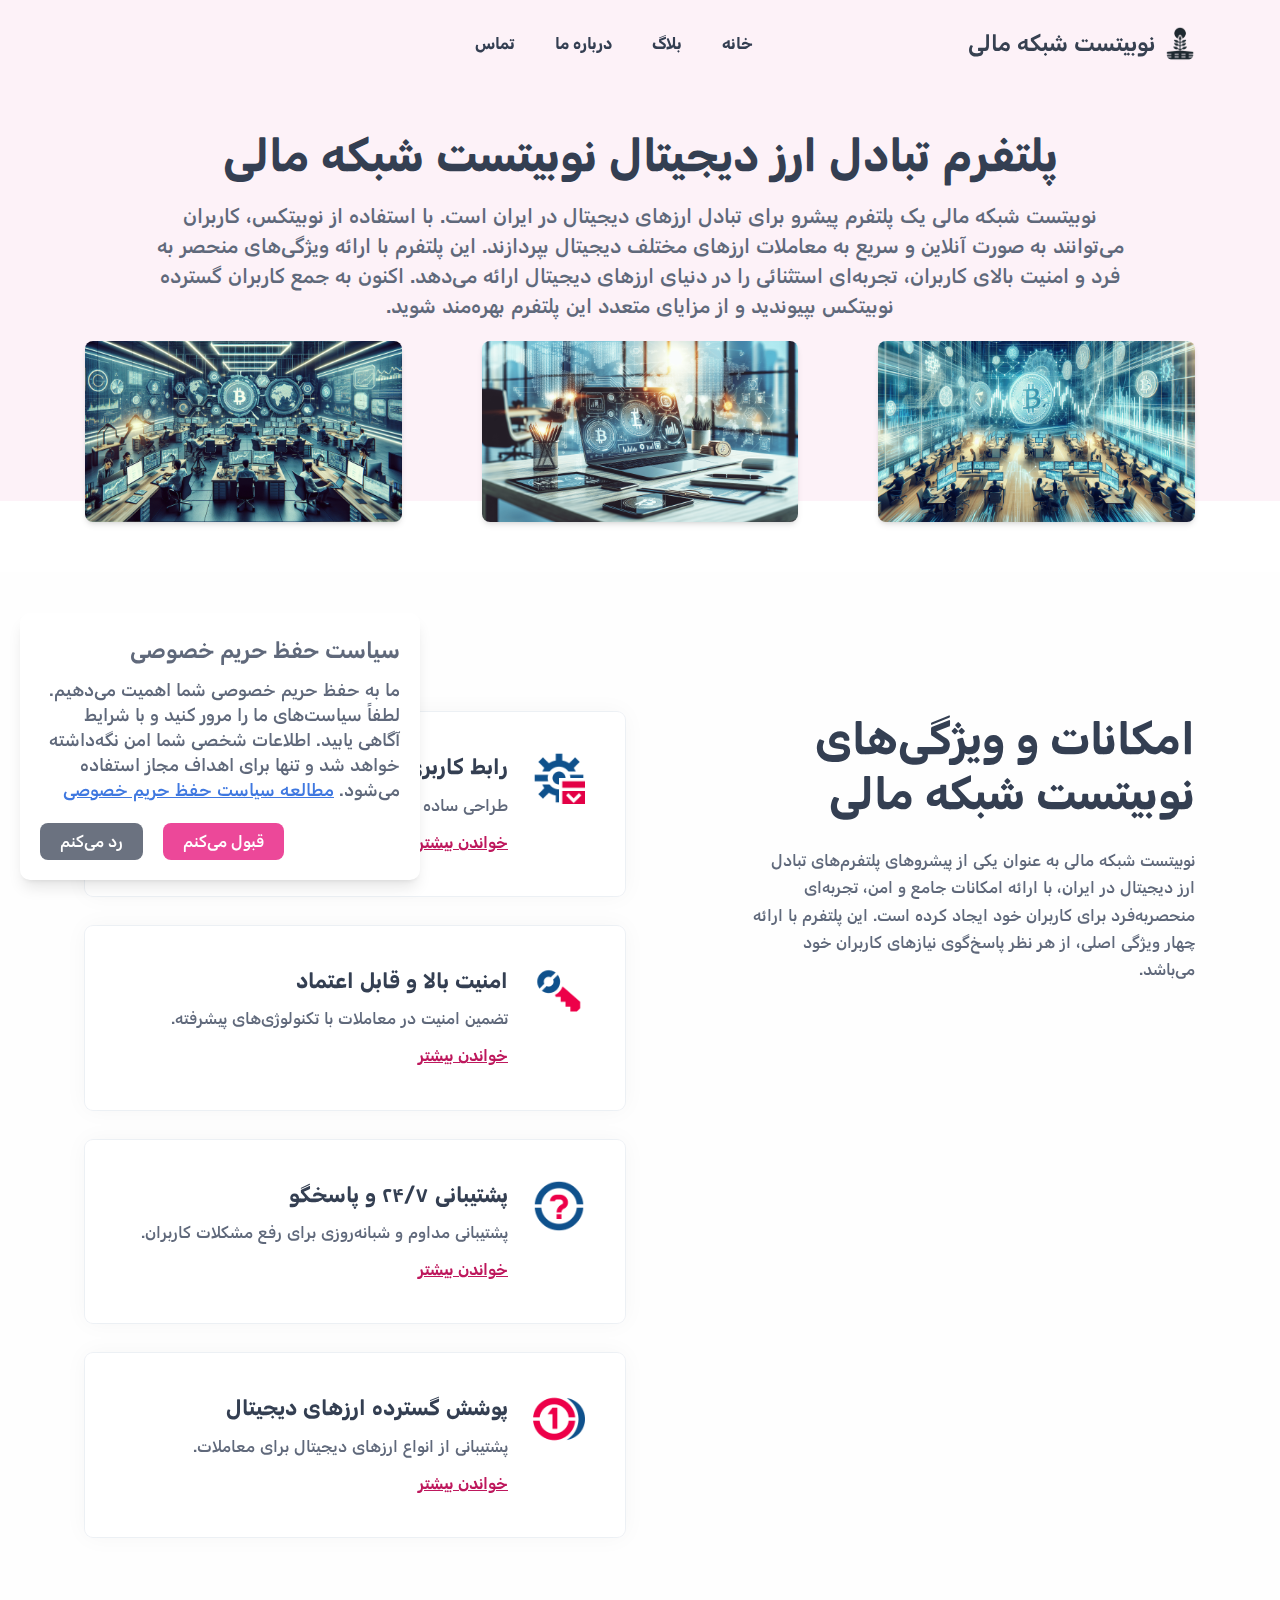
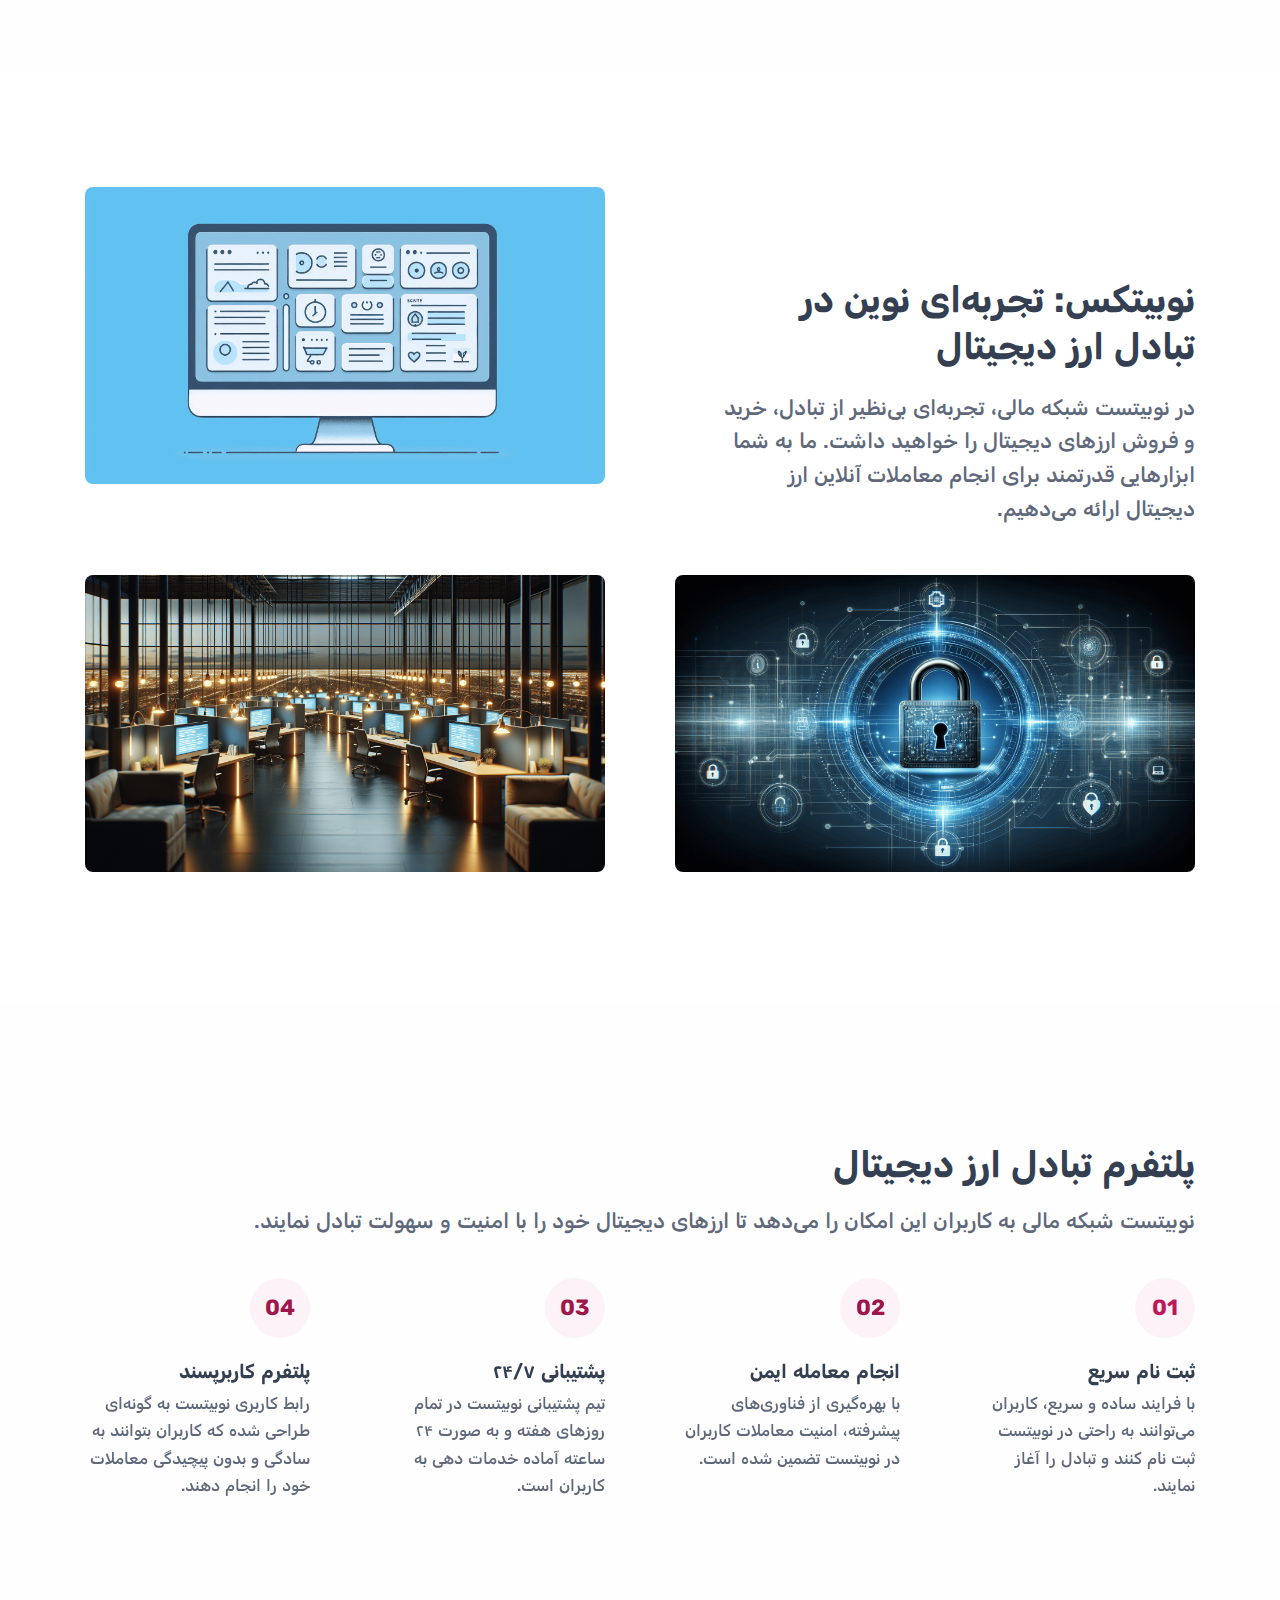
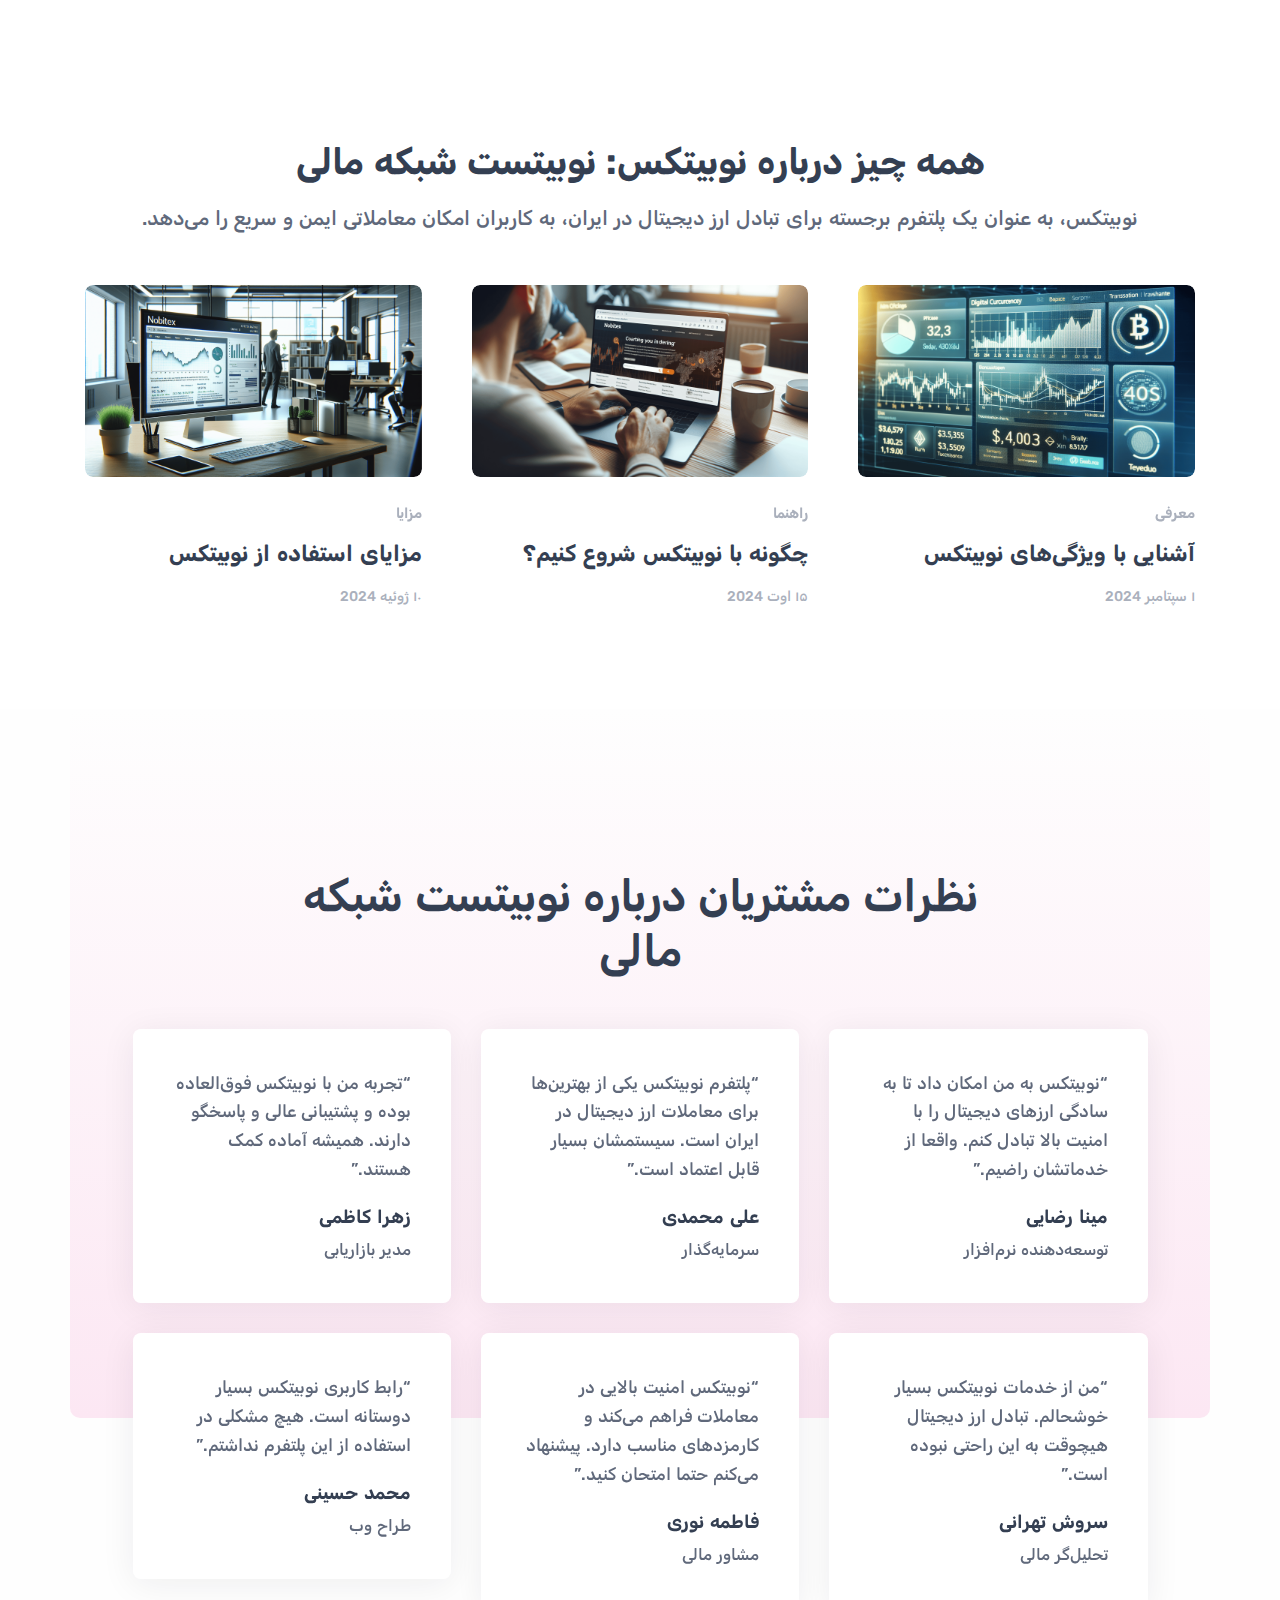
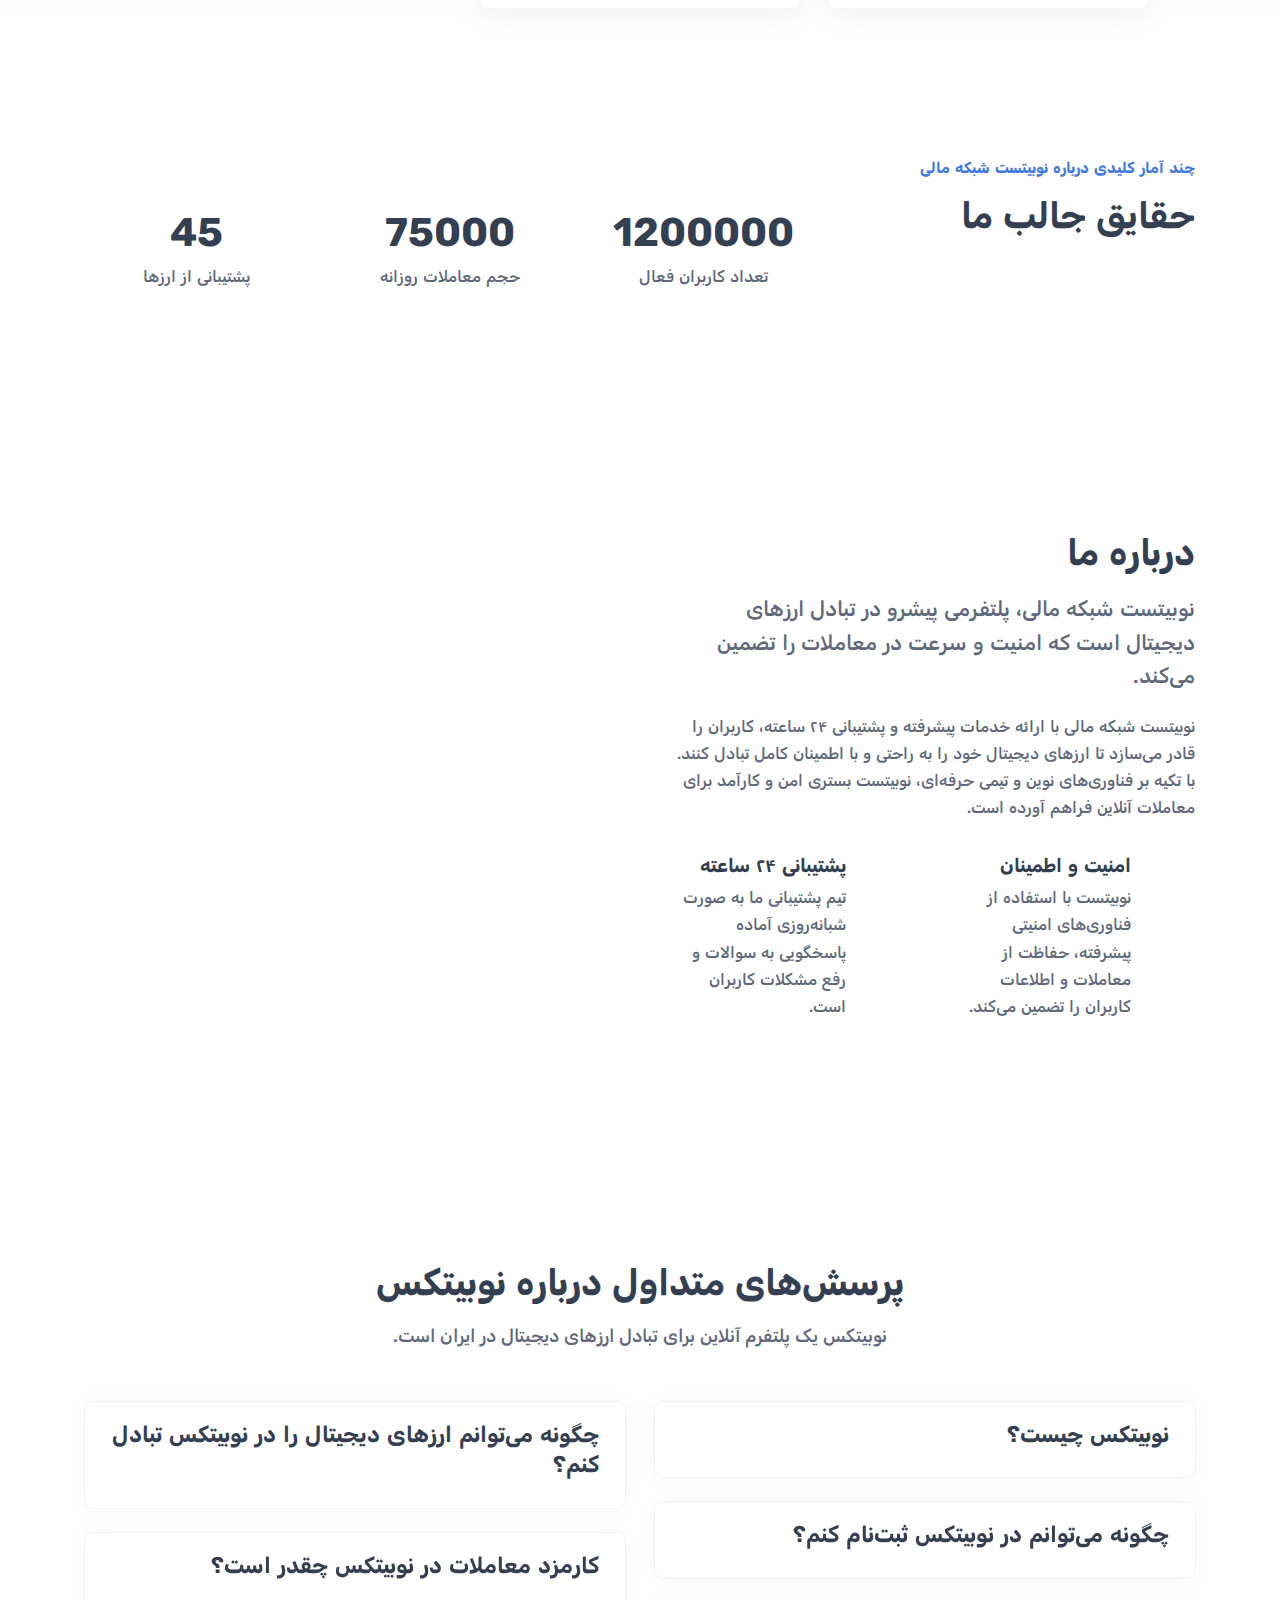
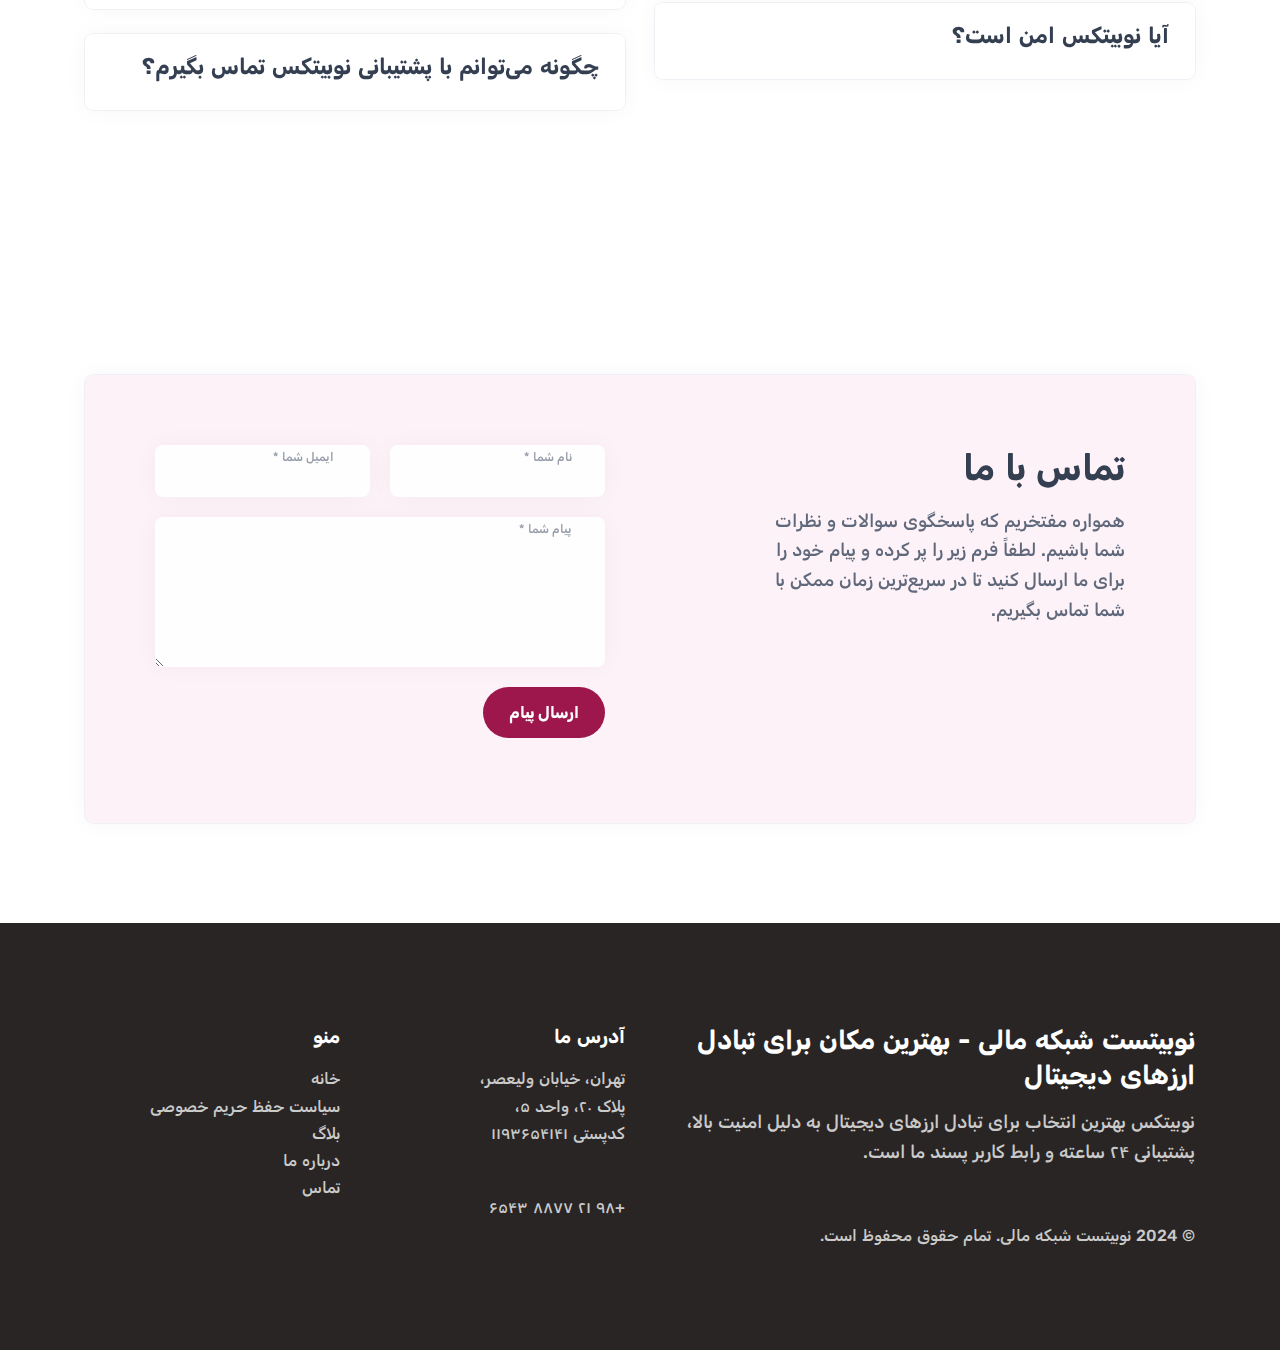
<file: index.html>
<!DOCTYPE html>
<html lang="fa" dir="rtl"><head>

<meta charset="utf-8">
<meta name="viewport" content="width=device-width,initial-scale=1">
<title>پلتفرم تبادل ارز دیجیتال</title>
<link rel="icon" type="image/x-icon" href="images/favicon.ico">
<meta name="description" content="نوبیتست شبکه مالی، پلتفرمی برای تبادل ارزهای دیجیتال با امنیت و سرعت بالا. در اینجا می‌توانید ارزهای دیجیتال مختلف را معامله کنید و از خدمات مالی مرتبط بهره‌مند شوید.">
<link rel="preconnect" href="https://fonts.googleapis.com">
<link rel="preconnect" href="https://fonts.gstatic.com" crossorigin="">
<link href="https://fonts.googleapis.com/css2?family=Rubik:ital,wght@0,300..900;1,300..900&display=swap" rel="stylesheet">
<link rel="stylesheet" href="styles.css">
<style>
body { font-family: "Rubik", sans-serif; }
</style>
</head>
<body dir="rtl">
<header class="d98pr ykmwr">
<nav class="ntknfrf u7v2v1 center-nav uffd1 g2s2j">
<div class="z4vii v7r83 rf14 vv47o2 nog6g">
<div class="si4xkj6 zoclfyw">
<a href="index.html" class="zm8te nog6g">
<div class="g3jo">
<img loading="lazy" src="images/480bad92.png" class="bq21 pragrsl rvaeuik" alt="">
</div>
<span class="mwzn7y yxm9zf uzz8nzn j9l5y zfph1u6 ox2a">نوبیتست شبکه مالی</span>
</a>
</div>
<div class="yvbv npbbi9 h7yj0s k9pmi" id="lrfgsr">
<div class="t1saevx zagdg w17ujv zm8te nog6g sw6o86y ubd9b da8jt4">
<button type="button" class="dsabt quo6 of34 rvxzzb n6rf91 s3wep cty80u omsk nog6g ng06 wuppc4 qnus29 nxntwq zq9pj" onclick="document.getElementById('lrfgsr').classList.remove('pn6rfd')">
<span class="zatg7d0">Close</span>
<svg class="r3f9v u9nsyy" xmlns="http://www.w3.org/2000/svg" fill="none" viewbox="0 0 24 24" stroke="currentColor" aria-hidden="true">
<path stroke-linecap="round" stroke-linejoin="round" stroke-width="2" d="M6 18L18 6M6 6l12 12"></path>
</svg>
</button>
</div>
<div class="j6pltk h1p44 jna2axx zm8te j0j3o t4pel9">
<ul class="t0li1n">
<li class="mvsovrs">
<a class="efz97cj" href="index.html">خانه</a>
</li>
<li class="mvsovrs">
<a class="efz97cj" href="blog/index.html">بلاگ</a>
</li>
<li class="mvsovrs">
<a class="efz97cj" href="index.html#about">درباره ما</a>
</li>
<li class="mvsovrs">
<a class="efz97cj" href="index.html#contact">تماس</a>
</li>
</ul>
</div>
</div>
<div class="rs8vu0s zoclfyw rg4h1p v4ziq">
<ul class="t0li1n pb3i8 assce83 v4ziq">
<li class="mvsovrs zagdg w17ujv">
<button class="xr7860m" onclick="document.getElementById('lrfgsr').classList.add('pn6rfd')">
<span></span>
</button>
</li>
</ul>
</div>
</div>
</nav>
</header><section class="medznyz">
<div class="z4vii r5737 xl:pt-18 lg:pt-18 md:pt-18 ncbpj0 vmd6">
<div class="row">
<div class="zoclfyw lg:w-12/12 ooni2t iwrcw">
<h1 class="tu5m sz00 va2c klrrb6l owv6">پلتفرم تبادل ارز دیجیتال نوبیتست شبکه مالی</h1>
<div class="yxm9zf dy28 p6gg3b4 zai60h">نوبیتست شبکه مالی یک پلتفرم پیشرو برای تبادل ارزهای دیجیتال در ایران است. با استفاده از نوبیتکس، کاربران می‌توانند به صورت آنلاین و سریع به معاملات ارزهای مختلف دیجیتال بپردازند. این پلتفرم با ارائه ویژگی‌های منحصر به فرد و امنیت بالای کاربران، تجربه‌ای استثنائی را در دنیای ارزهای دیجیتال ارائه می‌دهد. اکنون به جمع کاربران گسترده نوبیتکس بپیوندید و از مزایای متعدد این پلتفرم بهره‌مند شوید.</div>
</div>
</div>
</div>
</section>
<section class="q97uaq">
<div class="z4vii">
<div class="d98pr zm8te ng06 nog6g f1ml7">
<div class="w-12/12 ooni2t vq0e">
<div class="zm8te hosnm">
<div>
<img loading="lazy" class="zoclfyw idgn d64s r3gi3" src="images/dd3ea412.png" alt="">
</div>
<div>
<img loading="lazy" class="zoclfyw idgn d64s r3gi3" src="images/e25aac22.png" alt="">
</div>
<div>
<img loading="lazy" class="zoclfyw idgn d64s r3gi3" src="images/f9977de7.png" alt="">
</div>
</div>
</div>
</div>
</div>
</section>
<section>
<div class="z4vii j64bvj3 rftiq o2283g ws9tr jyly e4uls xyozo ncbpj0">
<div class="zm8te jv4o2 owhvin zgzo14 sie3">
<div class="a8nu hey8s zoclfyw vq707 ewjs ju7tw3 oijv43 p3pz uo6kgwf" style="top: 8rem;">
<h3 class="od007gj sz00 szyhh x1if7 h5jp3">امکانات و ویژگی‌های نوبیتست شبکه مالی</h3>
<div class="zb1711"><p>نوبیتست شبکه مالی به عنوان یکی از پیشروهای پلتفرم‌های تبادل ارز دیجیتال در ایران، با ارائه امکانات جامع و امن، تجربه‌ای منحصربه‌فرد برای کاربران خود ایجاد کرده است. این پلتفرم با ارائه چهار ویژگی اصلی، از هر نظر پاسخ‌گوی نیازهای کاربران خود می‌باشد.</p></div>
</div>
<div class="whr1o l9jb25 zoclfyw vq707 ewjs ju7tw3 de11ad uo6kgwf">
<div class="rbp2m yd928q">
<div class="h65euuw zm8te ubd9b jtksv">
<div>
<img loading="lazy" src="images/37f03a40.png" class="ulvncb nullcnb rbi2kn6" alt="">
</div>
<div>
<h3 class="jsixa9 whk7ot">رابط کاربری ساده و کارآمد</h3>
<p class="v3jq2">طراحی ساده و کاربرپسند برای تجربه معاملاتی بهتر.</p>
<a href="simple-efficient-interface.html" class="uzz8nzn dhh215b hw3g1d p06up">
خواندن بیشتر
</a>
</div>
</div>
</div>
<div class="rbp2m yd928q">
<div class="h65euuw zm8te ubd9b jtksv">
<div>
<img loading="lazy" src="images/5bc5e2ea.png" class="ulvncb nullcnb rbi2kn6" alt="">
</div>
<div>
<h3 class="jsixa9 whk7ot">امنیت بالا و قابل اعتماد</h3>
<p class="v3jq2">تضمین امنیت در معاملات با تکنولوژی‌های پیشرفته.</p>
<a href="high-security.html" class="uzz8nzn dhh215b hw3g1d p06up">
خواندن بیشتر
</a>
</div>
</div>
</div>
<div class="rbp2m yd928q">
<div class="h65euuw zm8te ubd9b jtksv">
<div>
<img loading="lazy" src="images/b53133a0.png" class="ulvncb nullcnb rbi2kn6" alt="">
</div>
<div>
<h3 class="jsixa9 whk7ot">پشتیبانی ۲۴/۷ و پاسخگو</h3>
<p class="v3jq2">پشتیبانی مداوم و شبانه‌روزی برای رفع مشکلات کاربران.</p>
<a href="24-7-support.html" class="uzz8nzn dhh215b hw3g1d p06up">
خواندن بیشتر
</a>
</div>
</div>
</div>
<div class="rbp2m yd928q">
<div class="h65euuw zm8te ubd9b jtksv">
<div>
<img loading="lazy" src="images/57a34fdf.png" class="ulvncb nullcnb rbi2kn6" alt="">
</div>
<div>
<h3 class="jsixa9 whk7ot">پوشش گسترده ارزهای دیجیتال</h3>
<p class="v3jq2">پشتیبانی از انواع ارزهای دیجیتال برای معاملات.</p>
<a href="wide-cryptocurrency-range.html" class="uzz8nzn dhh215b hw3g1d p06up">
خواندن بیشتر
</a>
</div>
</div>
</div>
</div>
</div>
</div>
</section>
<section class="taur92w">
<div class="z4vii j64bvj3 rftiq o2283g ws9tr jyly e4uls xyozo ncbpj0">
<div class="p6zok">
<div class="pflp1w itemgrid grid-view">
<div class="zm8te jv4o2 owhvin fpc2 jhtw hz5fju sie3 uiysx jtm4ug2 brtn8 isotope">
<div class="bdcb2 whr1o l9jb25 uu2hb97 zoclfyw vq707 npprm tsza2hl ofhuu ewjs ju7tw3 alifo fojjx w8s3 tq3z0kv xsm:mt-[50px]">
<div class="c7nu7sz zm8te ng06 t1s35x j0j3o hcmjjv c4mmy">
<div class="post-header">
<h2 class="cb7odl sz00 kxxiyk3 ypfcx1t owv6 xxl:!pr-20">نوبیتکس: تجربه‌ای نوین در تبادل ارز دیجیتال</h2>
<p class="lead jsixa9 kn6u po9at vr0u">در نوبیتست شبکه مالی، تجربه‌ای بی‌نظیر از تبادل، خرید و فروش ارزهای دیجیتال را خواهید داشت. ما به شما ابزارهایی قدرتمند برای انجام معاملات آنلاین ارز دیجیتال ارائه می‌دهیم.</p>
</div>
</div>
</div>
<div class="bdcb2 whr1o l9jb25 uu2hb97 zoclfyw vq707 npprm tsza2hl ofhuu ewjs ju7tw3 kzswwlv tq3z0kv xsm:mt-[50px]">
<div class="d64s yd928q"><a href="simple-efficient-interface.html"> <img loading="lazy" class="zoclfyw" src="images/2aa72308.png" alt=""></a></div>
</div>
<div class="bdcb2 whr1o l9jb25 uu2hb97 zoclfyw vq707 npprm tsza2hl ofhuu ewjs ju7tw3 kzswwlv tq3z0kv xsm:mt-[50px]">
<div class="d64s yd928q"><a href="high-security.html"> <img loading="lazy" class="zoclfyw" src="images/c73a13ce.png" alt=""></a></div>
</div>
<div class="bdcb2 whr1o l9jb25 uu2hb97 zoclfyw vq707 npprm tsza2hl ofhuu ewjs ju7tw3 kzswwlv tq3z0kv xsm:mt-[50px]">
<div class="d64s yd928q"><a href="24-7-support.html"> <img loading="lazy" class="zoclfyw" src="images/4c9c4e62.png" alt=""></a></div>
</div>
</div>
</div>
</div>
</div>
</section>
<div class="z4vii j64bvj3 rftiq o2283g ws9tr jyly e4uls xyozo ncbpj0">
<h2 class="cb7odl sz00 kxxiyk3 ypfcx1t h9g2cp">پلتفرم تبادل ارز دیجیتال</h2>
<p class="lead vbsu atm1xz kn6u">
نوبیتست شبکه مالی به کاربران این امکان را می‌دهد تا ارزهای دیجیتال خود را با امنیت و سهولت تبادل نمایند.
</p>
<div class="zm8te jv4o2 owhvin hz5fju jhtw dqs1hv process-wrapper line">
<div class="uu2hb97 ltf2z d954kda zoclfyw vq707 ewjs npprm tsza2hl xb5u ju7tw3 k205n bhnp after:content-[''] aya9ltd l7wuxh l558dlt w7le68 d6kt oqfrxj nnth hnoqqko zsjh ki3og">
<span class="t278mg ykmwr pqy5h o150u owv6 k205n w4vt dz5f8 d3gk0 ksht lki1lr omsk nog6g ng06 f1twd sepggfz j4pvj">
<span class="number g3cq vmd6 g2ja ofl5m sz00 ooni2t blcmh3o i0s093">01</span>
</span>
<h4 class="h87iu9">ثبت نام سریع</h4>
<p class="vr0u">با فرایند ساده و سریع، کاربران می‌توانند به راحتی در نوبیتست ثبت نام کنند و تبادل را آغاز نمایند.</p>
</div>
<div class="uu2hb97 ltf2z d954kda zoclfyw vq707 ewjs npprm tsza2hl xb5u ju7tw3 k205n bhnp after:content-[''] aya9ltd l7wuxh l558dlt w7le68 d6kt oqfrxj nnth hnoqqko zsjh ki3og">
<span class="t278mg zac5ko1 ykmwr qrmzh wvs32 tshdf1 xe5li c7akxfb s5rq e2d71 jwtw zu9d bx93 i93caki o150u owv6 k205n w4vt dz5f8 d3gk0 ksht lki1lr omsk nog6g ng06 f1twd sepggfz j4pvj">
<span class="number g3cq vmd6 g2ja ofl5m sz00 ooni2t blcmh3o i0s093">02</span>
</span>
<h4 class="h87iu9">انجام معامله ایمن</h4>
<p class="vr0u">با بهره‌گیری از فناوری‌های پیشرفته، امنیت معاملات کاربران در نوبیتست تضمین شده است.</p>
</div>
<div class="uu2hb97 ltf2z d954kda zoclfyw vq707 ewjs npprm tsza2hl xb5u ju7tw3 k205n bhnp after:content-[''] aya9ltd l7wuxh l558dlt w7le68 d6kt oqfrxj nnth hnoqqko zsjh ki3og">
<span class="t278mg ykmwr qrmzh o150u owv6 k205n w4vt dz5f8 d3gk0 ksht lki1lr omsk nog6g ng06 f1twd sepggfz j4pvj">
<span class="number g3cq vmd6 g2ja ofl5m sz00 ooni2t blcmh3o i0s093">03</span>
</span>
<h4 class="h87iu9">پشتیبانی ۲۴/۷</h4>
<p class="vr0u">تیم پشتیبانی نوبیتست در تمام روزهای هفته و به صورت ۲۴ ساعته آماده خدمات دهی به کاربران است.</p>
</div>
<div class="uu2hb97 ltf2z d954kda zoclfyw vq707 ewjs npprm tsza2hl xb5u ju7tw3 k205n">
<span class="t278mg ykmwr qrmzh o150u owv6 k205n w4vt dz5f8 d3gk0 ksht lki1lr omsk nog6g ng06 f1twd sepggfz j4pvj">
<span class="number g3cq vmd6 g2ja ofl5m sz00 ooni2t blcmh3o i0s093">04</span>
</span>
<h4 class="h87iu9">پلتفرم کاربرپسند</h4>
<p class="vr0u">رابط کاربری نوبیتست به گونه‌ای طراحی شده که کاربران بتوانند به سادگی و بدون پیچیدگی معاملات خود را انجام دهند.</p>
</div>
</div>
</div>
<section class="taur92w">
<div class="z4vii j64bvj3 rftiq o2283g ws9tr jyly e4uls xyozo ncbpj0">
<h2 class="cb7odl sz00 kxxiyk3 ypfcx1t e0mmkc y9r0z">همه چیز درباره نوبیتکس: نوبیتست شبکه مالی</h2>
<p class="lead wogj f1ml7 y9r0z f8addd w3mht1v k3ugelg">نوبیتکس، به عنوان یک پلتفرم برجسته برای تبادل ارز دیجیتال در ایران، به کاربران امکان معاملاتی ایمن و سریع را می‌دهد.</p>
<div class="zvhzk9 zl6e4 xn7wy uyi7p bs4o6k6">
<article>
<div class="u3wgd u1ab x00zhho uqze d64s eb0y7fs">
<a href="blog/nobitex-features.html">
<img loading="lazy" class="vbt9tfw ocu4y e5nvqo q2c0" src="images/c1377e24.png" alt="">
</a>
</div>
<div class="post-header">
<div class="omsk xwaiwz qdjgv8q vkd0 anywc2c sz00 q2fmtw d98pr i5p2e">
<span>معرفی</span>
</div>
<h2 class="post-title vub47zy oqwt h9g2cp">
<a class="b2ogc3 hw3g1d" href="blog/nobitex-features.html">آشنایی با ویژگی‌های نوبیتکس</a>
</h2>
</div>
<div class="post-footer">
<ul class="anywc2c q2fmtw funa9x xnp7 btll vr0u">
<li class="post-date w96885"><span>۱ سپتامبر 2024</span></li>
</ul>
</div>
</article>
<article>
<div class="u3wgd u1ab x00zhho uqze d64s eb0y7fs">
<a href="blog/start-with-nobitex.html">
<img loading="lazy" class="vbt9tfw ocu4y e5nvqo q2c0" src="images/a59b25ae.png" alt="">
</a>
</div>
<div class="post-header">
<div class="omsk xwaiwz qdjgv8q vkd0 anywc2c sz00 q2fmtw d98pr i5p2e">
<span>راهنما</span>
</div>
<h2 class="post-title vub47zy oqwt h9g2cp">
<a class="b2ogc3 hw3g1d" href="blog/start-with-nobitex.html">چگونه با نوبیتکس شروع کنیم؟</a>
</h2>
</div>
<div class="post-footer">
<ul class="anywc2c q2fmtw funa9x xnp7 btll vr0u">
<li class="post-date w96885"><span>۱۵ اوت 2024</span></li>
</ul>
</div>
</article>
<article>
<div class="u3wgd u1ab x00zhho uqze d64s eb0y7fs">
<a href="blog/benefits-of-nobitex.html">
<img loading="lazy" class="vbt9tfw ocu4y e5nvqo q2c0" src="images/ab9fde86.png" alt="">
</a>
</div>
<div class="post-header">
<div class="omsk xwaiwz qdjgv8q vkd0 anywc2c sz00 q2fmtw d98pr i5p2e">
<span>مزایا</span>
</div>
<h2 class="post-title vub47zy oqwt h9g2cp">
<a class="b2ogc3 hw3g1d" href="blog/benefits-of-nobitex.html">مزایای استفاده از نوبیتکس</a>
</h2>
</div>
<div class="post-footer">
<ul class="anywc2c q2fmtw funa9x xnp7 btll vr0u">
<li class="post-date w96885"><span>۱۰ ژوئیه 2024</span></li>
</ul>
</div>
</article>
</div>
</div>
</section>
<section class="section-frame xxl:!mx-12 e1m2x">
<div>
<div class="z4vii qn8wtx u1dav l6ncc nrsb rvaeuik zo7e szp7n inmyl6">
<div class="zm8te jv4o2 owhvin">
<div class="eev0ien xzgdx3i x6mltt zoclfyw vq707 ewjs ju7tw3 ytbsw6t y9r0z">
<h3 class="od007gj uzz8nzn szyhh x1if7 f1ml7 xxl:!px-10">نظرات مشتریان درباره نوبیتست شبکه مالی</h3>
</div>
</div>
<div class="zm8te jv4o2 owhvin">
<div class="itemgrid va8o f4ry8qr pkw3fl zoclfyw vq707 ewjs ju7tw3 ytbsw6t uuhwgu znzt">
<div class="zm8te jv4o2 owhvin isotope dqs1hv">
<div class="bdcb2 uu2hb97 l9jb25 iq4l6b zoclfyw vq707 ewjs ju7tw3 xb5u">
<div class="rbp2m mibvz">
<div class="h65euuw l307w jtksv">
<blockquote class="v978 k4bn9p ipbirb zuq7r t278mg vr0u iy24s d98pr xnp7 k9uzy7 before:content-['\201d'] vdndth ncgt9 ua0qy bsxx baa6q3z v2m8zp gucj">
<p>“نوبیتکس به من امکان داد تا به سادگی ارزهای دیجیتال را با امنیت بالا تبادل کنم. واقعا از خدماتشان راضیم.”</p>
<div class="zm8te nog6g mefpp0">
<div class="info hcmjjv">
<h5 class="h87iu9 vfmvsv6 o8zp">مینا رضایی</h5>
<p class="vr0u xy2wh">توسعه‌دهنده نرم‌افزار</p>
</div>
</div>
</blockquote>
</div>
</div>
</div>
<div class="bdcb2 uu2hb97 l9jb25 iq4l6b zoclfyw vq707 ewjs ju7tw3 xb5u">
<div class="rbp2m mibvz">
<div class="h65euuw l307w jtksv">
<blockquote class="v978 k4bn9p ipbirb zuq7r t278mg vr0u iy24s d98pr xnp7 k9uzy7 before:content-['\201d'] vdndth ncgt9 ua0qy bsxx baa6q3z v2m8zp gucj">
<p>“پلتفرم نوبیتکس یکی از بهترین‌ها برای معاملات ارز دیجیتال در ایران است. سیستمشان بسیار قابل اعتماد است.”</p>
<div class="zm8te nog6g mefpp0">
<div class="info hcmjjv">
<h5 class="h87iu9 vfmvsv6 o8zp">علی محمدی</h5>
<p class="vr0u xy2wh">سرمایه‌گذار</p>
</div>
</div>
</blockquote>
</div>
</div>
</div>
<div class="bdcb2 uu2hb97 l9jb25 iq4l6b zoclfyw vq707 ewjs ju7tw3 xb5u">
<div class="rbp2m mibvz">
<div class="h65euuw l307w jtksv">
<blockquote class="v978 k4bn9p ipbirb zuq7r t278mg vr0u iy24s d98pr xnp7 k9uzy7 before:content-['\201d'] vdndth ncgt9 ua0qy bsxx baa6q3z v2m8zp gucj">
<p>“تجربه من با نوبیتکس فوق‌العاده بوده و پشتیبانی عالی و پاسخگو دارند. همیشه آماده کمک هستند.”</p>
<div class="zm8te nog6g mefpp0">
<div class="info hcmjjv">
<h5 class="h87iu9 vfmvsv6 o8zp">زهرا کاظمی</h5>
<p class="vr0u xy2wh">مدیر بازاریابی</p>
</div>
</div>
</blockquote>
</div>
</div>
</div>
<div class="bdcb2 uu2hb97 l9jb25 iq4l6b zoclfyw vq707 ewjs ju7tw3 xb5u">
<div class="rbp2m mibvz">
<div class="h65euuw l307w jtksv">
<blockquote class="v978 k4bn9p ipbirb zuq7r t278mg vr0u iy24s d98pr xnp7 k9uzy7 before:content-['\201d'] vdndth ncgt9 ua0qy bsxx baa6q3z v2m8zp gucj">
<p>“من از خدمات نوبیتکس بسیار خوشحالم. تبادل ارز دیجیتال هیچوقت به این راحتی نبوده است.”</p>
<div class="zm8te nog6g mefpp0">
<div class="info hcmjjv">
<h5 class="h87iu9 vfmvsv6 o8zp">سروش تهرانی</h5>
<p class="vr0u xy2wh">تحلیل‌گر مالی</p>
</div>
</div>
</blockquote>
</div>
</div>
</div>
<div class="bdcb2 uu2hb97 l9jb25 iq4l6b zoclfyw vq707 ewjs ju7tw3 xb5u">
<div class="rbp2m mibvz">
<div class="h65euuw l307w jtksv">
<blockquote class="v978 k4bn9p ipbirb zuq7r t278mg vr0u iy24s d98pr xnp7 k9uzy7 before:content-['\201d'] vdndth ncgt9 ua0qy bsxx baa6q3z v2m8zp gucj">
<p>“نوبیتکس امنیت بالایی در معاملات فراهم می‌کند و کارمزدهای مناسب دارد. پیشنهاد می‌کنم حتما امتحان کنید.”</p>
<div class="zm8te nog6g mefpp0">
<div class="info hcmjjv">
<h5 class="h87iu9 vfmvsv6 o8zp">فاطمه نوری</h5>
<p class="vr0u xy2wh">مشاور مالی</p>
</div>
</div>
</blockquote>
</div>
</div>
</div>
<div class="bdcb2 uu2hb97 l9jb25 iq4l6b zoclfyw vq707 ewjs ju7tw3 xb5u">
<div class="rbp2m mibvz">
<div class="h65euuw l307w jtksv">
<blockquote class="v978 k4bn9p ipbirb zuq7r t278mg vr0u iy24s d98pr xnp7 k9uzy7 before:content-['\201d'] vdndth ncgt9 ua0qy bsxx baa6q3z v2m8zp gucj">
<p>“رابط کاربری نوبیتکس بسیار دوستانه است. هیچ مشکلی در استفاده از این پلتفرم نداشتم.”</p>
<div class="zm8te nog6g mefpp0">
<div class="info hcmjjv">
<h5 class="h87iu9 vfmvsv6 o8zp">محمد حسینی</h5>
<p class="vr0u xy2wh">طراح وب</p>
</div>
</div>
</blockquote>
</div>
</div>
</div>
</div>
</div>
</div>
</div>
</div>
</section>
<section class="taur92w">
<div class="z4vii j64bvj3 rftiq o2283g ws9tr jyly e4uls xyozo ncbpj0">
<div class="zm8te jv4o2 owhvin">
<div class="iq4l6b ms6ty2 zoclfyw vq707 ewjs ju7tw3 injk5nw">
<h2 class="han86 qdjgv8q zvfrz6o vkd0 jnqhr6 h9g2cp">چند آمار کلیدی درباره نوبیتست شبکه مالی</h2>
<h3 class="cb7odl sz00 kxxiyk3 butb">حقایق جالب ما</h3>
</div>
<div class="x6mltt vwc6 zoclfyw vq707 ewjs ju7tw3 k6o1q9">
<div class="zm8te jv4o2 owhvin nog6g pyuu2 dqs1hv y9r0z">
<div class="iq4l6b ms6ty2 z2xj zoclfyw vq707 ewjs ju7tw3 xb5u">
<img loading="lazy" src="images/0c1a740c.png" class="jxe0i rk7i zvfrz6o h9g2cp j0chc" alt="">
<h3 class="counter j6zng lsmjxa zlgqo i0s093 whk7ot">1200000</h3>
<p class="vr0u">تعداد کاربران فعال</p>
</div>
<div class="iq4l6b ms6ty2 z2xj zoclfyw vq707 ewjs ju7tw3 xb5u">
<img loading="lazy" src="images/e599eeee.png" class="jxe0i rk7i zvfrz6o h9g2cp j0chc" alt="">
<h3 class="counter j6zng lsmjxa zlgqo i0s093 whk7ot">75000</h3>
<p class="vr0u">حجم معاملات روزانه</p>
</div>
<div class="iq4l6b ms6ty2 z2xj zoclfyw vq707 ewjs ju7tw3 xb5u">
<img loading="lazy" src="images/4463501d.png" class="jxe0i rk7i zvfrz6o h9g2cp j0chc" alt="">
<h3 class="counter j6zng lsmjxa zlgqo i0s093 whk7ot">45</h3>
<p class="vr0u">پشتیبانی از ارزها</p>
</div>
</div>
</div>
</div>
</div>
</section>
<section class="taur92w" id="about">
<div class="z4vii j64bvj3 rftiq o2283g ws9tr jyly e4uls xyozo ncbpj0">
<div class="zm8te jv4o2 owhvin hz5fju jhtw sie3 nog6g">
<div class="ngwxgr6 l9jb25 a8nu zoclfyw vq707 npprm tsza2hl ewjs ju7tw3 uo6kgwf t3rew5 romnws k205n">
<figure class="w9li w4vt d98pr">
<img loading="lazy" class="w9li wkap" src="images/38abddfa.png" alt="">
</figure>
</div>
<div class="whr1o l9jb25 zoclfyw vq707 npprm tsza2hl ewjs ju7tw3 uo6kgwf">
<h2 class="cb7odl sz00 kxxiyk3 ypfcx1t h9g2cp">درباره ما</h2>
<p class="lead atm1xz kn6u po9at">نوبیتست شبکه مالی، پلتفرمی پیشرو در تبادل ارزهای دیجیتال است که امنیت و سرعت در معاملات را تضمین می‌کند.</p>
<p class="yd928q">نوبیتست شبکه مالی با ارائه خدمات پیشرفته و پشتیبانی ۲۴ ساعته، کاربران را قادر می‌سازد تا ارزهای دیجیتال خود را به راحتی و با اطمینان کامل تبادل کنند. با تکیه بر فناوری‌های نوین و تیمی حرفه‌ای، نوبیتست بستری امن و کارآمد برای معاملات آنلاین فراهم آورده است.</p>
<div class="zm8te jv4o2 owhvin w6yhd0 dqs1hv">
<div class="whr1o l9jb25 uu2hb97 zoclfyw vq707 lcetlxa ewjs ju7tw3 xb5u">
<div class="zm8te ubd9b">
<div>
<img loading="lazy" src="images/63b7f1a5.png" class="xfx3 eb6ij0 oa28dw" alt="">
</div>
<div>
<h4 class="h87iu9">امنیت و اطمینان</h4>
<p class="vr0u">نوبیتست با استفاده از فناوری‌های امنیتی پیشرفته، حفاظت از معاملات و اطلاعات کاربران را تضمین می‌کند.</p>
</div>
</div>
</div>
<div class="whr1o l9jb25 uu2hb97 zoclfyw vq707 lcetlxa ewjs ju7tw3 xb5u">
<div class="zm8te ubd9b">
<div>
<img loading="lazy" src="images/e23a3eff.png" class="xfx3 eb6ij0 oa28dw" alt="">
</div>
<div>
<h4 class="h87iu9">پشتیبانی ۲۴ ساعته</h4>
<p class="vr0u">تیم پشتیبانی ما به صورت شبانه‌روزی آماده پاسخگویی به سوالات و رفع مشکلات کاربران است.</p>
</div>
</div>
</div>
</div>
</div>
</div>
</div>
</section>
<section class="taur92w">
<div class="z4vii j64bvj3 rftiq o2283g ws9tr jyly e4uls xyozo ncbpj0">
<h2 class="cb7odl sz00 kxxiyk3 ypfcx1t e0mmkc y9r0z">پرسش‌های متداول درباره نوبیتکس</h2>
<p class="lead pum5 po9at puo7we y9r0z ony7g5r f8addd k3ugelg rrpqe">نوبیتکس یک پلتفرم آنلاین برای تبادل ارزهای دیجیتال در ایران است.</p>
<div class="zm8te jv4o2 owhvin">
<div class="whr1o l9jb25 zoclfyw vq707 ewjs ju7tw3 vr0u">
<div class="rbp2m sqmr9 h5jp3">
<div class="k9hw vr0u je3ixo6 f3qca vuic p7nopq">
<div class="jyfdum j9l5y k839" onclick="this.parentElement.nextElementSibling.classList.toggle('pn6rfd')">
<h3>نوبیتکس چیست؟</h3>
</div>
</div>
<div class="e9jbm">
<div class="h65euuw l307w vo78gu">
<p>نوبیتکس یک پلتفرم برای تبادل و انجام معاملات ارزهای دیجیتال به صورت آنلاین در ایران است.</p>
</div>
</div>
</div>
<div class="rbp2m sqmr9 h5jp3">
<div class="k9hw vr0u je3ixo6 f3qca vuic p7nopq">
<div class="jyfdum j9l5y k839" onclick="this.parentElement.nextElementSibling.classList.toggle('pn6rfd')">
<h3>چگونه می‌توانم در نوبیتکس ثبت‌نام کنم؟</h3>
</div>
</div>
<div class="e9jbm">
<div class="h65euuw l307w vo78gu">
<p>برای ثبت‌نام در نوبیتکس، وارد وب‌سایت شده و بر روی گزینه ثبت‌نام کلیک کنید و مراحل را دنبال کنید.</p>
</div>
</div>
</div>
<div class="rbp2m sqmr9 h5jp3">
<div class="k9hw vr0u je3ixo6 f3qca vuic p7nopq">
<div class="jyfdum j9l5y k839" onclick="this.parentElement.nextElementSibling.classList.toggle('pn6rfd')">
<h3>آیا نوبیتکس امن است؟</h3>
</div>
</div>
<div class="e9jbm">
<div class="h65euuw l307w vo78gu">
<p>بله، نوبیتکس با استفاده از پروتکل‌های امنیتی پیشرفته، امنیت معاملات و اطلاعات کاربران را تضمین می‌کند.</p>
</div>
</div>
</div>
</div>
<div class="whr1o l9jb25 zoclfyw vq707 ewjs ju7tw3">
<div class="rbp2m sqmr9 h5jp3">
<div class="k9hw vr0u je3ixo6 f3qca vuic p7nopq">
<div class="jyfdum j9l5y k839" onclick="this.parentElement.nextElementSibling.classList.toggle('pn6rfd')">
<h3>چگونه می‌توانم ارزهای دیجیتال را در نوبیتکس تبادل کنم؟</h3>
</div>
</div>
<div class="e9jbm">
<div class="h65euuw l307w vo78gu">
<p>ابتدا وارد حساب کاربری خود شوید، سپس از بخش تبادل، ارز دیجیتال مورد نظر را برای تبادل انتخاب کنید.</p>
</div>
</div>
</div>
<div class="rbp2m sqmr9 h5jp3">
<div class="k9hw vr0u je3ixo6 f3qca vuic p7nopq">
<div class="jyfdum j9l5y k839" onclick="this.parentElement.nextElementSibling.classList.toggle('pn6rfd')">
<h3>کارمزد معاملات در نوبیتکس چقدر است؟</h3>
</div>
</div>
<div class="e9jbm">
<div class="h65euuw l307w vo78gu">
<p>کارمزد معاملات در نوبیتکس متغیر است و بستگی به نوع معامله و حجم آن دارد. برای اطلاعات بیشتر به وب‌سایت مراجعه کنید.</p>
</div>
</div>
</div>
<div class="rbp2m sqmr9 h5jp3">
<div class="k9hw vr0u je3ixo6 f3qca vuic p7nopq">
<div class="jyfdum j9l5y k839" onclick="this.parentElement.nextElementSibling.classList.toggle('pn6rfd')">
<h3>چگونه می‌توانم با پشتیبانی نوبیتکس تماس بگیرم؟</h3>
</div>
</div>
<div class="e9jbm">
<div class="h65euuw l307w vo78gu">
<p>برای ارتباط با پشتیبانی نوبیتکس می‌توانید از بخش تماس با ما در وب‌سایت استفاده کنید یا به ایمیل پشتیبانی پیام دهید.</p>
</div>
</div>
</div>
</div>
</div>
</div>
</section>
<section class="taur92w" id="contact">
<div class="z4vii j64bvj3 rftiq o2283g ws9tr jyly e4uls xyozo ncbpj0">
<div class="rbp2m ykmwr">
<div class="h65euuw x2vu">
<div class="zm8te jv4o2 owhvin fpc2 jhtw hz5fju sie3">
<div class="whr1o l9jb25 zoclfyw vq707 npprm tsza2hl ofhuu ewjs ju7tw3 uo6kgwf injk5nw">
<h2 class="cb7odl sz00 kxxiyk3 ypfcx1t e0mmkc o9ra rzyld">تماس با ما</h2>
<p class="lead pum5 po9at acoa hu40g hzxbl8 vr0u">همواره مفتخریم که پاسخگوی سوالات و نظرات شما باشیم. لطفاً فرم زیر را پر کرده و پیام خود را برای ما ارسال کنید تا در سریع‌ترین زمان ممکن با شما تماس بگیریم.</p>
</div>
<div class="whr1o l9jb25 zoclfyw vq707 npprm tsza2hl ofhuu ewjs ju7tw3 uo6kgwf k6o1q9">
<form class="contact-form needs-validation" method="post" onsubmit="this.querySelector('.x72ep').classList.remove('zfph1u6'); return false;">
<div class="x72ep alert-success ljh34ax xyqn68 c5an8 fbisd f3qca ncx7 zfph1u6">
پیام شما با موفقیت ارسال شد. به زودی با شما تماس خواهیم گرفت.
</div>
<div class="zm8te jv4o2 imyqbm">
<div class="whr1o l9jb25 uu2hb97 zoclfyw vq707 bwivoc ju7tw3">
<div class="zbhte2 d98pr n1gu">
<input id="lpm5" type="text" name="name" class="fxpm3 k9uzy7 d98pr pr8u83z zoclfyw hnv2kl0 po9at www3y cjbi2h pxzw rzf2 nydx ykyva7k wl8yxgf bnd3s0 xwxi1 uiigvk sy5roy9 u941 wjvnk funa9x m68jzf pe67 oqyg1 gh9l6 i7io" required="required">
<label for="frm_name" class="w96885 oufxio hnv2kl0 quo6 w4vt u2ccmn us83i5u m0nh ijt7aa l511yjz o150u s94zy lyt9 megke howhix c2f0 a2xdgj cctz ilovf">نام شما *</label>
</div>
</div>
<div class="whr1o l9jb25 uu2hb97 zoclfyw vq707 bwivoc ju7tw3">
<div class="zbhte2 d98pr n1gu">
<input id="qcx70q" type="email" name="email" class="fxpm3 k9uzy7 d98pr pr8u83z zoclfyw hnv2kl0 po9at www3y cjbi2h pxzw rzf2 nydx ykyva7k wl8yxgf bnd3s0 xwxi1 uiigvk sy5roy9 u941 wjvnk funa9x m68jzf pe67 oqyg1 gh9l6 i7io" required="required">
<label for="frm_email" class="w96885 oufxio hnv2kl0 quo6 w4vt u2ccmn us83i5u m0nh ijt7aa l511yjz o150u s94zy lyt9 megke howhix c2f0 a2xdgj cctz ilovf">ایمیل شما *</label>
</div>
</div>
<div class="zoclfyw vq707 bwivoc ju7tw3">
<div class="zbhte2 d98pr n1gu">
<textarea id="ot6oud" name="message" class="fxpm3 k9uzy7 d98pr pr8u83z zoclfyw hnv2kl0 po9at www3y cjbi2h pxzw rzf2 nydx ykyva7k wl8yxgf bnd3s0 xwxi1 uiigvk sy5roy9 u941 wjvnk funa9x m68jzf pe67 oqyg1 gh9l6 i7io" style="height: 150px" required=""></textarea>
<label for="frm_message" class="w96885 oufxio hnv2kl0 quo6 w4vt u2ccmn us83i5u m0nh ijt7aa l511yjz o150u s94zy lyt9 megke howhix c2f0 a2xdgj cctz ilovf">پیام شما *</label>
</div>
</div>
<div class="zoclfyw vq707 bwivoc ju7tw3">
<input type="submit" class="zac5ko1 xtxxtb d82a l0b3841 btn-send h9g2cp" value="ارسال پیام">
</div>
</div>
</form>
</div>
</div>
</div>
</div>
</div>
</section>
<footer class="y02pw4m aoj6 pc60">
<div class="xrnrnx">
<footer class="aoj6 pc60">
<div class="z4vii f1ud dsg5fr ac2vz tuzj3">
<div class="zm8te jv4o2 owhvin dqs1hv jmt0 behidlv">
<div class="ngwxgr6 whr1o l9jb25 zoclfyw vq707 ewjs ju7tw3 jmt0 behidlv xb5u">
<div class="widget pc60 zm8te j0j3o zgzo14 u2ccmn">
<div class="be9s">
<h3 class="lj774i1 h9g2cp d82a epkgy">نوبیتست شبکه مالی - بهترین مکان برای تبادل ارزهای دیجیتال</h3>
<p class="lead puo7we pum5 po9at h5jp3">
نوبیتکس بهترین انتخاب برای تبادل ارزهای دیجیتال به دلیل امنیت بالا، پشتیبانی ۲۴ ساعته و رابط کاربر پسند ما است.
</p>
</div>
© 2024 نوبیتست شبکه مالی. تمام حقوق محفوظ است.
</div>
</div>
<div class="z2xj d954kda ltf2z zoclfyw vq707 ewjs ju7tw3 jmt0 behidlv xb5u">
<div class="widget pc60">
<h4 class="widget-title rmvj h9g2cp">آدرس ما</h4>
<address class="naerqc xxl:!pr-28 r8og ipm9r pr8u83z owv6">تهران، خیابان ولیعصر، پلاک ۲۰، واحد ۵، کدپستی ۱۱۹۳۶۵۴۱۴۱</address>
<br> +۹۸ ۲۱ ۸۸۷۷ ۶۵۴۳
</div>
</div>
<div class="z2xj d954kda ltf2z zoclfyw vq707 ewjs ju7tw3 jmt0 behidlv xb5u">
<div class="widget pc60">
<h4 class="widget-title rmvj h9g2cp">منو</h4>
<ul class="ti0ujvd btll vr0u">
<li>
<a class="pc60 t71g" href="index.html">خانه</a>
</li>
<li>
<a class="pc60 t71g" href="privacy-policy.html">سیاست حفظ حریم خصوصی</a>
</li>
<li>
<a class="pc60 t71g" href="blog/index.html">بلاگ</a>
</li>
<li>
<a class="pc60 t71g" href="index.html#about">درباره ما</a>
</li>
<li>
<a class="pc60 t71g" href="index.html#contact">تماس</a>
</li>
</ul>
</div>
</div>
</div>
</div>
</footer>
</div>
</footer><div id="lk5u51" class="bvkl4 ca31wu gyxm5nw pjzg q97uaq d4de2o9 gqhg28 lbgxx rvaeuik m9px">
<div class="uzfrk uzz8nzn">سیاست حفظ حریم خصوصی</div>
<p class="rf4x70l afqex">
ما به حفظ حریم خصوصی شما اهمیت می‌دهیم. لطفاً سیاست‌های ما را مرور کنید و با شرایط آگاهی یابید. اطلاعات شخصی شما امن نگه‌داشته خواهد شد و تنها برای اهداف مجاز استفاده می‌شود.
<a class="dhh215b" href="privacy-policy.html">مطالعه سیاست حفظ حریم خصوصی</a>
</p>
<div class="re37eat zm8te wmsdi bo1c68z">
<button onclick="document.getElementById('lk5u51').style.display = 'none'" class="pxuewsb rmvj megke z6uzt d64s o3rj">
قبول می‌کنم
</button>
<button onclick="document.getElementById('lk5u51').style.display = 'none'" class="cz2vq rmvj megke z6uzt d64s t7nq9j7">
رد می‌کنم
</button>
</div>
</div>
</body></html>
</file>
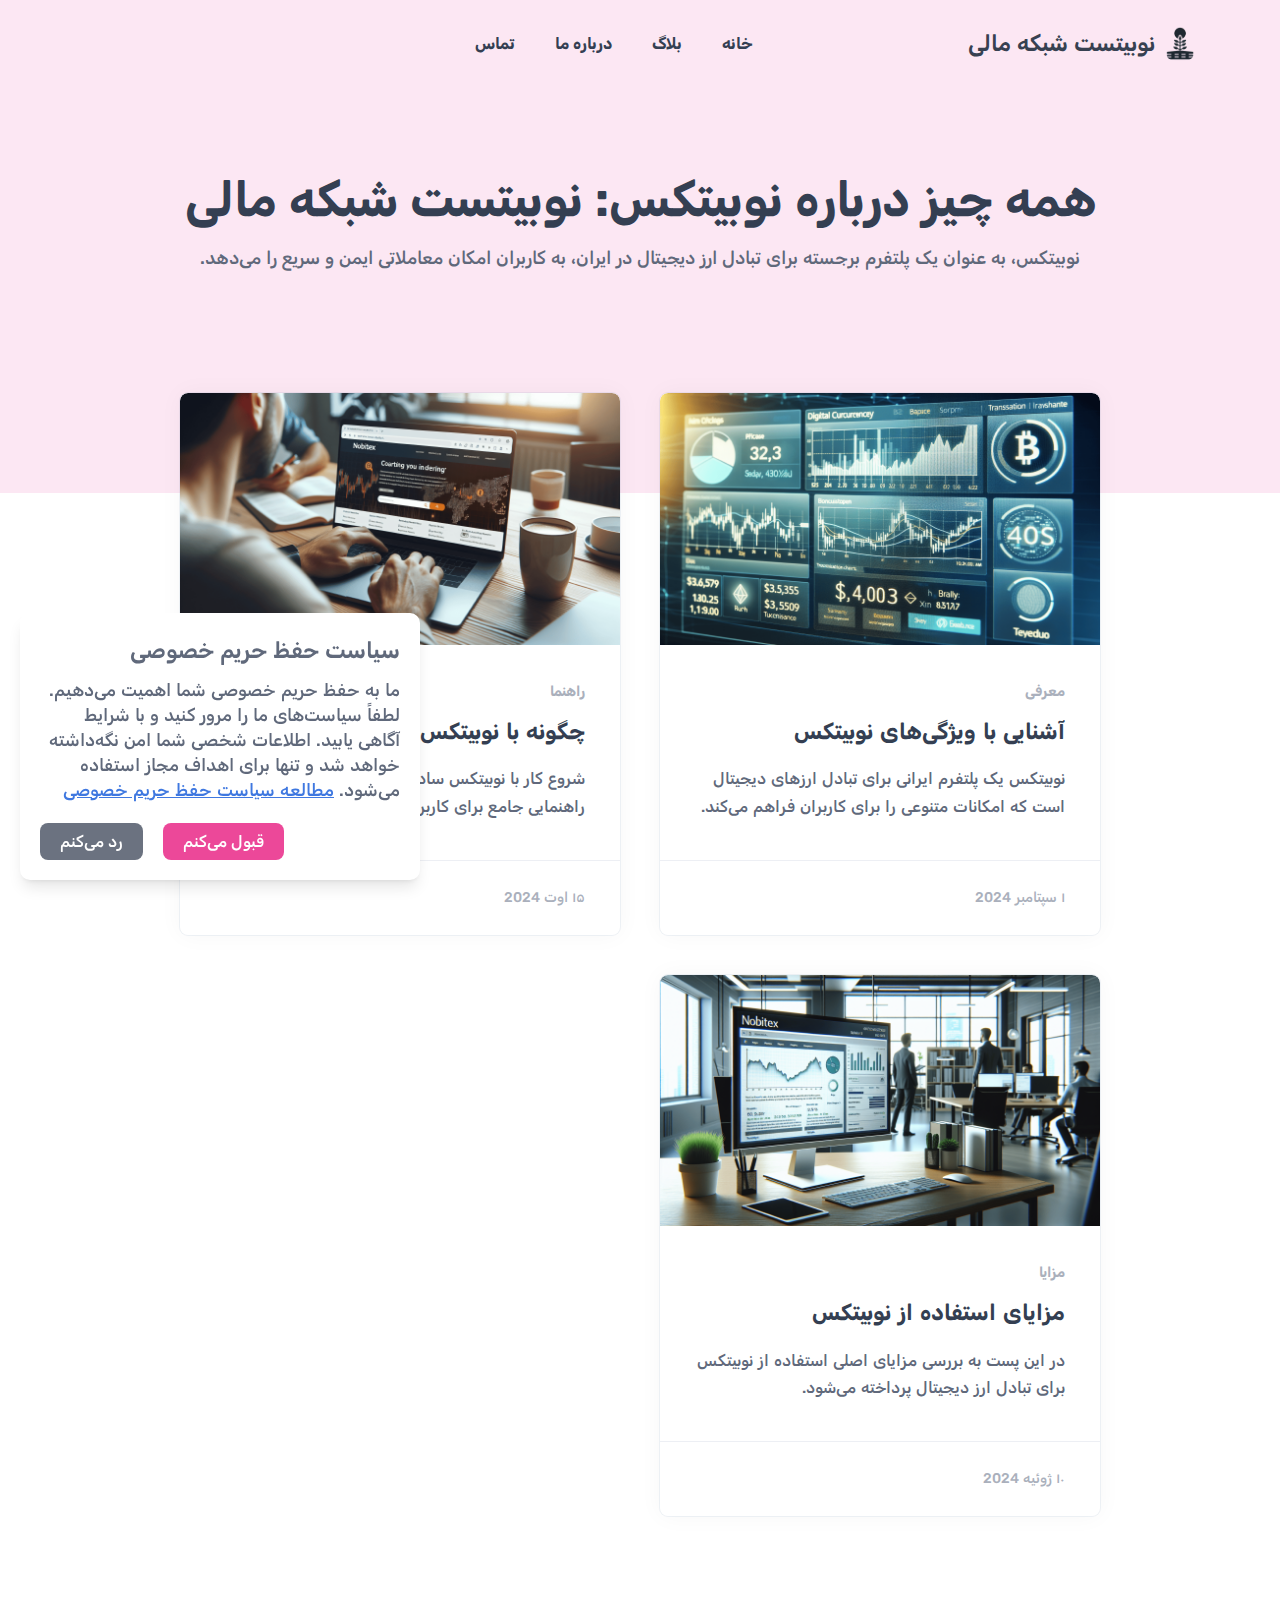
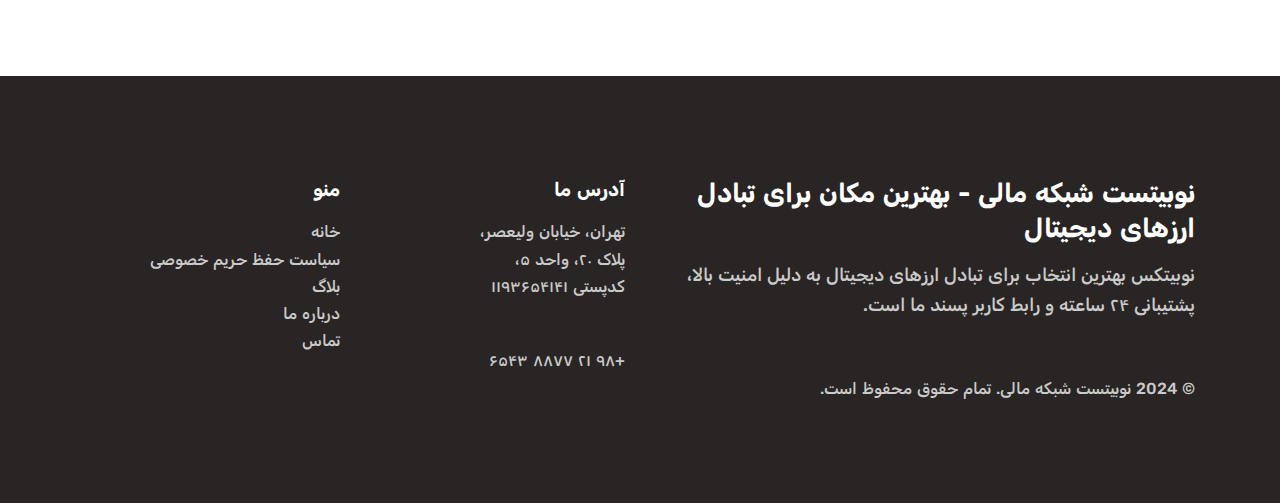
<file: blog/index.html>
<!DOCTYPE html>
<html lang="fa" dir="rtl"><head>

<meta charset="utf-8">
<meta name="viewport" content="width=device-width,initial-scale=1">
<title>نوبیتست شبکه مالی</title>
<link rel="icon" type="image/x-icon" href="../images/favicon.ico">
<meta name="description" content="">
<link rel="preconnect" href="https://fonts.googleapis.com">
<link rel="preconnect" href="https://fonts.gstatic.com" crossorigin="">
<link href="https://fonts.googleapis.com/css2?family=Rubik:ital,wght@0,300..900;1,300..900&display=swap" rel="stylesheet">
<link rel="stylesheet" href="../styles.css">
<style>
body { font-family: "Rubik", sans-serif; }
</style>
</head>
<body dir="rtl">
<header class="d98pr e5a9l6">
<nav class="ntknfrf u7v2v1 center-nav uffd1 g2s2j">
<div class="z4vii v7r83 rf14 vv47o2 nog6g">
<div class="si4xkj6 zoclfyw">
<a href="../index.html" class="zm8te nog6g">
<div class="g3jo">
<img loading="lazy" src="../images/480bad92.png" class="bq21 pragrsl rvaeuik" alt="">
</div>
<span class="mwzn7y yxm9zf uzz8nzn j9l5y zfph1u6 ox2a">نوبیتست شبکه مالی</span>
</a>
</div>
<div class="yvbv npbbi9 h7yj0s k9pmi" id="lrfgsr">
<div class="t1saevx zagdg w17ujv zm8te nog6g sw6o86y ubd9b da8jt4">
<button type="button" class="dsabt quo6 of34 rvxzzb n6rf91 s3wep cty80u omsk nog6g ng06 wuppc4 qnus29 nxntwq zq9pj" onclick="document.getElementById('lrfgsr').classList.remove('pn6rfd')">
<span class="zatg7d0">Close</span>
<svg class="r3f9v u9nsyy" xmlns="http://www.w3.org/2000/svg" fill="none" viewbox="0 0 24 24" stroke="currentColor" aria-hidden="true">
<path stroke-linecap="round" stroke-linejoin="round" stroke-width="2" d="M6 18L18 6M6 6l12 12"></path>
</svg>
</button>
</div>
<div class="j6pltk h1p44 jna2axx zm8te j0j3o t4pel9">
<ul class="t0li1n">
<li class="mvsovrs">
<a class="efz97cj" href="../index.html">خانه</a>
</li>
<li class="mvsovrs">
<a class="efz97cj" href="../blog/index.html">بلاگ</a>
</li>
<li class="mvsovrs">
<a class="efz97cj" href="../index.html#about">درباره ما</a>
</li>
<li class="mvsovrs">
<a class="efz97cj" href="../index.html#contact">تماس</a>
</li>
</ul>
</div>
</div>
<div class="rs8vu0s zoclfyw rg4h1p v4ziq">
<ul class="t0li1n pb3i8 assce83 v4ziq">
<li class="mvsovrs zagdg w17ujv">
<button class="xr7860m" onclick="document.getElementById('lrfgsr').classList.add('pn6rfd')">
<span></span>
</button>
</li>
</ul>
</div>
</div>
</nav>
</header><section class="e5a9l6">
<div class="z4vii fkvmb yi0bx o7np ad278 xaxtpu w0mr bgfua c7qz35 y9r0z">
<div class="zm8te jv4o2 owhvin">
<div class="md:w-12/12 zoclfyw vq707 ewjs ju7tw3 ytbsw6t">
<h1 class="x4o0 sz00 oxz5rj gx0lb60 h9g2cp">همه چیز درباره نوبیتکس: نوبیتست شبکه مالی</h1>
<p class="lead k8gk31l v7f6i xxl:!px-[2rem] puo7we pum5 po9at">نوبیتکس، به عنوان یک پلتفرم برجسته برای تبادل ارز دیجیتال در ایران، به کاربران امکان معاملاتی ایمن و سریع را می‌دهد.</p>
</div>
</div>
</div>
</section>
<div class="taur92w">
<div class="z4vii q9tgw3 abkbj sw9vv im5ik">
<div class="zm8te jv4o2 owhvin">
<div class="ovlrlvg b6jy86 zoclfyw vq707 ewjs ju7tw3 ytbsw6t">
<div class="ar4yr itemgrid grid-view tnoix">
<div class="zm8te jv4o2 owhvin isotope x7f8 jhtw fpc2 jj1v7 vbsu">
<article class="bdcb2 j7od whr1o l9jb25 uu2hb97 zoclfyw vq707 l5eh4 tsza2hl ofhuu rvqmi ewjs ju7tw3">
<div class="rbp2m u2ccmn">
<div class="cuuzqy u3wgd u1ab x00zhho uqze">
<a href="../blog/nobitex-features.html">
<img loading="lazy" class="vbt9tfw ocu4y e5nvqo q2c0" src="../images/c1377e24.png" alt="">
</a>
</div>
<div class="h65euuw l307w jtksv jfzgk9k xkvx6 nttqq w7nbl xsm:pb-4">
<div class="post-header ky1h">
<div class="omsk xwaiwz qdjgv8q vkd0 anywc2c sz00 q2fmtw d98pr i5p2e">
<span>معرفی</span>
</div>
<h2 class="post-title vub47zy oqwt h9g2cp">
<a class="b2ogc3 hover:text-[]" href="../blog/nobitex-features.html">آشنایی با ویژگی‌های نوبیتکس</a>
</h2>
</div>
<div class="k205n">
<p>نوبیتکس یک پلتفرم ایرانی برای تبادل ارزهای دیجیتال است که امکانات متنوعی را برای کاربران فراهم می‌کند.</p>
</div>
</div>
<div class="ob2i40 utylw vh0h5u2 m8szg n3qmg">
<ul class="anywc2c q2fmtw funa9x xnp7 btll zm8te vr0u">
<li class="post-date w96885"><span>۱ سپتامبر 2024</span></li>
</ul>
</div>
</div>
</article>
<article class="bdcb2 j7od whr1o l9jb25 uu2hb97 zoclfyw vq707 l5eh4 tsza2hl ofhuu rvqmi ewjs ju7tw3">
<div class="rbp2m u2ccmn">
<div class="cuuzqy u3wgd u1ab x00zhho uqze">
<a href="../blog/start-with-nobitex.html">
<img loading="lazy" class="vbt9tfw ocu4y e5nvqo q2c0" src="../images/a59b25ae.png" alt="">
</a>
</div>
<div class="h65euuw l307w jtksv jfzgk9k xkvx6 nttqq w7nbl xsm:pb-4">
<div class="post-header ky1h">
<div class="omsk xwaiwz qdjgv8q vkd0 anywc2c sz00 q2fmtw d98pr i5p2e">
<span>راهنما</span>
</div>
<h2 class="post-title vub47zy oqwt h9g2cp">
<a class="b2ogc3 hover:text-[]" href="../blog/start-with-nobitex.html">چگونه با نوبیتکس شروع کنیم؟</a>
</h2>
</div>
<div class="k205n">
<p>شروع کار با نوبیتکس ساده و سریع است. این مقاله راهنمایی جامع برای کاربران تازه‌کار ارائه می‌دهد.</p>
</div>
</div>
<div class="ob2i40 utylw vh0h5u2 m8szg n3qmg">
<ul class="anywc2c q2fmtw funa9x xnp7 btll zm8te vr0u">
<li class="post-date w96885"><span>۱۵ اوت 2024</span></li>
</ul>
</div>
</div>
</article>
<article class="bdcb2 j7od whr1o l9jb25 uu2hb97 zoclfyw vq707 l5eh4 tsza2hl ofhuu rvqmi ewjs ju7tw3">
<div class="rbp2m u2ccmn">
<div class="cuuzqy u3wgd u1ab x00zhho uqze">
<a href="../blog/benefits-of-nobitex.html">
<img loading="lazy" class="vbt9tfw ocu4y e5nvqo q2c0" src="../images/ab9fde86.png" alt="">
</a>
</div>
<div class="h65euuw l307w jtksv jfzgk9k xkvx6 nttqq w7nbl xsm:pb-4">
<div class="post-header ky1h">
<div class="omsk xwaiwz qdjgv8q vkd0 anywc2c sz00 q2fmtw d98pr i5p2e">
<span>مزایا</span>
</div>
<h2 class="post-title vub47zy oqwt h9g2cp">
<a class="b2ogc3 hover:text-[]" href="../blog/benefits-of-nobitex.html">مزایای استفاده از نوبیتکس</a>
</h2>
</div>
<div class="k205n">
<p>در این پست به بررسی مزایای اصلی استفاده از نوبیتکس برای تبادل ارز دیجیتال پرداخته می‌شود.</p>
</div>
</div>
<div class="ob2i40 utylw vh0h5u2 m8szg n3qmg">
<ul class="anywc2c q2fmtw funa9x xnp7 btll zm8te vr0u">
<li class="post-date w96885"><span>۱۰ ژوئیه 2024</span></li>
</ul>
</div>
</div>
</article>
</div>
</div>
</div>
</div>
</div>
</div><footer class="y02pw4m aoj6 pc60">
<div class="xrnrnx">
<footer class="aoj6 pc60">
<div class="z4vii f1ud dsg5fr ac2vz tuzj3">
<div class="zm8te jv4o2 owhvin dqs1hv jmt0 behidlv">
<div class="ngwxgr6 whr1o l9jb25 zoclfyw vq707 ewjs ju7tw3 jmt0 behidlv xb5u">
<div class="widget pc60 zm8te j0j3o zgzo14 u2ccmn">
<div class="be9s">
<h3 class="lj774i1 h9g2cp d82a epkgy">نوبیتست شبکه مالی - بهترین مکان برای تبادل ارزهای دیجیتال</h3>
<p class="lead puo7we pum5 po9at h5jp3">
نوبیتکس بهترین انتخاب برای تبادل ارزهای دیجیتال به دلیل امنیت بالا، پشتیبانی ۲۴ ساعته و رابط کاربر پسند ما است.
</p>
</div>
© 2024 نوبیتست شبکه مالی. تمام حقوق محفوظ است.
</div>
</div>
<div class="z2xj d954kda ltf2z zoclfyw vq707 ewjs ju7tw3 jmt0 behidlv xb5u">
<div class="widget pc60">
<h4 class="widget-title rmvj h9g2cp">آدرس ما</h4>
<address class="naerqc xxl:!pr-28 r8og ipm9r pr8u83z owv6">تهران، خیابان ولیعصر، پلاک ۲۰، واحد ۵، کدپستی ۱۱۹۳۶۵۴۱۴۱</address>
<br> +۹۸ ۲۱ ۸۸۷۷ ۶۵۴۳
</div>
</div>
<div class="z2xj d954kda ltf2z zoclfyw vq707 ewjs ju7tw3 jmt0 behidlv xb5u">
<div class="widget pc60">
<h4 class="widget-title rmvj h9g2cp">منو</h4>
<ul class="ti0ujvd btll vr0u">
<li>
<a class="pc60 t71g" href="../index.html">خانه</a>
</li>
<li>
<a class="pc60 t71g" href="../privacy-policy.html">سیاست حفظ حریم خصوصی</a>
</li>
<li>
<a class="pc60 t71g" href="../blog/index.html">بلاگ</a>
</li>
<li>
<a class="pc60 t71g" href="../index.html#about">درباره ما</a>
</li>
<li>
<a class="pc60 t71g" href="../index.html#contact">تماس</a>
</li>
</ul>
</div>
</div>
</div>
</div>
</footer>
</div>
</footer><div id="lk5u51" class="bvkl4 ca31wu gyxm5nw pjzg q97uaq d4de2o9 gqhg28 lbgxx rvaeuik m9px">
<div class="uzfrk uzz8nzn">سیاست حفظ حریم خصوصی</div>
<p class="rf4x70l afqex">
ما به حفظ حریم خصوصی شما اهمیت می‌دهیم. لطفاً سیاست‌های ما را مرور کنید و با شرایط آگاهی یابید. اطلاعات شخصی شما امن نگه‌داشته خواهد شد و تنها برای اهداف مجاز استفاده می‌شود.
<a class="dhh215b" href="../privacy-policy.html">مطالعه سیاست حفظ حریم خصوصی</a>
</p>
<div class="re37eat zm8te wmsdi bo1c68z">
<button onclick="document.getElementById('lk5u51').style.display = 'none'" class="pxuewsb rmvj megke z6uzt d64s o3rj">
قبول می‌کنم
</button>
<button onclick="document.getElementById('lk5u51').style.display = 'none'" class="cz2vq rmvj megke z6uzt d64s t7nq9j7">
رد می‌کنم
</button>
</div>
</div>
</body></html>
</file>
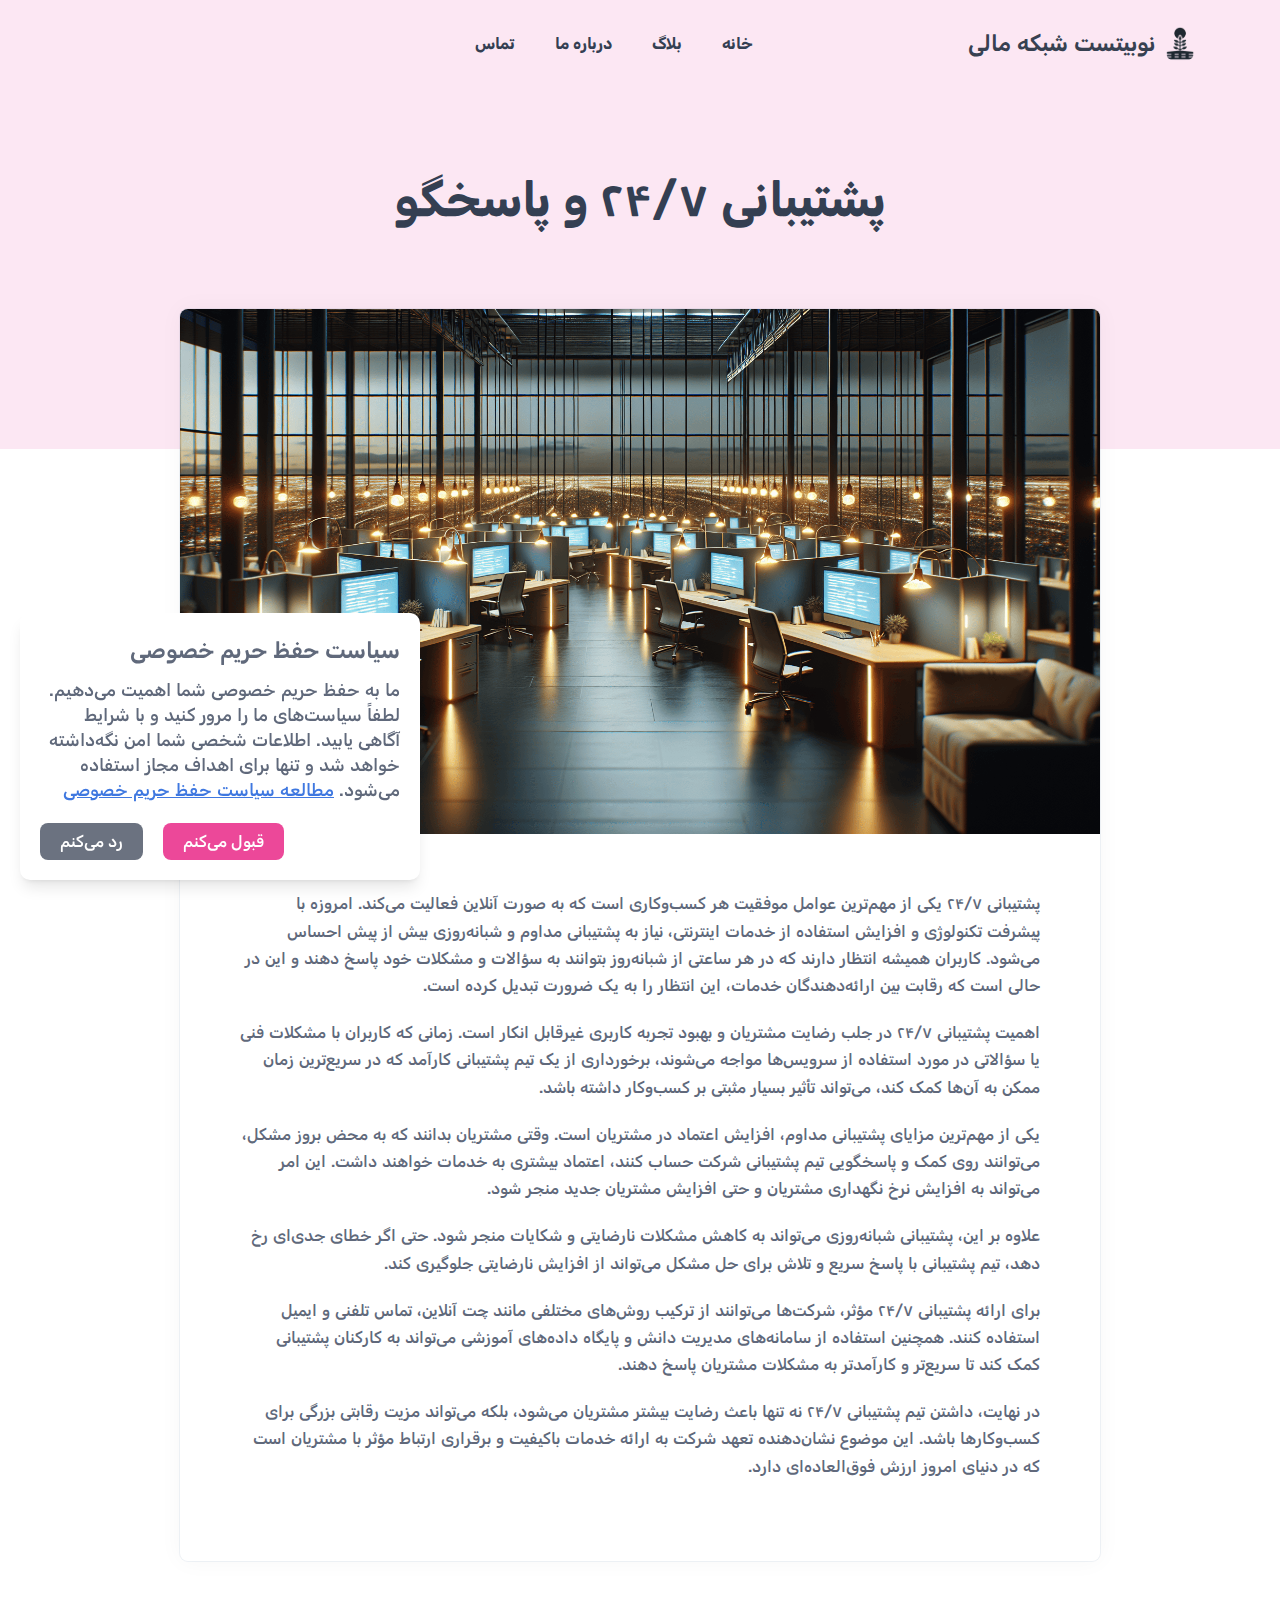
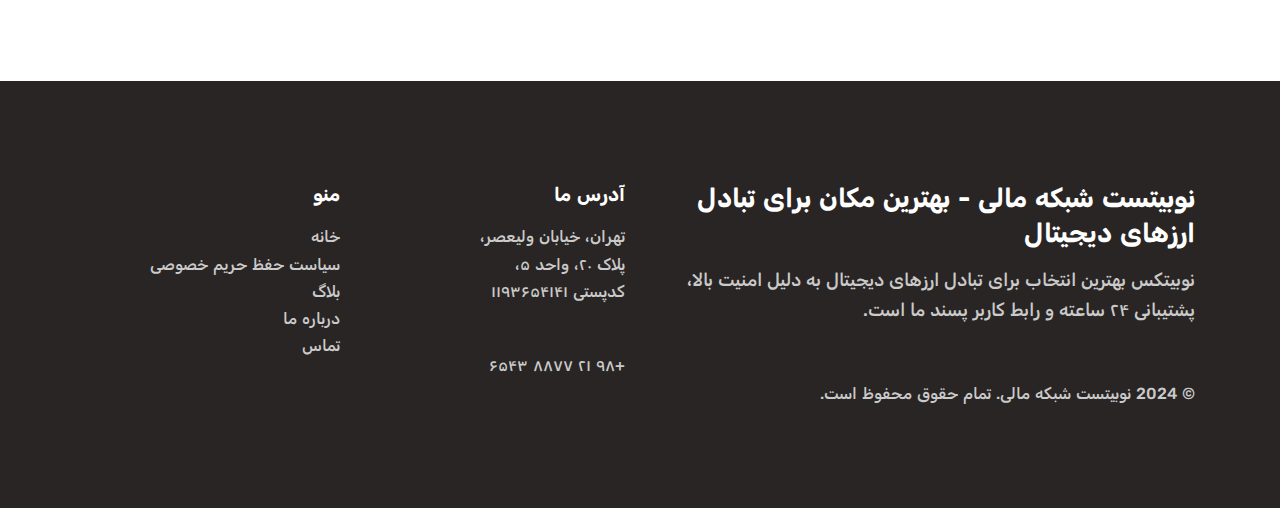
<file: 24-7-support.html>
<!DOCTYPE html>
<html lang="fa" dir="rtl"><head>

<meta charset="utf-8">
<meta name="viewport" content="width=device-width,initial-scale=1">
<title>پشتیبانی ۲۴/۷ و پاسخگو</title>
<link rel="icon" type="image/x-icon" href="images/favicon.ico">
<meta name="description" content="پشتیبانی مداوم و شبانه‌روزی برای رفع مشکلات کاربران.">
<link rel="preconnect" href="https://fonts.googleapis.com">
<link rel="preconnect" href="https://fonts.gstatic.com" crossorigin="">
<link href="https://fonts.googleapis.com/css2?family=Rubik:ital,wght@0,300..900;1,300..900&display=swap" rel="stylesheet">
<link rel="stylesheet" href="styles.css">
<style>
body { font-family: "Rubik", sans-serif; }
</style>
</head>
<body dir="rtl">
<header class="d98pr e5a9l6">
<nav class="ntknfrf u7v2v1 center-nav uffd1 g2s2j">
<div class="z4vii v7r83 rf14 vv47o2 nog6g">
<div class="si4xkj6 zoclfyw">
<a href="index.html" class="zm8te nog6g">
<div class="g3jo">
<img loading="lazy" src="images/480bad92.png" class="bq21 pragrsl rvaeuik" alt="">
</div>
<span class="mwzn7y yxm9zf uzz8nzn j9l5y zfph1u6 ox2a">نوبیتست شبکه مالی</span>
</a>
</div>
<div class="yvbv npbbi9 h7yj0s k9pmi" id="lrfgsr">
<div class="t1saevx zagdg w17ujv zm8te nog6g sw6o86y ubd9b da8jt4">
<button type="button" class="dsabt quo6 of34 rvxzzb n6rf91 s3wep cty80u omsk nog6g ng06 wuppc4 qnus29 nxntwq zq9pj" onclick="document.getElementById('lrfgsr').classList.remove('pn6rfd')">
<span class="zatg7d0">Close</span>
<svg class="r3f9v u9nsyy" xmlns="http://www.w3.org/2000/svg" fill="none" viewbox="0 0 24 24" stroke="currentColor" aria-hidden="true">
<path stroke-linecap="round" stroke-linejoin="round" stroke-width="2" d="M6 18L18 6M6 6l12 12"></path>
</svg>
</button>
</div>
<div class="j6pltk h1p44 jna2axx zm8te j0j3o t4pel9">
<ul class="t0li1n">
<li class="mvsovrs">
<a class="efz97cj" href="index.html">خانه</a>
</li>
<li class="mvsovrs">
<a class="efz97cj" href="blog/index.html">بلاگ</a>
</li>
<li class="mvsovrs">
<a class="efz97cj" href="index.html#about">درباره ما</a>
</li>
<li class="mvsovrs">
<a class="efz97cj" href="index.html#contact">تماس</a>
</li>
</ul>
</div>
</div>
<div class="rs8vu0s zoclfyw rg4h1p v4ziq">
<ul class="t0li1n pb3i8 assce83 v4ziq">
<li class="mvsovrs zagdg w17ujv">
<button class="xr7860m" onclick="document.getElementById('lrfgsr').classList.add('pn6rfd')">
<span></span>
</button>
</li>
</ul>
</div>
</div>
</nav>
</header><section class="e5a9l6">
<div class="z4vii r5737 llg4z hmt59m ab3dzo rda4 x587oal vnhv w42ut y9r0z">
<div class="zm8te jv4o2 owhvin">
<div class="eev0ien b6jy86 x6mltt zoclfyw vq707 ewjs ju7tw3 ytbsw6t">
<div class="post-header ky1h">
<h1 class="x4o0 sz00 oxz5rj gx0lb60 owv6">
پشتیبانی ۲۴/۷ و پاسخگو
</h1>
</div>
</div>
</div>
</div>
</section>
<section class="taur92w">
<div class="z4vii q9tgw3 abkbj sw9vv im5ik">
<div class="zm8te jv4o2 owhvin">
<div class="ovlrlvg b6jy86 zoclfyw vq707 ewjs ju7tw3 ytbsw6t">
<div class="ar4yr g3hw tnoix">
<div class="rbp2m">
<div class="cuuzqy">
<img loading="lazy" src="images/4c9c4e62.png" class="zoclfyw yowa z79t8" alt="">
</div>
<div class="h65euuw l307w xckf ueipv2c gdojogv o9c0b6w">
<div class="classic-view">
<article class="j7od zr9x6a8">
<div class="d98pr h5jp3">
<p>پشتیبانی ۲۴/۷ یکی از مهم‌ترین عوامل موفقیت هر کسب‌وکاری است که به صورت آنلاین فعالیت می‌کند. امروزه با پیشرفت تکنولوژی و افزایش استفاده از خدمات اینترنتی، نیاز به پشتیبانی مداوم و شبانه‌روزی بیش از پیش احساس می‌شود. کاربران همیشه انتظار دارند که در هر ساعتی از شبانه‌روز بتوانند به سؤالات و مشکلات خود پاسخ دهند و این در حالی است که رقابت بین ارائه‌دهندگان خدمات، این انتظار را به یک ضرورت تبدیل کرده است.</p>
<p>اهمیت پشتیبانی ۲۴/۷ در جلب رضایت مشتریان و بهبود تجربه کاربری غیرقابل انکار است. زمانی که کاربران با مشکلات فنی یا سؤالاتی در مورد استفاده از سرویس‌ها مواجه می‌شوند، برخورداری از یک تیم پشتیبانی کارآمد که در سریع‌ترین زمان ممکن به آن‌ها کمک کند، می‌تواند تأثیر بسیار مثبتی بر کسب‌وکار داشته باشد.</p>
<p>یکی از مهم‌ترین مزایای پشتیبانی مداوم، افزایش اعتماد در مشتریان است. وقتی مشتریان بدانند که به محض بروز مشکل، می‌توانند روی کمک و پاسخگویی تیم پشتیبانی شرکت حساب کنند، اعتماد بیشتری به خدمات خواهند داشت. این امر می‌تواند به افزایش نرخ نگهداری مشتریان و حتی افزایش مشتریان جدید منجر شود.</p>
<p>علاوه بر این، پشتیبانی شبانه‌روزی می‌تواند به کاهش مشکلات نارضایتی و شکایات منجر شود. حتی اگر خطای جدی‌ای رخ دهد، تیم پشتیبانی با پاسخ سریع و تلاش برای حل مشکل می‌تواند از افزایش نارضایتی جلوگیری کند.</p>
<p>برای ارائه پشتیبانی ۲۴/۷ مؤثر، شرکت‌ها می‌توانند از ترکیب روش‌های مختلفی مانند چت آنلاین، تماس تلفنی و ایمیل استفاده کنند. همچنین استفاده از سامانه‌های مدیریت دانش و پایگاه داده‌های آموزشی می‌تواند به کارکنان پشتیبانی کمک کند تا سریع‌تر و کارآمدتر به مشکلات مشتریان پاسخ دهند.</p>
<p>در نهایت، داشتن تیم پشتیبانی ۲۴/۷ نه تنها باعث رضایت بیشتر مشتریان می‌شود، بلکه می‌تواند مزیت رقابتی بزرگی برای کسب‌وکارها باشد. این موضوع نشان‌دهنده تعهد شرکت به ارائه خدمات باکیفیت و برقراری ارتباط مؤثر با مشتریان است که در دنیای امروز ارزش فوق‌العاده‌ای دارد.</p>
</div>
</article>
</div>
</div>
</div>
</div>
</div>
</div>
</div>
</section><footer class="y02pw4m aoj6 pc60">
<div class="xrnrnx">
<footer class="aoj6 pc60">
<div class="z4vii f1ud dsg5fr ac2vz tuzj3">
<div class="zm8te jv4o2 owhvin dqs1hv jmt0 behidlv">
<div class="ngwxgr6 whr1o l9jb25 zoclfyw vq707 ewjs ju7tw3 jmt0 behidlv xb5u">
<div class="widget pc60 zm8te j0j3o zgzo14 u2ccmn">
<div class="be9s">
<h3 class="lj774i1 h9g2cp d82a epkgy">نوبیتست شبکه مالی - بهترین مکان برای تبادل ارزهای دیجیتال</h3>
<p class="lead puo7we pum5 po9at h5jp3">
نوبیتکس بهترین انتخاب برای تبادل ارزهای دیجیتال به دلیل امنیت بالا، پشتیبانی ۲۴ ساعته و رابط کاربر پسند ما است.
</p>
</div>
© 2024 نوبیتست شبکه مالی. تمام حقوق محفوظ است.
</div>
</div>
<div class="z2xj d954kda ltf2z zoclfyw vq707 ewjs ju7tw3 jmt0 behidlv xb5u">
<div class="widget pc60">
<h4 class="widget-title rmvj h9g2cp">آدرس ما</h4>
<address class="naerqc xxl:!pr-28 r8og ipm9r pr8u83z owv6">تهران، خیابان ولیعصر، پلاک ۲۰، واحد ۵، کدپستی ۱۱۹۳۶۵۴۱۴۱</address>
<br> +۹۸ ۲۱ ۸۸۷۷ ۶۵۴۳
</div>
</div>
<div class="z2xj d954kda ltf2z zoclfyw vq707 ewjs ju7tw3 jmt0 behidlv xb5u">
<div class="widget pc60">
<h4 class="widget-title rmvj h9g2cp">منو</h4>
<ul class="ti0ujvd btll vr0u">
<li>
<a class="pc60 t71g" href="index.html">خانه</a>
</li>
<li>
<a class="pc60 t71g" href="privacy-policy.html">سیاست حفظ حریم خصوصی</a>
</li>
<li>
<a class="pc60 t71g" href="blog/index.html">بلاگ</a>
</li>
<li>
<a class="pc60 t71g" href="index.html#about">درباره ما</a>
</li>
<li>
<a class="pc60 t71g" href="index.html#contact">تماس</a>
</li>
</ul>
</div>
</div>
</div>
</div>
</footer>
</div>
</footer><div id="lk5u51" class="bvkl4 ca31wu gyxm5nw pjzg q97uaq d4de2o9 gqhg28 lbgxx rvaeuik m9px">
<div class="uzfrk uzz8nzn">سیاست حفظ حریم خصوصی</div>
<p class="rf4x70l afqex">
ما به حفظ حریم خصوصی شما اهمیت می‌دهیم. لطفاً سیاست‌های ما را مرور کنید و با شرایط آگاهی یابید. اطلاعات شخصی شما امن نگه‌داشته خواهد شد و تنها برای اهداف مجاز استفاده می‌شود.
<a class="dhh215b" href="privacy-policy.html">مطالعه سیاست حفظ حریم خصوصی</a>
</p>
<div class="re37eat zm8te wmsdi bo1c68z">
<button onclick="document.getElementById('lk5u51').style.display = 'none'" class="pxuewsb rmvj megke z6uzt d64s o3rj">
قبول می‌کنم
</button>
<button onclick="document.getElementById('lk5u51').style.display = 'none'" class="cz2vq rmvj megke z6uzt d64s t7nq9j7">
رد می‌کنم
</button>
</div>
</div>
</body></html>
</file>
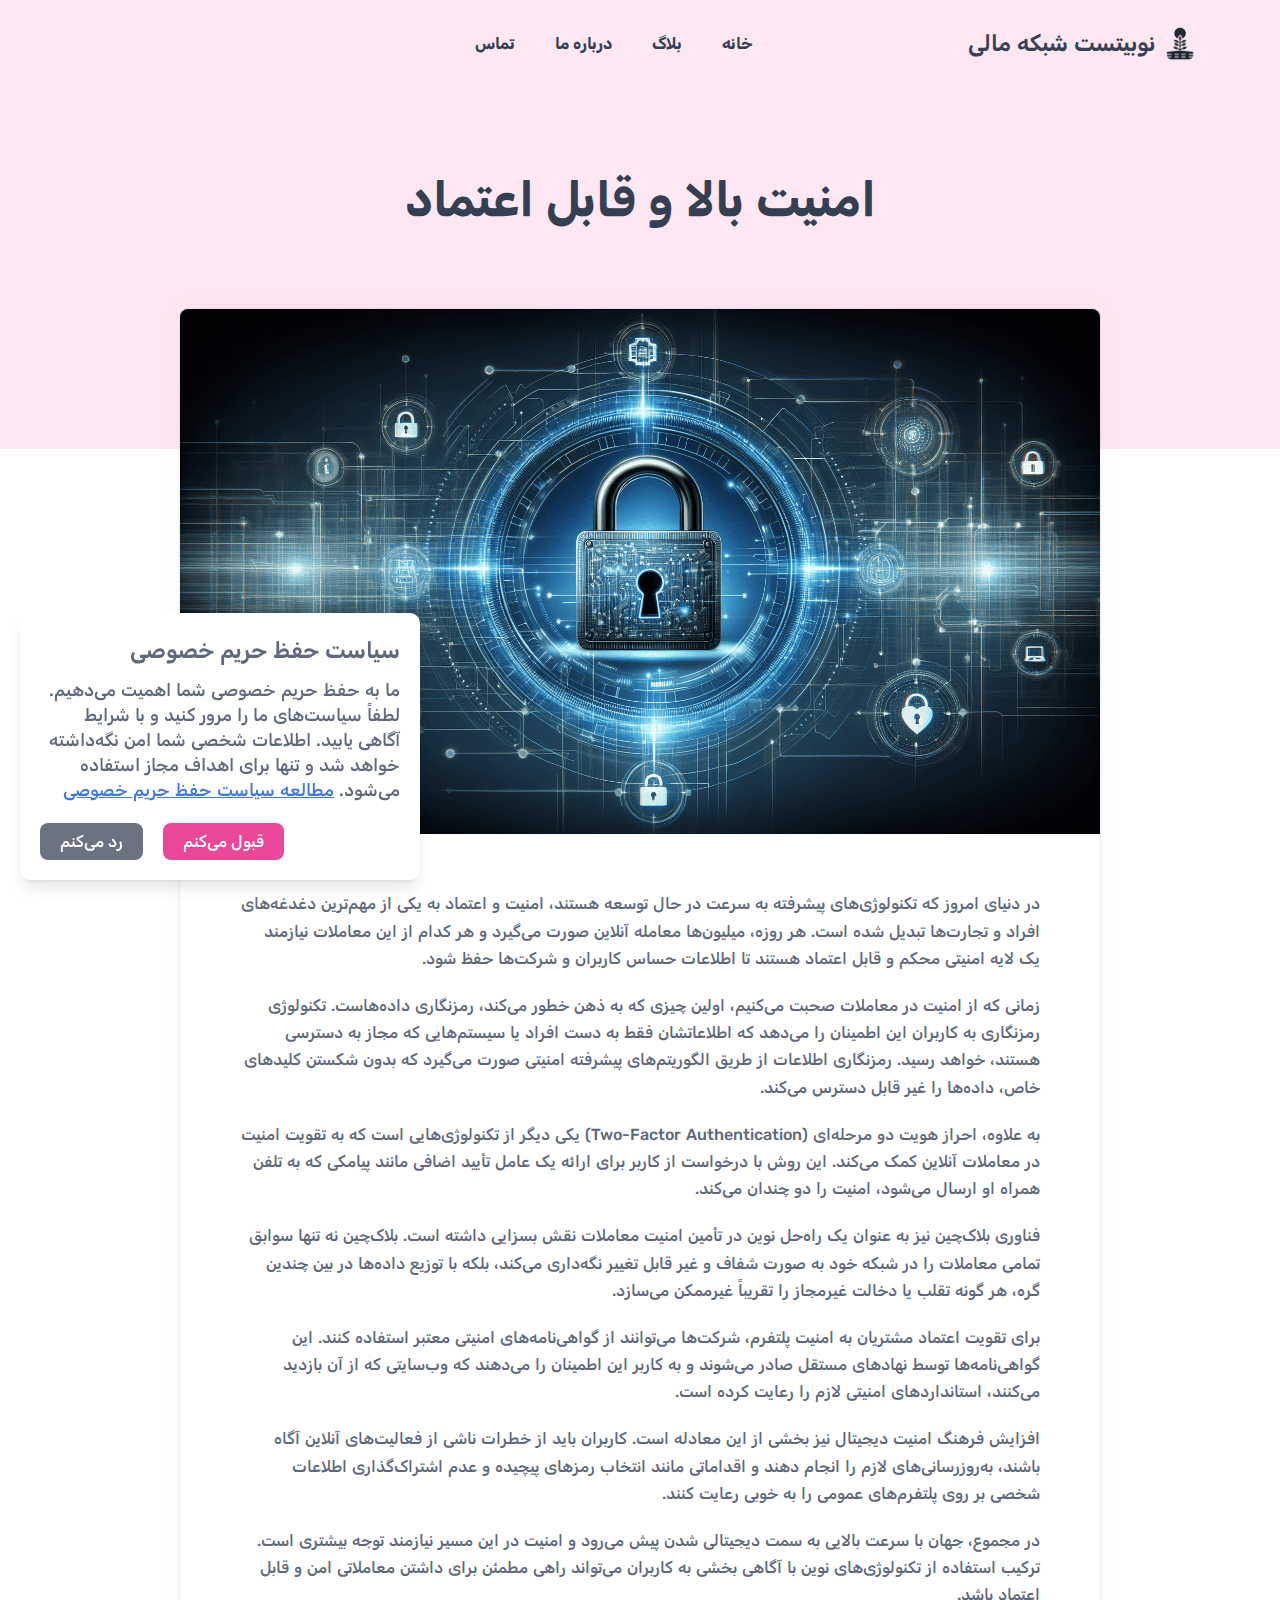
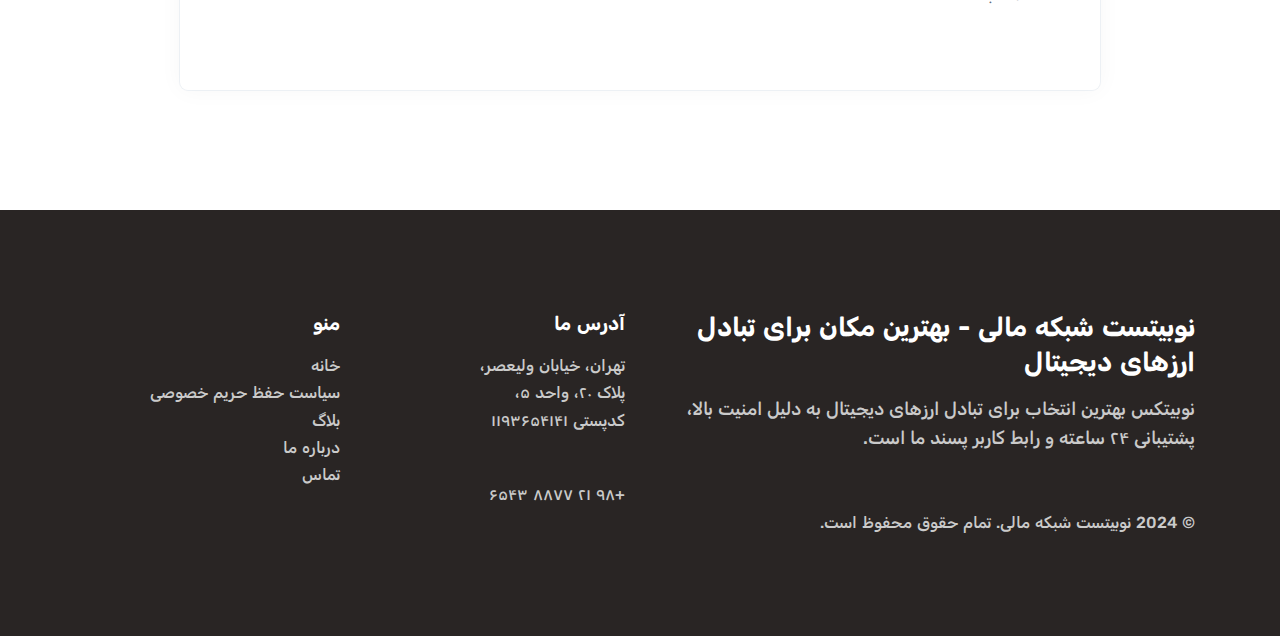
<file: high-security.html>
<!DOCTYPE html>
<html lang="fa" dir="rtl"><head>

<meta charset="utf-8">
<meta name="viewport" content="width=device-width,initial-scale=1">
<title>امنیت بالا و قابل اعتماد</title>
<link rel="icon" type="image/x-icon" href="images/favicon.ico">
<meta name="description" content="تضمین امنیت در معاملات با تکنولوژی‌های پیشرفته.">
<link rel="preconnect" href="https://fonts.googleapis.com">
<link rel="preconnect" href="https://fonts.gstatic.com" crossorigin="">
<link href="https://fonts.googleapis.com/css2?family=Rubik:ital,wght@0,300..900;1,300..900&display=swap" rel="stylesheet">
<link rel="stylesheet" href="styles.css">
<style>
body { font-family: "Rubik", sans-serif; }
</style>
</head>
<body dir="rtl">
<header class="d98pr e5a9l6">
<nav class="ntknfrf u7v2v1 center-nav uffd1 g2s2j">
<div class="z4vii v7r83 rf14 vv47o2 nog6g">
<div class="si4xkj6 zoclfyw">
<a href="index.html" class="zm8te nog6g">
<div class="g3jo">
<img loading="lazy" src="images/480bad92.png" class="bq21 pragrsl rvaeuik" alt="">
</div>
<span class="mwzn7y yxm9zf uzz8nzn j9l5y zfph1u6 ox2a">نوبیتست شبکه مالی</span>
</a>
</div>
<div class="yvbv npbbi9 h7yj0s k9pmi" id="lrfgsr">
<div class="t1saevx zagdg w17ujv zm8te nog6g sw6o86y ubd9b da8jt4">
<button type="button" class="dsabt quo6 of34 rvxzzb n6rf91 s3wep cty80u omsk nog6g ng06 wuppc4 qnus29 nxntwq zq9pj" onclick="document.getElementById('lrfgsr').classList.remove('pn6rfd')">
<span class="zatg7d0">Close</span>
<svg class="r3f9v u9nsyy" xmlns="http://www.w3.org/2000/svg" fill="none" viewbox="0 0 24 24" stroke="currentColor" aria-hidden="true">
<path stroke-linecap="round" stroke-linejoin="round" stroke-width="2" d="M6 18L18 6M6 6l12 12"></path>
</svg>
</button>
</div>
<div class="j6pltk h1p44 jna2axx zm8te j0j3o t4pel9">
<ul class="t0li1n">
<li class="mvsovrs">
<a class="efz97cj" href="index.html">خانه</a>
</li>
<li class="mvsovrs">
<a class="efz97cj" href="blog/index.html">بلاگ</a>
</li>
<li class="mvsovrs">
<a class="efz97cj" href="index.html#about">درباره ما</a>
</li>
<li class="mvsovrs">
<a class="efz97cj" href="index.html#contact">تماس</a>
</li>
</ul>
</div>
</div>
<div class="rs8vu0s zoclfyw rg4h1p v4ziq">
<ul class="t0li1n pb3i8 assce83 v4ziq">
<li class="mvsovrs zagdg w17ujv">
<button class="xr7860m" onclick="document.getElementById('lrfgsr').classList.add('pn6rfd')">
<span></span>
</button>
</li>
</ul>
</div>
</div>
</nav>
</header><section class="e5a9l6">
<div class="z4vii r5737 llg4z hmt59m ab3dzo rda4 x587oal vnhv w42ut y9r0z">
<div class="zm8te jv4o2 owhvin">
<div class="eev0ien b6jy86 x6mltt zoclfyw vq707 ewjs ju7tw3 ytbsw6t">
<div class="post-header ky1h">
<h1 class="x4o0 sz00 oxz5rj gx0lb60 owv6">
امنیت بالا و قابل اعتماد
</h1>
</div>
</div>
</div>
</div>
</section>
<section class="taur92w">
<div class="z4vii q9tgw3 abkbj sw9vv im5ik">
<div class="zm8te jv4o2 owhvin">
<div class="ovlrlvg b6jy86 zoclfyw vq707 ewjs ju7tw3 ytbsw6t">
<div class="ar4yr g3hw tnoix">
<div class="rbp2m">
<div class="cuuzqy">
<img loading="lazy" src="images/c73a13ce.png" class="zoclfyw yowa z79t8" alt="">
</div>
<div class="h65euuw l307w xckf ueipv2c gdojogv o9c0b6w">
<div class="classic-view">
<article class="j7od zr9x6a8">
<div class="d98pr h5jp3">
<p>در دنیای امروز که تکنولوژی‌های پیشرفته به سرعت در حال توسعه هستند، امنیت و اعتماد به یکی از مهم‌ترین دغدغه‌های افراد و تجارت‌ها تبدیل شده است. هر روزه، میلیون‌ها معامله آنلاین صورت می‌گیرد و هر کدام از این معاملات نیازمند یک لایه امنیتی محکم و قابل اعتماد هستند تا اطلاعات حساس کاربران و شرکت‌ها حفظ شود.</p>
<p>زمانی که از امنیت در معاملات صحبت می‌کنیم، اولین چیزی که به ذهن خطور می‌کند، رمزنگاری داده‌هاست. تکنولوژی رمزنگاری به کاربران این اطمینان را می‌دهد که اطلاعاتشان فقط به دست افراد یا سیستم‌هایی که مجاز به دسترسی هستند، خواهد رسید. رمزنگاری اطلاعات از طریق الگوریتم‌های پیشرفته امنیتی صورت می‌گیرد که بدون شکستن کلیدهای خاص، داده‌ها را غیر قابل دسترس می‌کند.</p>
<p>به علاوه، احراز هویت دو مرحله‌ای (Two-Factor Authentication) یکی دیگر از تکنولوژی‌هایی است که به تقویت امنیت در معاملات آنلاین کمک می‌کند. این روش با درخواست از کاربر برای ارائه یک عامل تأیید اضافی مانند پیامکی که به تلفن همراه او ارسال می‌شود، امنیت را دو چندان می‌کند.</p>
<p>فناوری بلاک‌چین نیز به عنوان یک راه‌حل نوین در تأمین امنیت معاملات نقش بسزایی داشته است. بلاک‌چین نه تنها سوابق تمامی معاملات را در شبکه خود به صورت شفاف و غیر قابل تغییر نگه‌داری می‌کند، بلکه با توزیع داده‌ها در بین چندین گره، هر گونه تقلب یا دخالت غیرمجاز را تقریباً غیرممکن می‌سازد.</p>
<p>برای تقویت اعتماد مشتریان به امنیت پلتفرم، شرکت‌ها می‌توانند از گواهی‌نامه‌های امنیتی معتبر استفاده کنند. این گواهی‌نامه‌ها توسط نهادهای مستقل صادر می‌شوند و به کاربر این اطمینان را می‌دهند که وب‌سایتی که از آن بازدید می‌کنند، استانداردهای امنیتی لازم را رعایت کرده است.</p>
<p>افزایش فرهنگ امنیت دیجیتال نیز بخشی از این معادله است. کاربران باید از خطرات ناشی از فعالیت‌های آنلاین آگاه باشند، به‌روزرسانی‌های لازم را انجام دهند و اقداماتی مانند انتخاب رمزهای پیچیده و عدم اشتراک‌گذاری اطلاعات شخصی بر روی پلتفرم‌های عمومی را به خوبی رعایت کنند.</p>
<p>در مجموع، جهان با سرعت بالایی به سمت دیجیتالی شدن پیش می‌رود و امنیت در این مسیر نیازمند توجه بیشتری است. ترکیب استفاده از تکنولوژی‌های نوین با آگاهی بخشی به کاربران می‌تواند راهی مطمئن برای داشتن معاملاتی امن و قابل اعتماد باشد.</p>
</div>
</article>
</div>
</div>
</div>
</div>
</div>
</div>
</div>
</section><footer class="y02pw4m aoj6 pc60">
<div class="xrnrnx">
<footer class="aoj6 pc60">
<div class="z4vii f1ud dsg5fr ac2vz tuzj3">
<div class="zm8te jv4o2 owhvin dqs1hv jmt0 behidlv">
<div class="ngwxgr6 whr1o l9jb25 zoclfyw vq707 ewjs ju7tw3 jmt0 behidlv xb5u">
<div class="widget pc60 zm8te j0j3o zgzo14 u2ccmn">
<div class="be9s">
<h3 class="lj774i1 h9g2cp d82a epkgy">نوبیتست شبکه مالی - بهترین مکان برای تبادل ارزهای دیجیتال</h3>
<p class="lead puo7we pum5 po9at h5jp3">
نوبیتکس بهترین انتخاب برای تبادل ارزهای دیجیتال به دلیل امنیت بالا، پشتیبانی ۲۴ ساعته و رابط کاربر پسند ما است.
</p>
</div>
© 2024 نوبیتست شبکه مالی. تمام حقوق محفوظ است.
</div>
</div>
<div class="z2xj d954kda ltf2z zoclfyw vq707 ewjs ju7tw3 jmt0 behidlv xb5u">
<div class="widget pc60">
<h4 class="widget-title rmvj h9g2cp">آدرس ما</h4>
<address class="naerqc xxl:!pr-28 r8og ipm9r pr8u83z owv6">تهران، خیابان ولیعصر، پلاک ۲۰، واحد ۵، کدپستی ۱۱۹۳۶۵۴۱۴۱</address>
<br> +۹۸ ۲۱ ۸۸۷۷ ۶۵۴۳
</div>
</div>
<div class="z2xj d954kda ltf2z zoclfyw vq707 ewjs ju7tw3 jmt0 behidlv xb5u">
<div class="widget pc60">
<h4 class="widget-title rmvj h9g2cp">منو</h4>
<ul class="ti0ujvd btll vr0u">
<li>
<a class="pc60 t71g" href="index.html">خانه</a>
</li>
<li>
<a class="pc60 t71g" href="privacy-policy.html">سیاست حفظ حریم خصوصی</a>
</li>
<li>
<a class="pc60 t71g" href="blog/index.html">بلاگ</a>
</li>
<li>
<a class="pc60 t71g" href="index.html#about">درباره ما</a>
</li>
<li>
<a class="pc60 t71g" href="index.html#contact">تماس</a>
</li>
</ul>
</div>
</div>
</div>
</div>
</footer>
</div>
</footer><div id="lk5u51" class="bvkl4 ca31wu gyxm5nw pjzg q97uaq d4de2o9 gqhg28 lbgxx rvaeuik m9px">
<div class="uzfrk uzz8nzn">سیاست حفظ حریم خصوصی</div>
<p class="rf4x70l afqex">
ما به حفظ حریم خصوصی شما اهمیت می‌دهیم. لطفاً سیاست‌های ما را مرور کنید و با شرایط آگاهی یابید. اطلاعات شخصی شما امن نگه‌داشته خواهد شد و تنها برای اهداف مجاز استفاده می‌شود.
<a class="dhh215b" href="privacy-policy.html">مطالعه سیاست حفظ حریم خصوصی</a>
</p>
<div class="re37eat zm8te wmsdi bo1c68z">
<button onclick="document.getElementById('lk5u51').style.display = 'none'" class="pxuewsb rmvj megke z6uzt d64s o3rj">
قبول می‌کنم
</button>
<button onclick="document.getElementById('lk5u51').style.display = 'none'" class="cz2vq rmvj megke z6uzt d64s t7nq9j7">
رد می‌کنم
</button>
</div>
</div>
</body></html>
</file>
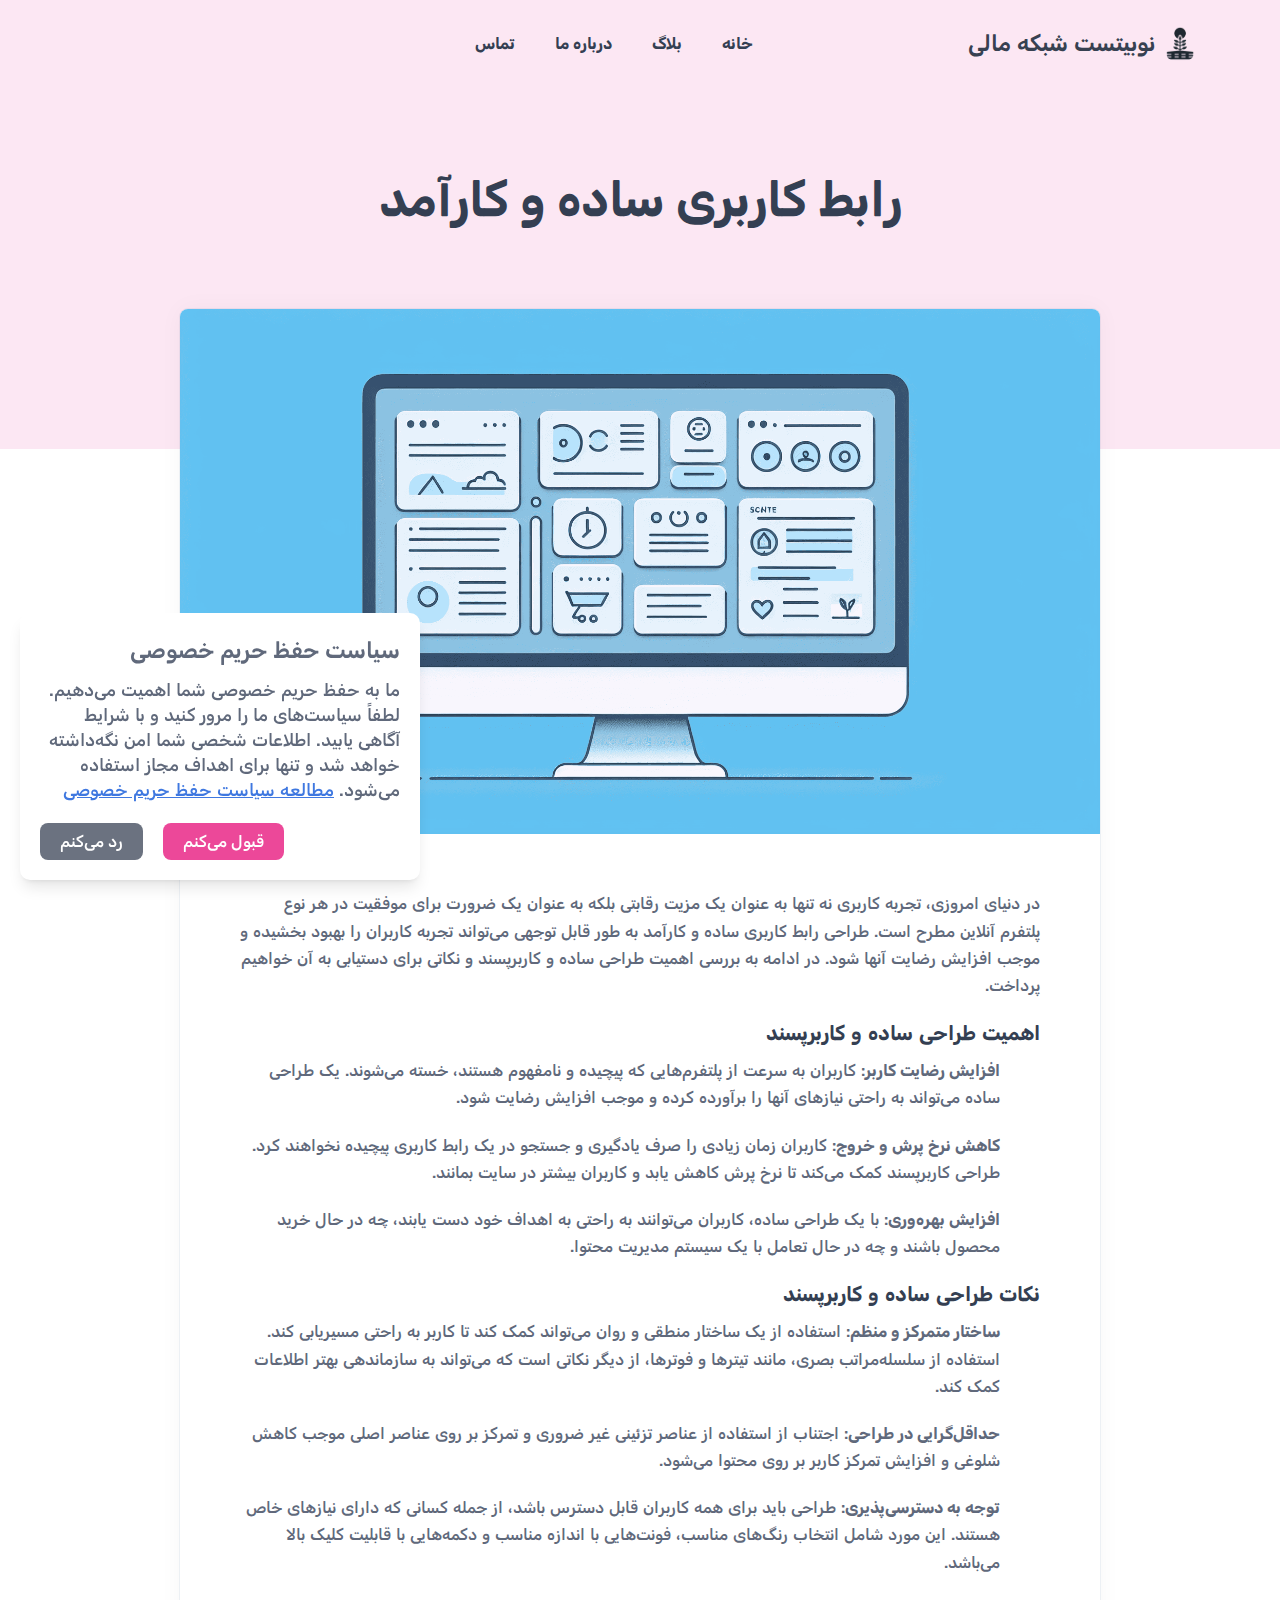
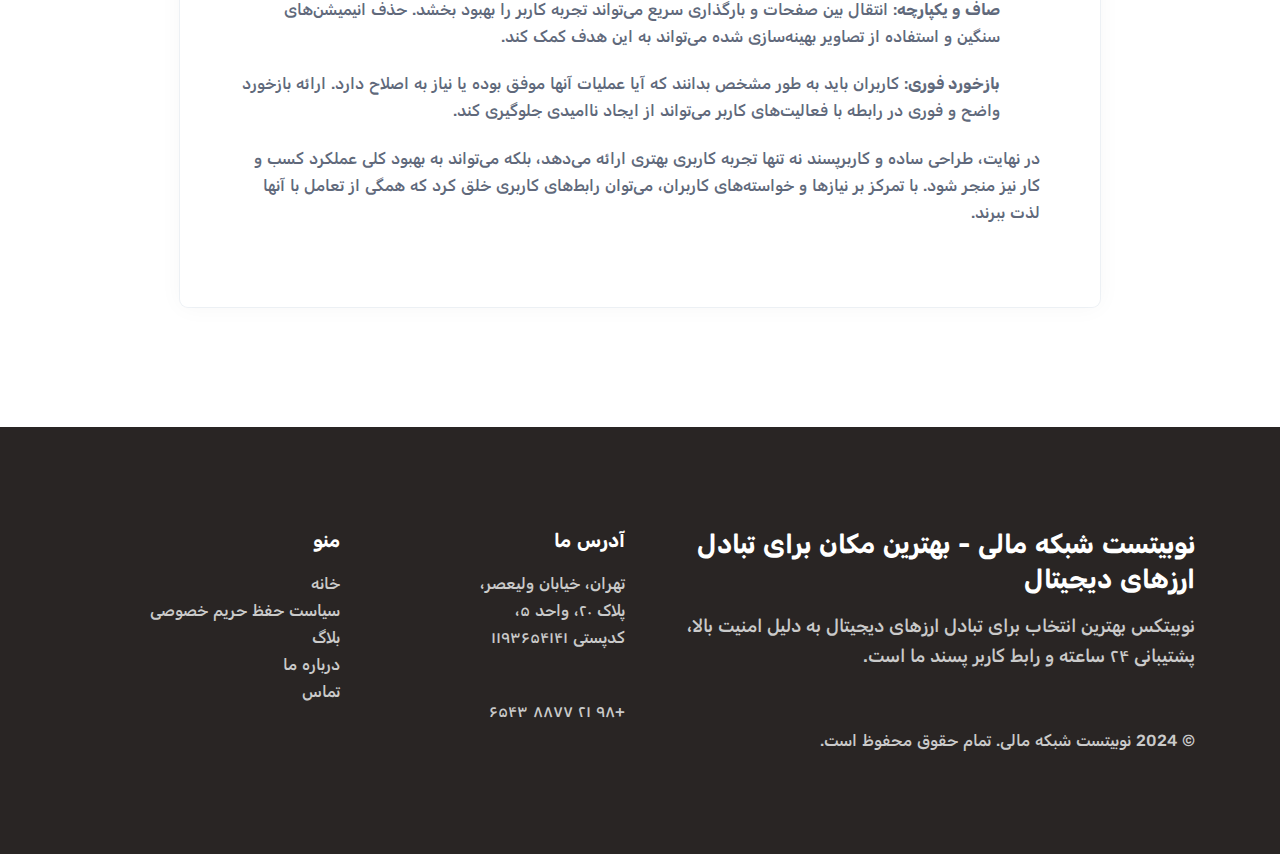
<file: simple-efficient-interface.html>
<!DOCTYPE html>
<html lang="fa" dir="rtl"><head>

<meta charset="utf-8">
<meta name="viewport" content="width=device-width,initial-scale=1">
<title>رابط کاربری ساده و کارآمد</title>
<link rel="icon" type="image/x-icon" href="images/favicon.ico">
<meta name="description" content="طراحی ساده و کاربرپسند برای تجربه معاملاتی بهتر.">
<link rel="preconnect" href="https://fonts.googleapis.com">
<link rel="preconnect" href="https://fonts.gstatic.com" crossorigin="">
<link href="https://fonts.googleapis.com/css2?family=Rubik:ital,wght@0,300..900;1,300..900&display=swap" rel="stylesheet">
<link rel="stylesheet" href="styles.css">
<style>
body { font-family: "Rubik", sans-serif; }
</style>
</head>
<body dir="rtl">
<header class="d98pr e5a9l6">
<nav class="ntknfrf u7v2v1 center-nav uffd1 g2s2j">
<div class="z4vii v7r83 rf14 vv47o2 nog6g">
<div class="si4xkj6 zoclfyw">
<a href="index.html" class="zm8te nog6g">
<div class="g3jo">
<img loading="lazy" src="images/480bad92.png" class="bq21 pragrsl rvaeuik" alt="">
</div>
<span class="mwzn7y yxm9zf uzz8nzn j9l5y zfph1u6 ox2a">نوبیتست شبکه مالی</span>
</a>
</div>
<div class="yvbv npbbi9 h7yj0s k9pmi" id="lrfgsr">
<div class="t1saevx zagdg w17ujv zm8te nog6g sw6o86y ubd9b da8jt4">
<button type="button" class="dsabt quo6 of34 rvxzzb n6rf91 s3wep cty80u omsk nog6g ng06 wuppc4 qnus29 nxntwq zq9pj" onclick="document.getElementById('lrfgsr').classList.remove('pn6rfd')">
<span class="zatg7d0">Close</span>
<svg class="r3f9v u9nsyy" xmlns="http://www.w3.org/2000/svg" fill="none" viewbox="0 0 24 24" stroke="currentColor" aria-hidden="true">
<path stroke-linecap="round" stroke-linejoin="round" stroke-width="2" d="M6 18L18 6M6 6l12 12"></path>
</svg>
</button>
</div>
<div class="j6pltk h1p44 jna2axx zm8te j0j3o t4pel9">
<ul class="t0li1n">
<li class="mvsovrs">
<a class="efz97cj" href="index.html">خانه</a>
</li>
<li class="mvsovrs">
<a class="efz97cj" href="blog/index.html">بلاگ</a>
</li>
<li class="mvsovrs">
<a class="efz97cj" href="index.html#about">درباره ما</a>
</li>
<li class="mvsovrs">
<a class="efz97cj" href="index.html#contact">تماس</a>
</li>
</ul>
</div>
</div>
<div class="rs8vu0s zoclfyw rg4h1p v4ziq">
<ul class="t0li1n pb3i8 assce83 v4ziq">
<li class="mvsovrs zagdg w17ujv">
<button class="xr7860m" onclick="document.getElementById('lrfgsr').classList.add('pn6rfd')">
<span></span>
</button>
</li>
</ul>
</div>
</div>
</nav>
</header><section class="e5a9l6">
<div class="z4vii r5737 llg4z hmt59m ab3dzo rda4 x587oal vnhv w42ut y9r0z">
<div class="zm8te jv4o2 owhvin">
<div class="eev0ien b6jy86 x6mltt zoclfyw vq707 ewjs ju7tw3 ytbsw6t">
<div class="post-header ky1h">
<h1 class="x4o0 sz00 oxz5rj gx0lb60 owv6">
رابط کاربری ساده و کارآمد
</h1>
</div>
</div>
</div>
</div>
</section>
<section class="taur92w">
<div class="z4vii q9tgw3 abkbj sw9vv im5ik">
<div class="zm8te jv4o2 owhvin">
<div class="ovlrlvg b6jy86 zoclfyw vq707 ewjs ju7tw3 ytbsw6t">
<div class="ar4yr g3hw tnoix">
<div class="rbp2m">
<div class="cuuzqy">
<img loading="lazy" src="images/2aa72308.png" class="zoclfyw yowa z79t8" alt="">
</div>
<div class="h65euuw l307w xckf ueipv2c gdojogv o9c0b6w">
<div class="classic-view">
<article class="j7od zr9x6a8">
<div class="d98pr h5jp3">
<p>در دنیای امروزی، تجربه کاربری نه تنها به عنوان یک مزیت رقابتی بلکه به عنوان یک ضرورت برای موفقیت در هر نوع پلتفرم آنلاین مطرح است. طراحی رابط کاربری ساده و کارآمد به طور قابل توجهی می‌تواند تجربه کاربران را بهبود بخشیده و موجب افزایش رضایت آنها شود. در ادامه به بررسی اهمیت طراحی ساده و کاربرپسند و نکاتی برای دستیابی به آن خواهیم پرداخت.</p>
<h3 class="yxm9zf">اهمیت طراحی ساده و کاربرپسند</h3>
<ol>
<li>
<p><strong>افزایش رضایت کاربر</strong>: کاربران به سرعت از پلتفرم‌هایی که پیچیده و نامفهوم هستند، خسته می‌شوند. یک طراحی ساده می‌تواند به راحتی نیازهای آنها را برآورده کرده و موجب افزایش رضایت شود.</p>
</li>
<li>
<p><strong>کاهش نرخ پرش و خروج</strong>: کاربران زمان زیادی را صرف یادگیری و جستجو در یک رابط کاربری پیچیده نخواهند کرد. طراحی کاربرپسند کمک می‌کند تا نرخ پرش کاهش یابد و کاربران بیشتر در سایت بمانند.</p>
</li>
<li>
<p><strong>افزایش بهره‌وری</strong>: با یک طراحی ساده، کاربران می‌توانند به راحتی به اهداف خود دست یابند، چه در حال خرید محصول باشند و چه در حال تعامل با یک سیستم مدیریت محتوا.</p>
</li>
</ol>
<h3 class="yxm9zf">نکات طراحی ساده و کاربرپسند</h3>
<ol>
<li>
<p><strong>ساختار متمرکز و منظم</strong>: استفاده از یک ساختار منطقی و روان می‌تواند کمک کند تا کاربر به راحتی مسیریابی کند. استفاده از سلسله‌مراتب بصری، مانند تیترها و فوترها، از دیگر نکاتی است که می‌تواند به سازماندهی بهتر اطلاعات کمک کند.</p>
</li>
<li>
<p><strong>حداقل‌گرایی در طراحی</strong>: اجتناب از استفاده از عناصر تزئینی غیر ضروری و تمرکز بر روی عناصر اصلی موجب کاهش شلوغی و افزایش تمرکز کاربر بر روی محتوا می‌شود.</p>
</li>
<li>
<p><strong>توجه به دسترسی‌پذیری</strong>: طراحی باید برای همه کاربران قابل دسترس باشد، از جمله کسانی که دارای نیازهای خاص هستند. این مورد شامل انتخاب رنگ‌های مناسب، فونت‌هایی با اندازه مناسب و دکمه‌هایی با قابلیت کلیک بالا می‌باشد.</p>
</li>
<li>
<p><strong>صاف و یکپارچه</strong>: انتقال‌ بین صفحات و بارگذاری سریع می‌تواند تجربه کاربر را بهبود بخشد. حذف انیمیشن‌های سنگین و استفاده از تصاویر بهینه‌سازی شده می‌تواند به این هدف کمک کند.</p>
</li>
<li>
<p><strong>بازخورد فوری</strong>: کاربران باید به طور مشخص بدانند که آیا عملیات آنها موفق بوده یا نیاز به اصلاح دارد. ارائه بازخورد واضح و فوری در رابطه با فعالیت‌های کاربر می‌تواند از ایجاد ناامیدی جلوگیری کند.</p>
</li>
</ol>
<p>در نهایت، طراحی ساده و کاربرپسند نه تنها تجربه کاربری بهتری ارائه می‌دهد، بلکه می‌تواند به بهبود کلی عملکرد کسب و کار نیز منجر شود. با تمرکز بر نیازها و خواسته‌های کاربران، می‌توان رابط‌های کاربری خلق کرد که همگی از تعامل با آنها لذت ببرند.</p>
</div>
</article>
</div>
</div>
</div>
</div>
</div>
</div>
</div>
</section><footer class="y02pw4m aoj6 pc60">
<div class="xrnrnx">
<footer class="aoj6 pc60">
<div class="z4vii f1ud dsg5fr ac2vz tuzj3">
<div class="zm8te jv4o2 owhvin dqs1hv jmt0 behidlv">
<div class="ngwxgr6 whr1o l9jb25 zoclfyw vq707 ewjs ju7tw3 jmt0 behidlv xb5u">
<div class="widget pc60 zm8te j0j3o zgzo14 u2ccmn">
<div class="be9s">
<h3 class="lj774i1 h9g2cp d82a epkgy">نوبیتست شبکه مالی - بهترین مکان برای تبادل ارزهای دیجیتال</h3>
<p class="lead puo7we pum5 po9at h5jp3">
نوبیتکس بهترین انتخاب برای تبادل ارزهای دیجیتال به دلیل امنیت بالا، پشتیبانی ۲۴ ساعته و رابط کاربر پسند ما است.
</p>
</div>
© 2024 نوبیتست شبکه مالی. تمام حقوق محفوظ است.
</div>
</div>
<div class="z2xj d954kda ltf2z zoclfyw vq707 ewjs ju7tw3 jmt0 behidlv xb5u">
<div class="widget pc60">
<h4 class="widget-title rmvj h9g2cp">آدرس ما</h4>
<address class="naerqc xxl:!pr-28 r8og ipm9r pr8u83z owv6">تهران، خیابان ولیعصر، پلاک ۲۰، واحد ۵، کدپستی ۱۱۹۳۶۵۴۱۴۱</address>
<br> +۹۸ ۲۱ ۸۸۷۷ ۶۵۴۳
</div>
</div>
<div class="z2xj d954kda ltf2z zoclfyw vq707 ewjs ju7tw3 jmt0 behidlv xb5u">
<div class="widget pc60">
<h4 class="widget-title rmvj h9g2cp">منو</h4>
<ul class="ti0ujvd btll vr0u">
<li>
<a class="pc60 t71g" href="index.html">خانه</a>
</li>
<li>
<a class="pc60 t71g" href="privacy-policy.html">سیاست حفظ حریم خصوصی</a>
</li>
<li>
<a class="pc60 t71g" href="blog/index.html">بلاگ</a>
</li>
<li>
<a class="pc60 t71g" href="index.html#about">درباره ما</a>
</li>
<li>
<a class="pc60 t71g" href="index.html#contact">تماس</a>
</li>
</ul>
</div>
</div>
</div>
</div>
</footer>
</div>
</footer><div id="lk5u51" class="bvkl4 ca31wu gyxm5nw pjzg q97uaq d4de2o9 gqhg28 lbgxx rvaeuik m9px">
<div class="uzfrk uzz8nzn">سیاست حفظ حریم خصوصی</div>
<p class="rf4x70l afqex">
ما به حفظ حریم خصوصی شما اهمیت می‌دهیم. لطفاً سیاست‌های ما را مرور کنید و با شرایط آگاهی یابید. اطلاعات شخصی شما امن نگه‌داشته خواهد شد و تنها برای اهداف مجاز استفاده می‌شود.
<a class="dhh215b" href="privacy-policy.html">مطالعه سیاست حفظ حریم خصوصی</a>
</p>
<div class="re37eat zm8te wmsdi bo1c68z">
<button onclick="document.getElementById('lk5u51').style.display = 'none'" class="pxuewsb rmvj megke z6uzt d64s o3rj">
قبول می‌کنم
</button>
<button onclick="document.getElementById('lk5u51').style.display = 'none'" class="cz2vq rmvj megke z6uzt d64s t7nq9j7">
رد می‌کنم
</button>
</div>
</div>
</body></html>
</file>
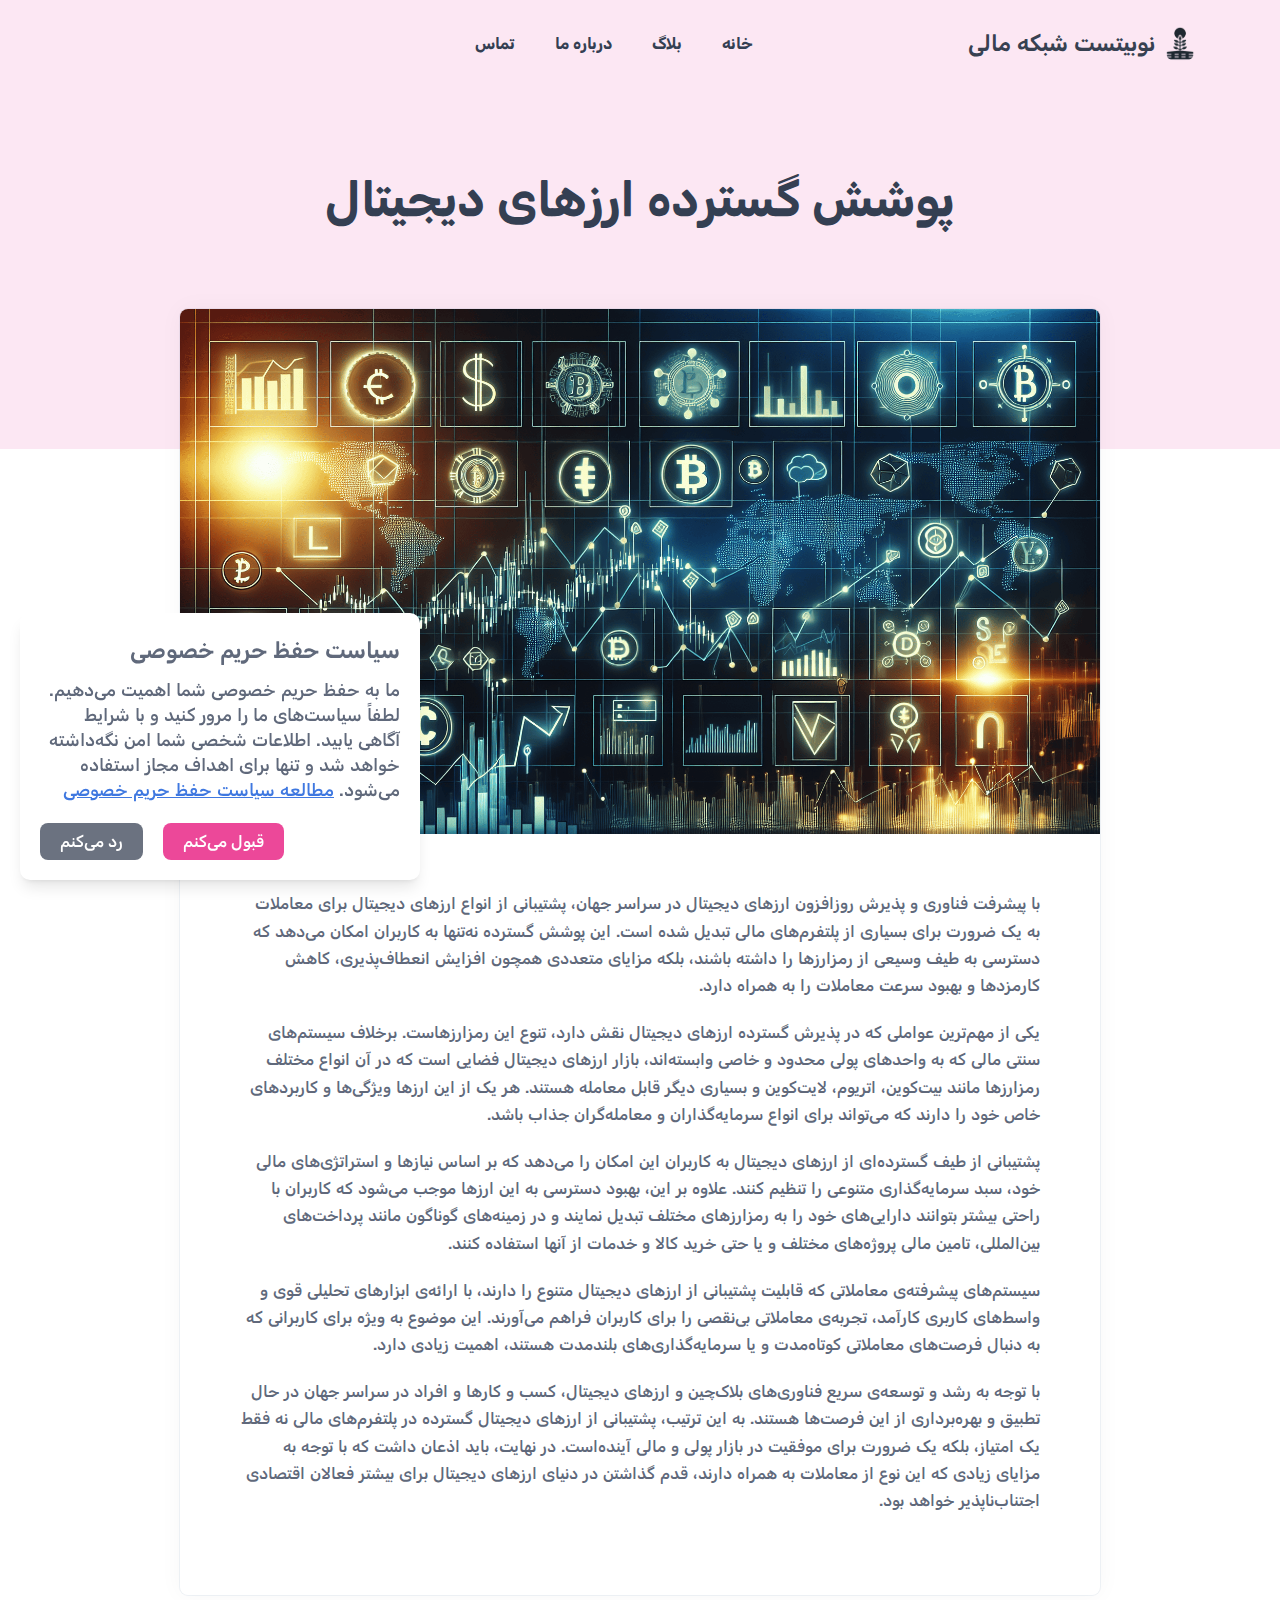
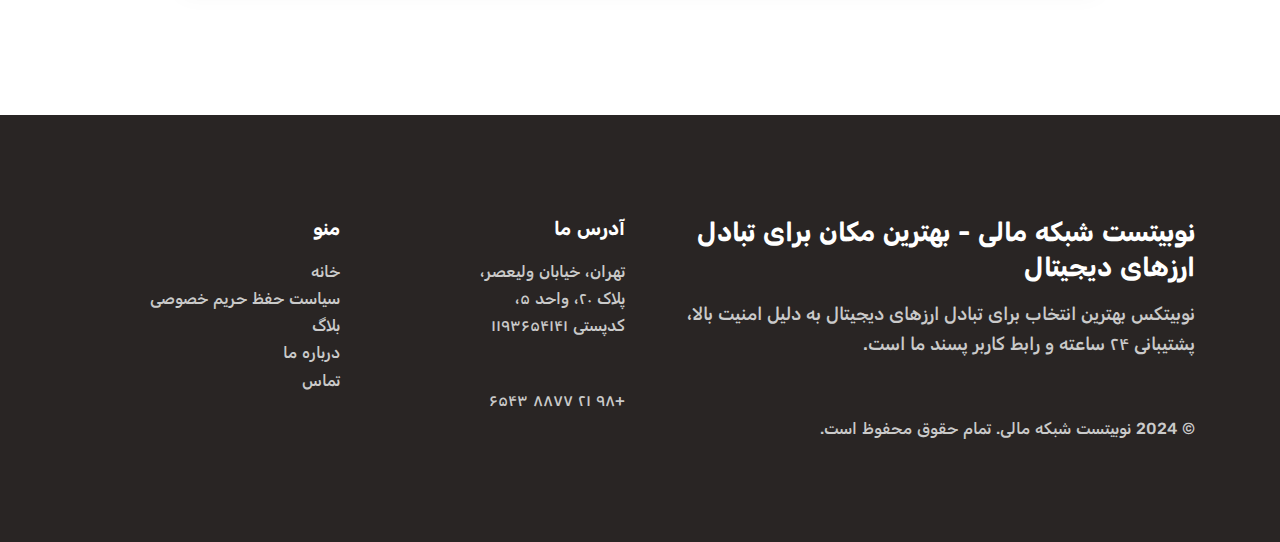
<file: wide-cryptocurrency-range.html>
<!DOCTYPE html>
<html lang="fa" dir="rtl"><head>

<meta charset="utf-8">
<meta name="viewport" content="width=device-width,initial-scale=1">
<title>پوشش گسترده ارزهای دیجیتال</title>
<link rel="icon" type="image/x-icon" href="images/favicon.ico">
<meta name="description" content="پشتیبانی از انواع ارزهای دیجیتال برای معاملات.">
<link rel="preconnect" href="https://fonts.googleapis.com">
<link rel="preconnect" href="https://fonts.gstatic.com" crossorigin="">
<link href="https://fonts.googleapis.com/css2?family=Rubik:ital,wght@0,300..900;1,300..900&display=swap" rel="stylesheet">
<link rel="stylesheet" href="styles.css">
<style>
body { font-family: "Rubik", sans-serif; }
</style>
</head>
<body dir="rtl">
<header class="d98pr e5a9l6">
<nav class="ntknfrf u7v2v1 center-nav uffd1 g2s2j">
<div class="z4vii v7r83 rf14 vv47o2 nog6g">
<div class="si4xkj6 zoclfyw">
<a href="index.html" class="zm8te nog6g">
<div class="g3jo">
<img loading="lazy" src="images/480bad92.png" class="bq21 pragrsl rvaeuik" alt="">
</div>
<span class="mwzn7y yxm9zf uzz8nzn j9l5y zfph1u6 ox2a">نوبیتست شبکه مالی</span>
</a>
</div>
<div class="yvbv npbbi9 h7yj0s k9pmi" id="lrfgsr">
<div class="t1saevx zagdg w17ujv zm8te nog6g sw6o86y ubd9b da8jt4">
<button type="button" class="dsabt quo6 of34 rvxzzb n6rf91 s3wep cty80u omsk nog6g ng06 wuppc4 qnus29 nxntwq zq9pj" onclick="document.getElementById('lrfgsr').classList.remove('pn6rfd')">
<span class="zatg7d0">Close</span>
<svg class="r3f9v u9nsyy" xmlns="http://www.w3.org/2000/svg" fill="none" viewbox="0 0 24 24" stroke="currentColor" aria-hidden="true">
<path stroke-linecap="round" stroke-linejoin="round" stroke-width="2" d="M6 18L18 6M6 6l12 12"></path>
</svg>
</button>
</div>
<div class="j6pltk h1p44 jna2axx zm8te j0j3o t4pel9">
<ul class="t0li1n">
<li class="mvsovrs">
<a class="efz97cj" href="index.html">خانه</a>
</li>
<li class="mvsovrs">
<a class="efz97cj" href="blog/index.html">بلاگ</a>
</li>
<li class="mvsovrs">
<a class="efz97cj" href="index.html#about">درباره ما</a>
</li>
<li class="mvsovrs">
<a class="efz97cj" href="index.html#contact">تماس</a>
</li>
</ul>
</div>
</div>
<div class="rs8vu0s zoclfyw rg4h1p v4ziq">
<ul class="t0li1n pb3i8 assce83 v4ziq">
<li class="mvsovrs zagdg w17ujv">
<button class="xr7860m" onclick="document.getElementById('lrfgsr').classList.add('pn6rfd')">
<span></span>
</button>
</li>
</ul>
</div>
</div>
</nav>
</header><section class="e5a9l6">
<div class="z4vii r5737 llg4z hmt59m ab3dzo rda4 x587oal vnhv w42ut y9r0z">
<div class="zm8te jv4o2 owhvin">
<div class="eev0ien b6jy86 x6mltt zoclfyw vq707 ewjs ju7tw3 ytbsw6t">
<div class="post-header ky1h">
<h1 class="x4o0 sz00 oxz5rj gx0lb60 owv6">
پوشش گسترده ارزهای دیجیتال
</h1>
</div>
</div>
</div>
</div>
</section>
<section class="taur92w">
<div class="z4vii q9tgw3 abkbj sw9vv im5ik">
<div class="zm8te jv4o2 owhvin">
<div class="ovlrlvg b6jy86 zoclfyw vq707 ewjs ju7tw3 ytbsw6t">
<div class="ar4yr g3hw tnoix">
<div class="rbp2m">
<div class="cuuzqy">
<img loading="lazy" src="images/ce9c57c3.png" class="zoclfyw yowa z79t8" alt="">
</div>
<div class="h65euuw l307w xckf ueipv2c gdojogv o9c0b6w">
<div class="classic-view">
<article class="j7od zr9x6a8">
<div class="d98pr h5jp3">
<p>با پیشرفت فناوری و پذیرش روزافزون ارزهای دیجیتال در سراسر جهان، پشتیبانی از انواع ارزهای دیجیتال برای معاملات به یک ضرورت برای بسیاری از پلتفرم‌های مالی تبدیل شده است. این پوشش گسترده نه‌تنها به کاربران امکان می‌دهد که دسترسی به طیف وسیعی از رمزارزها را داشته باشند، بلکه مزایای متعددی همچون افزایش انعطاف‌پذیری، کاهش کارمزدها و بهبود سرعت معاملات را به همراه دارد.</p>
<p>یکی از مهم‌ترین عواملی که در پذیرش گسترده ارزهای دیجیتال نقش دارد، تنوع این رمزارزهاست. برخلاف سیستم‌های سنتی مالی که به واحد‌های پولی محدود و خاصی وابسته‌اند، بازار ارزهای دیجیتال فضایی است که در آن انواع مختلف رمزارزها مانند بیت‌کوین، اتریوم، لایت‌کوین و بسیاری دیگر قابل معامله هستند. هر یک از این ارزها ویژگی‌ها و کاربردهای خاص خود را دارند که می‌تواند برای انواع سرمایه‌گذاران و معامله‌گران جذاب باشد.</p>
<p>پشتیبانی از طیف گسترده‌ای از ارزهای دیجیتال به کاربران این امکان را می‌دهد که بر اساس نیازها و استراتژی‌های مالی خود، سبد سرمایه‌گذاری متنوعی را تنظیم کنند. علاوه بر این، بهبود دسترسی به این ارزها موجب می‌شود که کاربران با راحتی بیشتر بتوانند دارایی‌های خود را به رمزارزهای مختلف تبدیل نمایند و در زمینه‌های گوناگون مانند پرداخت‌های بین‌المللی، تامین مالی پروژه‌های مختلف و یا حتی خرید کالا و خدمات از آنها استفاده کنند.</p>
<p>سیستم‌های پیشرفته‌ی معاملاتی که قابلیت پشتیبانی از ارزهای دیجیتال متنوع را دارند، با ارائه‌ی ابزارهای تحلیلی قوی و واسط‌های کاربری کارآمد، تجربه‌ی معاملاتی بی‌نقصی را برای کاربران فراهم می‌آورند. این موضوع به ویژه برای کاربرانی که به دنبال فرصت‌های معاملاتی کوتاه‌مدت و یا سرمایه‌گذاری‌های بلندمدت هستند، اهمیت زیادی دارد.</p>
<p>با توجه به رشد و توسعه‌ی سریع فناوری‌های بلاک‌چین و ارزهای دیجیتال، کسب و کارها و افراد در سراسر جهان در حال تطبیق و بهره‌برداری از این فرصت‌ها هستند. به این ترتیب، پشتیبانی از ارزهای دیجیتال گسترده در پلتفرم‌های مالی نه فقط یک امتیاز، بلکه یک ضرورت برای موفقیت در بازار پولی و مالی آینده‌است. در نهایت، باید اذعان داشت که با توجه به مزایای زیادی که این نوع از معاملات به همراه دارند، قدم گذاشتن در دنیای ارزهای دیجیتال برای بیشتر فعالان اقتصادی اجتناب‌ناپذیر خواهد بود.</p>
</div>
</article>
</div>
</div>
</div>
</div>
</div>
</div>
</div>
</section><footer class="y02pw4m aoj6 pc60">
<div class="xrnrnx">
<footer class="aoj6 pc60">
<div class="z4vii f1ud dsg5fr ac2vz tuzj3">
<div class="zm8te jv4o2 owhvin dqs1hv jmt0 behidlv">
<div class="ngwxgr6 whr1o l9jb25 zoclfyw vq707 ewjs ju7tw3 jmt0 behidlv xb5u">
<div class="widget pc60 zm8te j0j3o zgzo14 u2ccmn">
<div class="be9s">
<h3 class="lj774i1 h9g2cp d82a epkgy">نوبیتست شبکه مالی - بهترین مکان برای تبادل ارزهای دیجیتال</h3>
<p class="lead puo7we pum5 po9at h5jp3">
نوبیتکس بهترین انتخاب برای تبادل ارزهای دیجیتال به دلیل امنیت بالا، پشتیبانی ۲۴ ساعته و رابط کاربر پسند ما است.
</p>
</div>
© 2024 نوبیتست شبکه مالی. تمام حقوق محفوظ است.
</div>
</div>
<div class="z2xj d954kda ltf2z zoclfyw vq707 ewjs ju7tw3 jmt0 behidlv xb5u">
<div class="widget pc60">
<h4 class="widget-title rmvj h9g2cp">آدرس ما</h4>
<address class="naerqc xxl:!pr-28 r8og ipm9r pr8u83z owv6">تهران، خیابان ولیعصر، پلاک ۲۰، واحد ۵، کدپستی ۱۱۹۳۶۵۴۱۴۱</address>
<br> +۹۸ ۲۱ ۸۸۷۷ ۶۵۴۳
</div>
</div>
<div class="z2xj d954kda ltf2z zoclfyw vq707 ewjs ju7tw3 jmt0 behidlv xb5u">
<div class="widget pc60">
<h4 class="widget-title rmvj h9g2cp">منو</h4>
<ul class="ti0ujvd btll vr0u">
<li>
<a class="pc60 t71g" href="index.html">خانه</a>
</li>
<li>
<a class="pc60 t71g" href="privacy-policy.html">سیاست حفظ حریم خصوصی</a>
</li>
<li>
<a class="pc60 t71g" href="blog/index.html">بلاگ</a>
</li>
<li>
<a class="pc60 t71g" href="index.html#about">درباره ما</a>
</li>
<li>
<a class="pc60 t71g" href="index.html#contact">تماس</a>
</li>
</ul>
</div>
</div>
</div>
</div>
</footer>
</div>
</footer><div id="lk5u51" class="bvkl4 ca31wu gyxm5nw pjzg q97uaq d4de2o9 gqhg28 lbgxx rvaeuik m9px">
<div class="uzfrk uzz8nzn">سیاست حفظ حریم خصوصی</div>
<p class="rf4x70l afqex">
ما به حفظ حریم خصوصی شما اهمیت می‌دهیم. لطفاً سیاست‌های ما را مرور کنید و با شرایط آگاهی یابید. اطلاعات شخصی شما امن نگه‌داشته خواهد شد و تنها برای اهداف مجاز استفاده می‌شود.
<a class="dhh215b" href="privacy-policy.html">مطالعه سیاست حفظ حریم خصوصی</a>
</p>
<div class="re37eat zm8te wmsdi bo1c68z">
<button onclick="document.getElementById('lk5u51').style.display = 'none'" class="pxuewsb rmvj megke z6uzt d64s o3rj">
قبول می‌کنم
</button>
<button onclick="document.getElementById('lk5u51').style.display = 'none'" class="cz2vq rmvj megke z6uzt d64s t7nq9j7">
رد می‌کنم
</button>
</div>
</div>
</body></html>
</file>
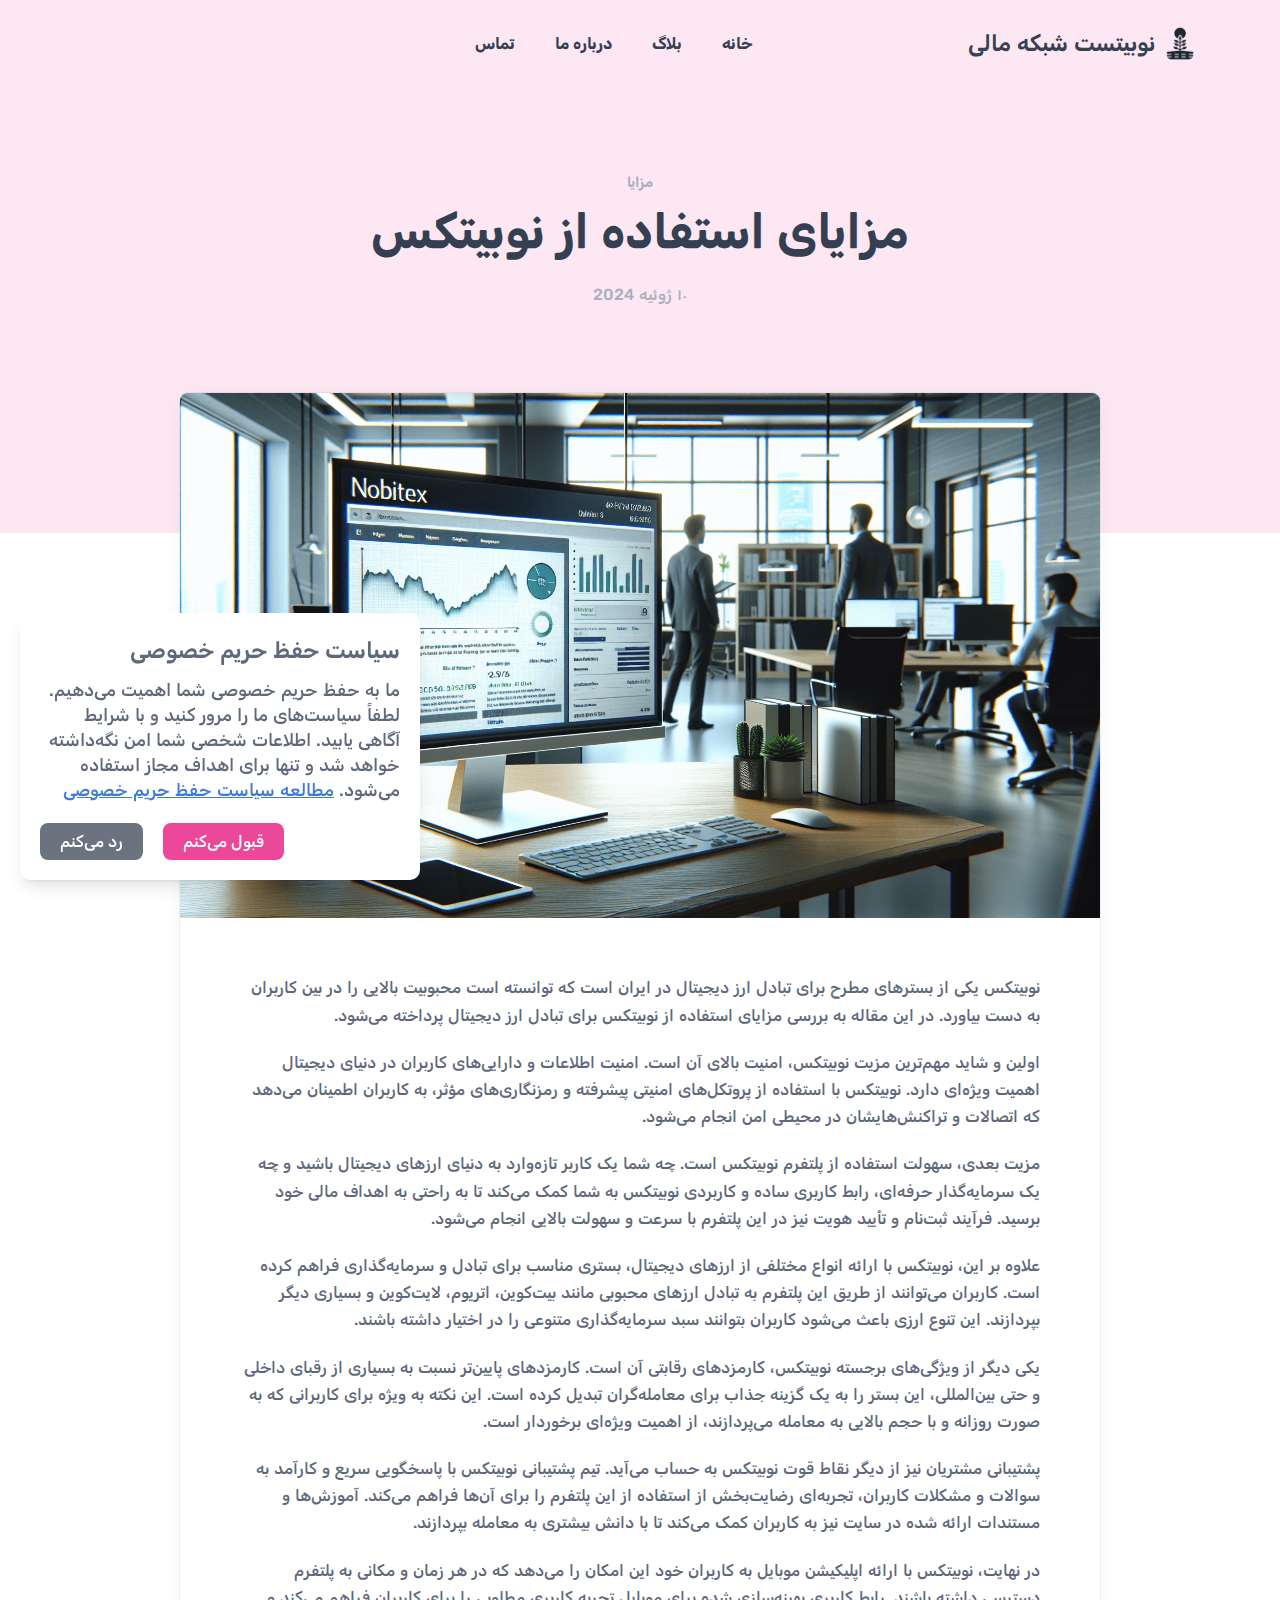
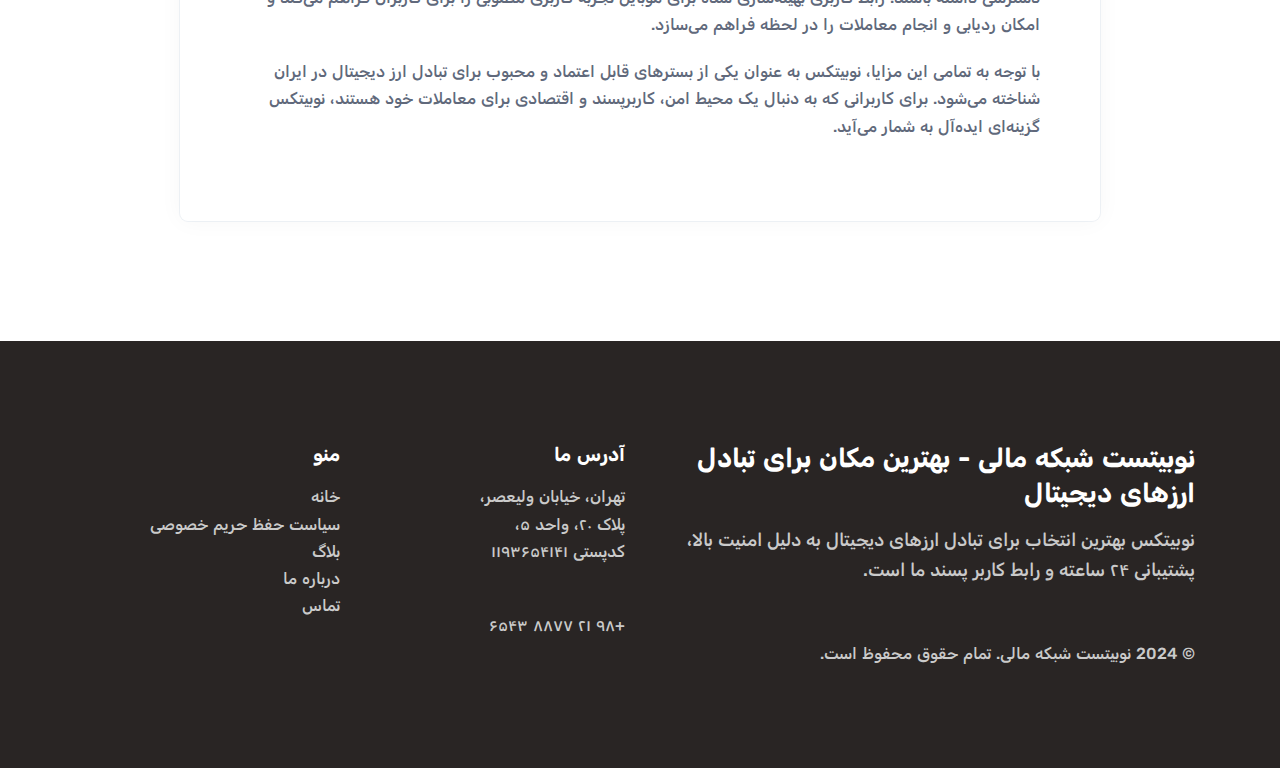
<file: blog/benefits-of-nobitex.html>
<!DOCTYPE html>
<html lang="fa" dir="rtl"><head>

<meta charset="utf-8">
<meta name="viewport" content="width=device-width,initial-scale=1">
<title>مزایای استفاده از نوبیتکس</title>
<link rel="icon" type="image/x-icon" href="../images/favicon.ico">
<meta name="description" content="در این پست به بررسی مزایای اصلی استفاده از نوبیتکس برای تبادل ارز دیجیتال پرداخته می‌شود.">
<link rel="preconnect" href="https://fonts.googleapis.com">
<link rel="preconnect" href="https://fonts.gstatic.com" crossorigin="">
<link href="https://fonts.googleapis.com/css2?family=Rubik:ital,wght@0,300..900;1,300..900&display=swap" rel="stylesheet">
<link rel="stylesheet" href="../styles.css">
<style>
body { font-family: "Rubik", sans-serif; }
</style>
</head>
<body dir="rtl">
<header class="d98pr e5a9l6">
<nav class="ntknfrf u7v2v1 center-nav uffd1 g2s2j">
<div class="z4vii v7r83 rf14 vv47o2 nog6g">
<div class="si4xkj6 zoclfyw">
<a href="../index.html" class="zm8te nog6g">
<div class="g3jo">
<img loading="lazy" src="../images/480bad92.png" class="bq21 pragrsl rvaeuik" alt="">
</div>
<span class="mwzn7y yxm9zf uzz8nzn j9l5y zfph1u6 ox2a">نوبیتست شبکه مالی</span>
</a>
</div>
<div class="yvbv npbbi9 h7yj0s k9pmi" id="lrfgsr">
<div class="t1saevx zagdg w17ujv zm8te nog6g sw6o86y ubd9b da8jt4">
<button type="button" class="dsabt quo6 of34 rvxzzb n6rf91 s3wep cty80u omsk nog6g ng06 wuppc4 qnus29 nxntwq zq9pj" onclick="document.getElementById('lrfgsr').classList.remove('pn6rfd')">
<span class="zatg7d0">Close</span>
<svg class="r3f9v u9nsyy" xmlns="http://www.w3.org/2000/svg" fill="none" viewbox="0 0 24 24" stroke="currentColor" aria-hidden="true">
<path stroke-linecap="round" stroke-linejoin="round" stroke-width="2" d="M6 18L18 6M6 6l12 12"></path>
</svg>
</button>
</div>
<div class="j6pltk h1p44 jna2axx zm8te j0j3o t4pel9">
<ul class="t0li1n">
<li class="mvsovrs">
<a class="efz97cj" href="../index.html">خانه</a>
</li>
<li class="mvsovrs">
<a class="efz97cj" href="../blog/index.html">بلاگ</a>
</li>
<li class="mvsovrs">
<a class="efz97cj" href="../index.html#about">درباره ما</a>
</li>
<li class="mvsovrs">
<a class="efz97cj" href="../index.html#contact">تماس</a>
</li>
</ul>
</div>
</div>
<div class="rs8vu0s zoclfyw rg4h1p v4ziq">
<ul class="t0li1n pb3i8 assce83 v4ziq">
<li class="mvsovrs zagdg w17ujv">
<button class="xr7860m" onclick="document.getElementById('lrfgsr').classList.add('pn6rfd')">
<span></span>
</button>
</li>
</ul>
</div>
</div>
</nav>
</header><section class="e5a9l6">
<div class="z4vii r5737 llg4z hmt59m ab3dzo rda4 x587oal vnhv w42ut y9r0z">
<div class="zm8te jv4o2 owhvin">
<div class="eev0ien b6jy86 x6mltt zoclfyw vq707 ewjs ju7tw3 ytbsw6t">
<div class="post-header ky1h">
<div class="omsk qdjgv8q vkd0 anywc2c sz00 q2fmtw g6y43o text-line d98pr i5p2e">
<span>مزایا</span>
</div>
<h1 class="x4o0 sz00 oxz5rj gx0lb60 owv6">
مزایای استفاده از نوبیتکس
</h1>
<ul class="ll7g q2fmtw funa9x xnp7 btll eb0y7fs">
<li class="post-date w96885"><span>۱۰ ژوئیه 2024</span></li>
</ul>
</div>
</div>
</div>
</div>
</section>
<section class="taur92w">
<div class="z4vii q9tgw3 abkbj sw9vv im5ik">
<div class="zm8te jv4o2 owhvin">
<div class="ovlrlvg b6jy86 zoclfyw vq707 ewjs ju7tw3 ytbsw6t">
<div class="ar4yr g3hw tnoix">
<div class="rbp2m">
<div class="cuuzqy">
<img loading="lazy" src="../images/ab9fde86.png" class="zoclfyw yowa z79t8" alt="">
</div>
<div class="h65euuw l307w xckf ueipv2c gdojogv o9c0b6w">
<div class="classic-view">
<article class="j7od zr9x6a8">
<div class="d98pr h5jp3">
<p>نوبیتکس یکی از بسترهای مطرح برای تبادل ارز دیجیتال در ایران است که توانسته است محبوبیت بالایی را در بین کاربران به دست بیاورد. در این مقاله به بررسی مزایای استفاده از نوبیتکس برای تبادل ارز دیجیتال پرداخته می‌شود.</p>
<p>اولین و شاید مهم‌ترین مزیت نوبیتکس، امنیت بالای آن است. امنیت اطلاعات و دارایی‌های کاربران در دنیای دیجیتال اهمیت ویژه‌ای دارد. نوبیتکس با استفاده از پروتکل‌های امنیتی پیشرفته و رمزنگاری‌های مؤثر، به کاربران اطمینان می‌دهد که اتصالات و تراکنش‌هایشان در محیطی امن انجام می‌شود.</p>
<p>مزیت بعدی، سهولت استفاده از پلتفرم نوبیتکس است. چه شما یک کاربر تازه‌وارد به دنیای ارزهای دیجیتال باشید و چه یک سرمایه‌گذار حرفه‌ای، رابط کاربری ساده و کاربردی نوبیتکس به شما کمک می‌کند تا به راحتی به اهداف مالی خود برسید. فرآیند ثبت‌نام و تأیید هویت نیز در این پلتفرم با سرعت و سهولت بالایی انجام می‌شود.</p>
<p>علاوه بر این، نوبیتکس با ارائه انواع مختلفی از ارزهای دیجیتال، بستری مناسب برای تبادل و سرمایه‌گذاری فراهم کرده است. کاربران می‌توانند از طریق این پلتفرم به تبادل ارزهای محبوبی مانند بیت‌کوین، اتریوم، لایت‌کوین و بسیاری دیگر بپردازند. این تنوع ارزی باعث می‌شود کاربران بتوانند سبد سرمایه‌گذاری متنوعی را در اختیار داشته باشند.</p>
<p>یکی دیگر از ویژگی‌های برجسته نوبیتکس، کارمزدهای رقابتی آن است. کارمزدهای پایین‌تر نسبت به بسیاری از رقبای داخلی و حتی بین‌المللی، این بستر را به یک گزینه جذاب برای معامله‌گران تبدیل کرده است. این نکته به ویژه برای کاربرانی که به صورت روزانه و با حجم بالایی به معامله می‌پردازند، از اهمیت ویژه‌ای برخوردار است.</p>
<p>پشتیبانی مشتریان نیز از دیگر نقاط قوت نوبیتکس به حساب می‌آید. تیم پشتیبانی نوبیتکس با پاسخگویی سریع و کارآمد به سوالات و مشکلات کاربران، تجربه‌ای رضایت‌بخش از استفاده از این پلتفرم را برای آن‌ها فراهم می‌کند. آموزش‌ها و مستندات ارائه شده در سایت نیز به کاربران کمک می‌کند تا با دانش بیشتری به معامله بپردازند.</p>
<p>در نهایت، نوبیتکس با ارائه اپلیکیشن موبایل به کاربران خود این امکان را می‌دهد که در هر زمان و مکانی به پلتفرم دسترسی داشته باشند. رابط کاربری بهینه‌سازی شده برای موبایل تجربه کاربری مطلوبی را برای کاربران فراهم می‌کند و امکان ردیابی و انجام معاملات را در لحظه فراهم می‌سازد.</p>
<p>با توجه به تمامی این مزایا، نوبیتکس به عنوان یکی از بسترهای قابل اعتماد و محبوب برای تبادل ارز دیجیتال در ایران شناخته می‌شود. برای کاربرانی که به دنبال یک محیط امن، کاربرپسند و اقتصادی برای معاملات خود هستند، نوبیتکس گزینه‌ای ایده‌آل به شمار می‌آید.</p>
</div>
</article>
</div>
</div>
</div>
</div>
</div>
</div>
</div>
</section><footer class="y02pw4m aoj6 pc60">
<div class="xrnrnx">
<footer class="aoj6 pc60">
<div class="z4vii f1ud dsg5fr ac2vz tuzj3">
<div class="zm8te jv4o2 owhvin dqs1hv jmt0 behidlv">
<div class="ngwxgr6 whr1o l9jb25 zoclfyw vq707 ewjs ju7tw3 jmt0 behidlv xb5u">
<div class="widget pc60 zm8te j0j3o zgzo14 u2ccmn">
<div class="be9s">
<h3 class="lj774i1 h9g2cp d82a epkgy">نوبیتست شبکه مالی - بهترین مکان برای تبادل ارزهای دیجیتال</h3>
<p class="lead puo7we pum5 po9at h5jp3">
نوبیتکس بهترین انتخاب برای تبادل ارزهای دیجیتال به دلیل امنیت بالا، پشتیبانی ۲۴ ساعته و رابط کاربر پسند ما است.
</p>
</div>
© 2024 نوبیتست شبکه مالی. تمام حقوق محفوظ است.
</div>
</div>
<div class="z2xj d954kda ltf2z zoclfyw vq707 ewjs ju7tw3 jmt0 behidlv xb5u">
<div class="widget pc60">
<h4 class="widget-title rmvj h9g2cp">آدرس ما</h4>
<address class="naerqc xxl:!pr-28 r8og ipm9r pr8u83z owv6">تهران، خیابان ولیعصر، پلاک ۲۰، واحد ۵، کدپستی ۱۱۹۳۶۵۴۱۴۱</address>
<br> +۹۸ ۲۱ ۸۸۷۷ ۶۵۴۳
</div>
</div>
<div class="z2xj d954kda ltf2z zoclfyw vq707 ewjs ju7tw3 jmt0 behidlv xb5u">
<div class="widget pc60">
<h4 class="widget-title rmvj h9g2cp">منو</h4>
<ul class="ti0ujvd btll vr0u">
<li>
<a class="pc60 t71g" href="../index.html">خانه</a>
</li>
<li>
<a class="pc60 t71g" href="../privacy-policy.html">سیاست حفظ حریم خصوصی</a>
</li>
<li>
<a class="pc60 t71g" href="../blog/index.html">بلاگ</a>
</li>
<li>
<a class="pc60 t71g" href="../index.html#about">درباره ما</a>
</li>
<li>
<a class="pc60 t71g" href="../index.html#contact">تماس</a>
</li>
</ul>
</div>
</div>
</div>
</div>
</footer>
</div>
</footer><div id="lk5u51" class="bvkl4 ca31wu gyxm5nw pjzg q97uaq d4de2o9 gqhg28 lbgxx rvaeuik m9px">
<div class="uzfrk uzz8nzn">سیاست حفظ حریم خصوصی</div>
<p class="rf4x70l afqex">
ما به حفظ حریم خصوصی شما اهمیت می‌دهیم. لطفاً سیاست‌های ما را مرور کنید و با شرایط آگاهی یابید. اطلاعات شخصی شما امن نگه‌داشته خواهد شد و تنها برای اهداف مجاز استفاده می‌شود.
<a class="dhh215b" href="../privacy-policy.html">مطالعه سیاست حفظ حریم خصوصی</a>
</p>
<div class="re37eat zm8te wmsdi bo1c68z">
<button onclick="document.getElementById('lk5u51').style.display = 'none'" class="pxuewsb rmvj megke z6uzt d64s o3rj">
قبول می‌کنم
</button>
<button onclick="document.getElementById('lk5u51').style.display = 'none'" class="cz2vq rmvj megke z6uzt d64s t7nq9j7">
رد می‌کنم
</button>
</div>
</div>
</body></html>
</file>
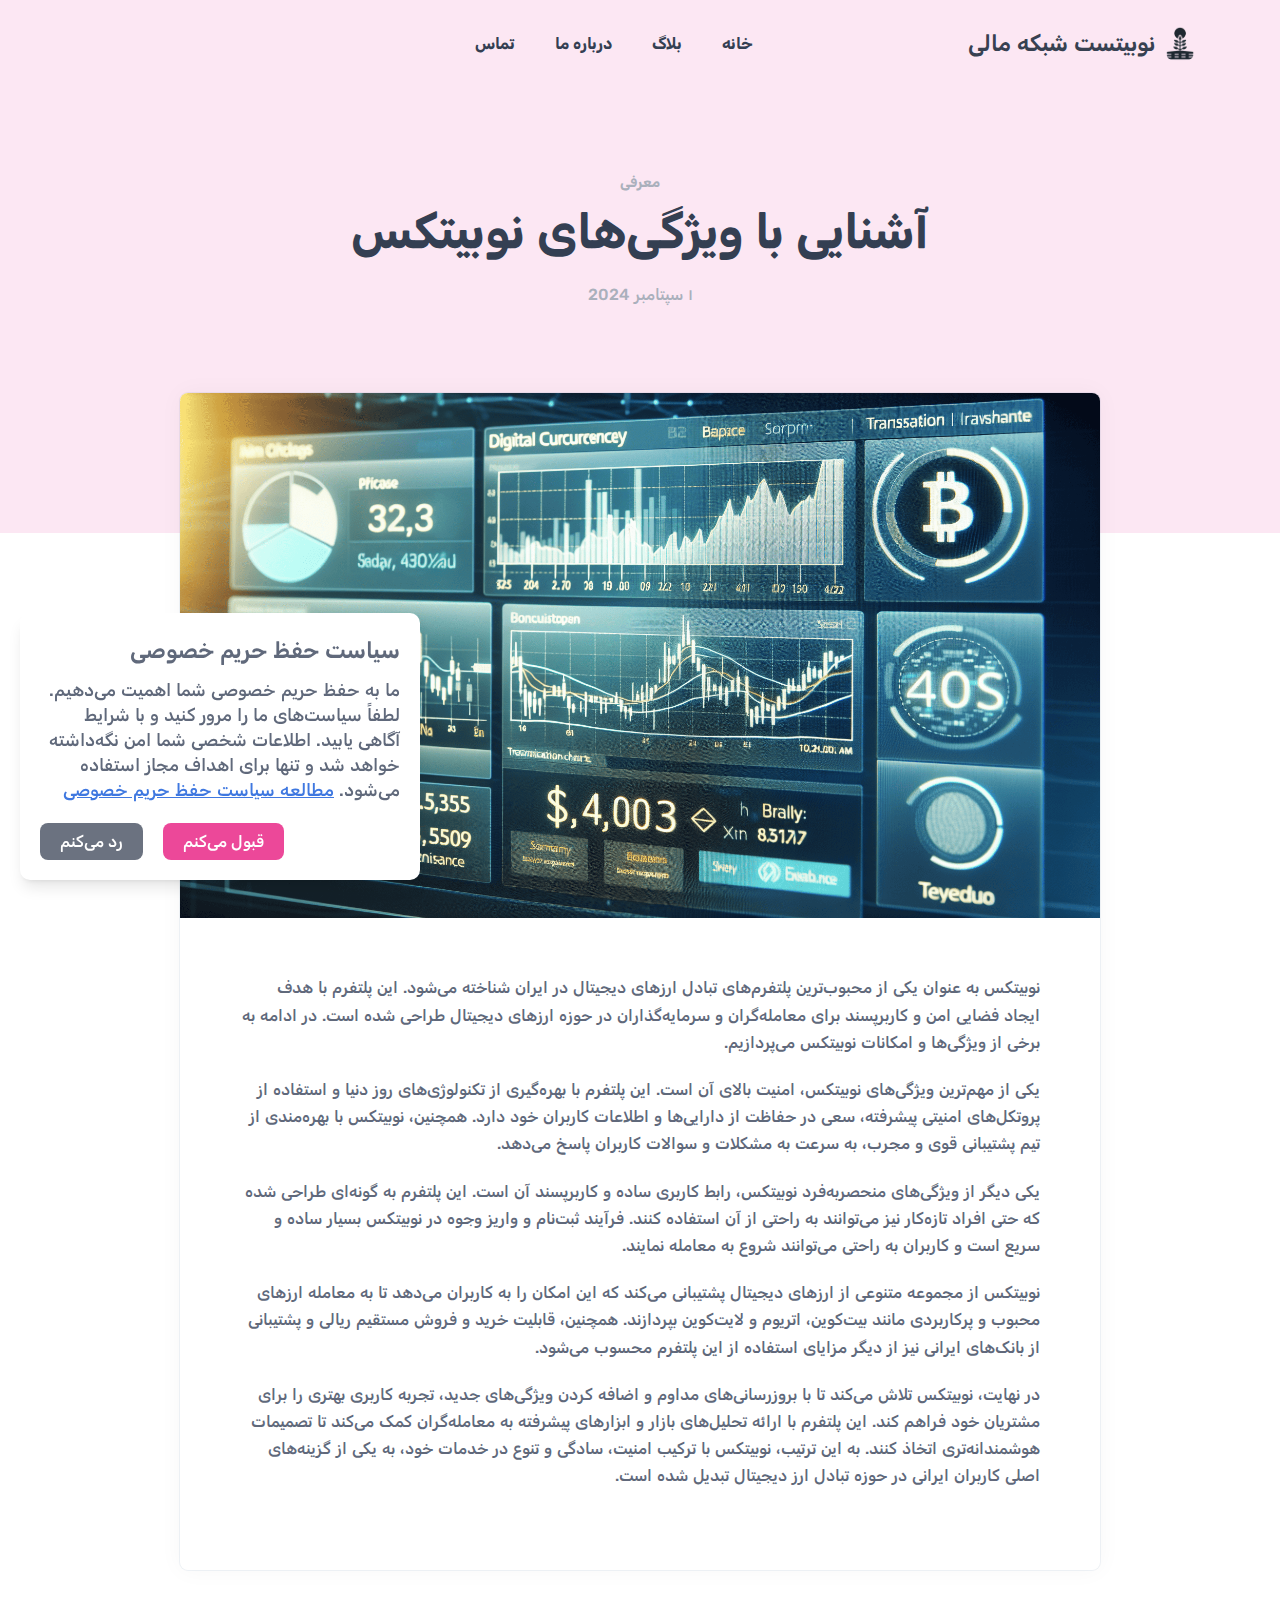
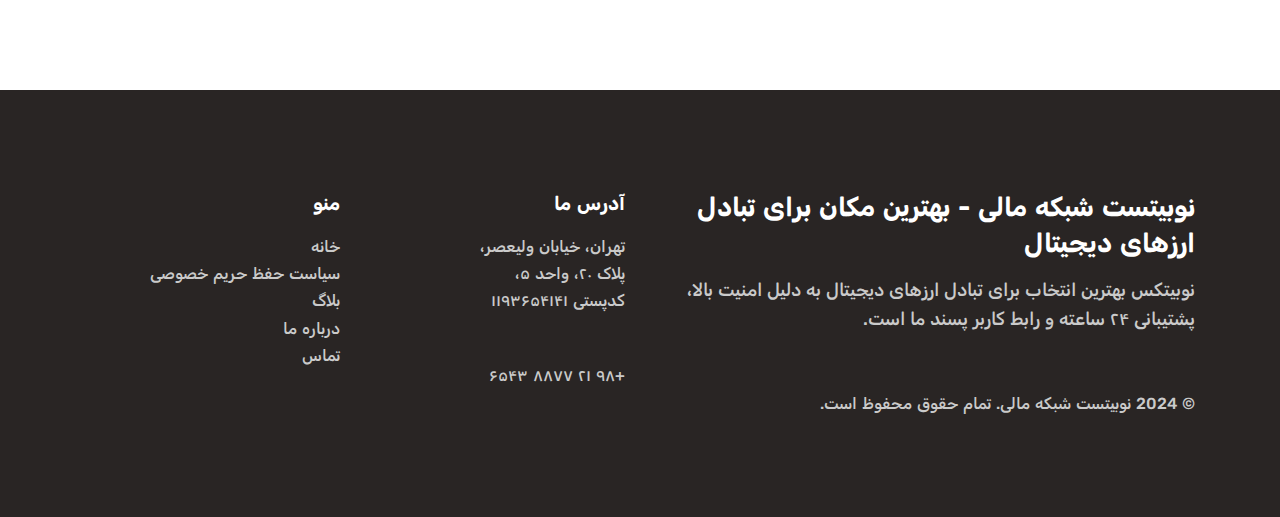
<file: blog/nobitex-features.html>
<!DOCTYPE html>
<html lang="fa" dir="rtl"><head>

<meta charset="utf-8">
<meta name="viewport" content="width=device-width,initial-scale=1">
<title>آشنایی با ویژگی‌های نوبیتکس</title>
<link rel="icon" type="image/x-icon" href="../images/favicon.ico">
<meta name="description" content="نوبیتکس یک پلتفرم ایرانی برای تبادل ارزهای دیجیتال است که امکانات متنوعی را برای کاربران فراهم می‌کند.">
<link rel="preconnect" href="https://fonts.googleapis.com">
<link rel="preconnect" href="https://fonts.gstatic.com" crossorigin="">
<link href="https://fonts.googleapis.com/css2?family=Rubik:ital,wght@0,300..900;1,300..900&display=swap" rel="stylesheet">
<link rel="stylesheet" href="../styles.css">
<style>
body { font-family: "Rubik", sans-serif; }
</style>
</head>
<body dir="rtl">
<header class="d98pr e5a9l6">
<nav class="ntknfrf u7v2v1 center-nav uffd1 g2s2j">
<div class="z4vii v7r83 rf14 vv47o2 nog6g">
<div class="si4xkj6 zoclfyw">
<a href="../index.html" class="zm8te nog6g">
<div class="g3jo">
<img loading="lazy" src="../images/480bad92.png" class="bq21 pragrsl rvaeuik" alt="">
</div>
<span class="mwzn7y yxm9zf uzz8nzn j9l5y zfph1u6 ox2a">نوبیتست شبکه مالی</span>
</a>
</div>
<div class="yvbv npbbi9 h7yj0s k9pmi" id="lrfgsr">
<div class="t1saevx zagdg w17ujv zm8te nog6g sw6o86y ubd9b da8jt4">
<button type="button" class="dsabt quo6 of34 rvxzzb n6rf91 s3wep cty80u omsk nog6g ng06 wuppc4 qnus29 nxntwq zq9pj" onclick="document.getElementById('lrfgsr').classList.remove('pn6rfd')">
<span class="zatg7d0">Close</span>
<svg class="r3f9v u9nsyy" xmlns="http://www.w3.org/2000/svg" fill="none" viewbox="0 0 24 24" stroke="currentColor" aria-hidden="true">
<path stroke-linecap="round" stroke-linejoin="round" stroke-width="2" d="M6 18L18 6M6 6l12 12"></path>
</svg>
</button>
</div>
<div class="j6pltk h1p44 jna2axx zm8te j0j3o t4pel9">
<ul class="t0li1n">
<li class="mvsovrs">
<a class="efz97cj" href="../index.html">خانه</a>
</li>
<li class="mvsovrs">
<a class="efz97cj" href="../blog/index.html">بلاگ</a>
</li>
<li class="mvsovrs">
<a class="efz97cj" href="../index.html#about">درباره ما</a>
</li>
<li class="mvsovrs">
<a class="efz97cj" href="../index.html#contact">تماس</a>
</li>
</ul>
</div>
</div>
<div class="rs8vu0s zoclfyw rg4h1p v4ziq">
<ul class="t0li1n pb3i8 assce83 v4ziq">
<li class="mvsovrs zagdg w17ujv">
<button class="xr7860m" onclick="document.getElementById('lrfgsr').classList.add('pn6rfd')">
<span></span>
</button>
</li>
</ul>
</div>
</div>
</nav>
</header><section class="e5a9l6">
<div class="z4vii r5737 llg4z hmt59m ab3dzo rda4 x587oal vnhv w42ut y9r0z">
<div class="zm8te jv4o2 owhvin">
<div class="eev0ien b6jy86 x6mltt zoclfyw vq707 ewjs ju7tw3 ytbsw6t">
<div class="post-header ky1h">
<div class="omsk qdjgv8q vkd0 anywc2c sz00 q2fmtw g6y43o text-line d98pr i5p2e">
<span>معرفی</span>
</div>
<h1 class="x4o0 sz00 oxz5rj gx0lb60 owv6">
آشنایی با ویژگی‌های نوبیتکس
</h1>
<ul class="ll7g q2fmtw funa9x xnp7 btll eb0y7fs">
<li class="post-date w96885"><span>۱ سپتامبر 2024</span></li>
</ul>
</div>
</div>
</div>
</div>
</section>
<section class="taur92w">
<div class="z4vii q9tgw3 abkbj sw9vv im5ik">
<div class="zm8te jv4o2 owhvin">
<div class="ovlrlvg b6jy86 zoclfyw vq707 ewjs ju7tw3 ytbsw6t">
<div class="ar4yr g3hw tnoix">
<div class="rbp2m">
<div class="cuuzqy">
<img loading="lazy" src="../images/c1377e24.png" class="zoclfyw yowa z79t8" alt="">
</div>
<div class="h65euuw l307w xckf ueipv2c gdojogv o9c0b6w">
<div class="classic-view">
<article class="j7od zr9x6a8">
<div class="d98pr h5jp3">
<p>نوبیتکس به عنوان یکی از محبوب‌ترین پلتفرم‌های تبادل ارزهای دیجیتال در ایران شناخته می‌شود. این پلتفرم با هدف ایجاد فضایی امن و کاربرپسند برای معامله‌گران و سرمایه‌گذاران در حوزه ارزهای دیجیتال طراحی شده است. در ادامه به برخی از ویژگی‌ها و امکانات نوبیتکس می‌پردازیم.</p>
<p>یکی از مهم‌ترین ویژگی‌های نوبیتکس، امنیت بالای آن است. این پلتفرم با بهره‌گیری از تکنولوژی‌های روز دنیا و استفاده از پروتکل‌های امنیتی پیشرفته، سعی در حفاظت از دارایی‌ها و اطلاعات کاربران خود دارد. همچنین، نوبیتکس با بهره‌مندی از تیم پشتیبانی قوی و مجرب، به سرعت به مشکلات و سوالات کاربران پاسخ می‌دهد.</p>
<p>یکی دیگر از ویژگی‌های منحصربه‌فرد نوبیتکس، رابط کاربری ساده و کاربرپسند آن است. این پلتفرم به گونه‌ای طراحی شده که حتی افراد تازه‌کار نیز می‌توانند به راحتی از آن استفاده کنند. فرآیند ثبت‌نام و واریز وجوه در نوبیتکس بسیار ساده و سریع است و کاربران به راحتی می‌توانند شروع به معامله نمایند.</p>
<p>نوبیتکس از مجموعه متنوعی از ارزهای دیجیتال پشتیبانی می‌کند که این امکان را به کاربران می‌دهد تا به معامله ارزهای محبوب و پرکاربردی مانند بیت‌کوین، اتریوم و لایت‌کوین بپردازند. همچنین، قابلیت خرید و فروش مستقیم ریالی و پشتیبانی از بانک‌های ایرانی نیز از دیگر مزایای استفاده از این پلتفرم محسوب می‌شود.</p>
<p>در نهایت، نوبیتکس تلاش می‌کند تا با بروزرسانی‌های مداوم و اضافه کردن ویژگی‌های جدید، تجربه کاربری بهتری را برای مشتریان خود فراهم کند. این پلتفرم با ارائه تحلیل‌های بازار و ابزارهای پیشرفته به معامله‌گران کمک می‌کند تا تصمیمات هوشمندانه‌تری اتخاذ کنند. به این ترتیب، نوبیتکس با ترکیب امنیت، سادگی و تنوع در خدمات خود، به یکی از گزینه‌های اصلی کاربران ایرانی در حوزه تبادل ارز دیجیتال تبدیل شده است.</p>
</div>
</article>
</div>
</div>
</div>
</div>
</div>
</div>
</div>
</section><footer class="y02pw4m aoj6 pc60">
<div class="xrnrnx">
<footer class="aoj6 pc60">
<div class="z4vii f1ud dsg5fr ac2vz tuzj3">
<div class="zm8te jv4o2 owhvin dqs1hv jmt0 behidlv">
<div class="ngwxgr6 whr1o l9jb25 zoclfyw vq707 ewjs ju7tw3 jmt0 behidlv xb5u">
<div class="widget pc60 zm8te j0j3o zgzo14 u2ccmn">
<div class="be9s">
<h3 class="lj774i1 h9g2cp d82a epkgy">نوبیتست شبکه مالی - بهترین مکان برای تبادل ارزهای دیجیتال</h3>
<p class="lead puo7we pum5 po9at h5jp3">
نوبیتکس بهترین انتخاب برای تبادل ارزهای دیجیتال به دلیل امنیت بالا، پشتیبانی ۲۴ ساعته و رابط کاربر پسند ما است.
</p>
</div>
© 2024 نوبیتست شبکه مالی. تمام حقوق محفوظ است.
</div>
</div>
<div class="z2xj d954kda ltf2z zoclfyw vq707 ewjs ju7tw3 jmt0 behidlv xb5u">
<div class="widget pc60">
<h4 class="widget-title rmvj h9g2cp">آدرس ما</h4>
<address class="naerqc xxl:!pr-28 r8og ipm9r pr8u83z owv6">تهران، خیابان ولیعصر، پلاک ۲۰، واحد ۵، کدپستی ۱۱۹۳۶۵۴۱۴۱</address>
<br> +۹۸ ۲۱ ۸۸۷۷ ۶۵۴۳
</div>
</div>
<div class="z2xj d954kda ltf2z zoclfyw vq707 ewjs ju7tw3 jmt0 behidlv xb5u">
<div class="widget pc60">
<h4 class="widget-title rmvj h9g2cp">منو</h4>
<ul class="ti0ujvd btll vr0u">
<li>
<a class="pc60 t71g" href="../index.html">خانه</a>
</li>
<li>
<a class="pc60 t71g" href="../privacy-policy.html">سیاست حفظ حریم خصوصی</a>
</li>
<li>
<a class="pc60 t71g" href="../blog/index.html">بلاگ</a>
</li>
<li>
<a class="pc60 t71g" href="../index.html#about">درباره ما</a>
</li>
<li>
<a class="pc60 t71g" href="../index.html#contact">تماس</a>
</li>
</ul>
</div>
</div>
</div>
</div>
</footer>
</div>
</footer><div id="lk5u51" class="bvkl4 ca31wu gyxm5nw pjzg q97uaq d4de2o9 gqhg28 lbgxx rvaeuik m9px">
<div class="uzfrk uzz8nzn">سیاست حفظ حریم خصوصی</div>
<p class="rf4x70l afqex">
ما به حفظ حریم خصوصی شما اهمیت می‌دهیم. لطفاً سیاست‌های ما را مرور کنید و با شرایط آگاهی یابید. اطلاعات شخصی شما امن نگه‌داشته خواهد شد و تنها برای اهداف مجاز استفاده می‌شود.
<a class="dhh215b" href="../privacy-policy.html">مطالعه سیاست حفظ حریم خصوصی</a>
</p>
<div class="re37eat zm8te wmsdi bo1c68z">
<button onclick="document.getElementById('lk5u51').style.display = 'none'" class="pxuewsb rmvj megke z6uzt d64s o3rj">
قبول می‌کنم
</button>
<button onclick="document.getElementById('lk5u51').style.display = 'none'" class="cz2vq rmvj megke z6uzt d64s t7nq9j7">
رد می‌کنم
</button>
</div>
</div>
</body></html>
</file>
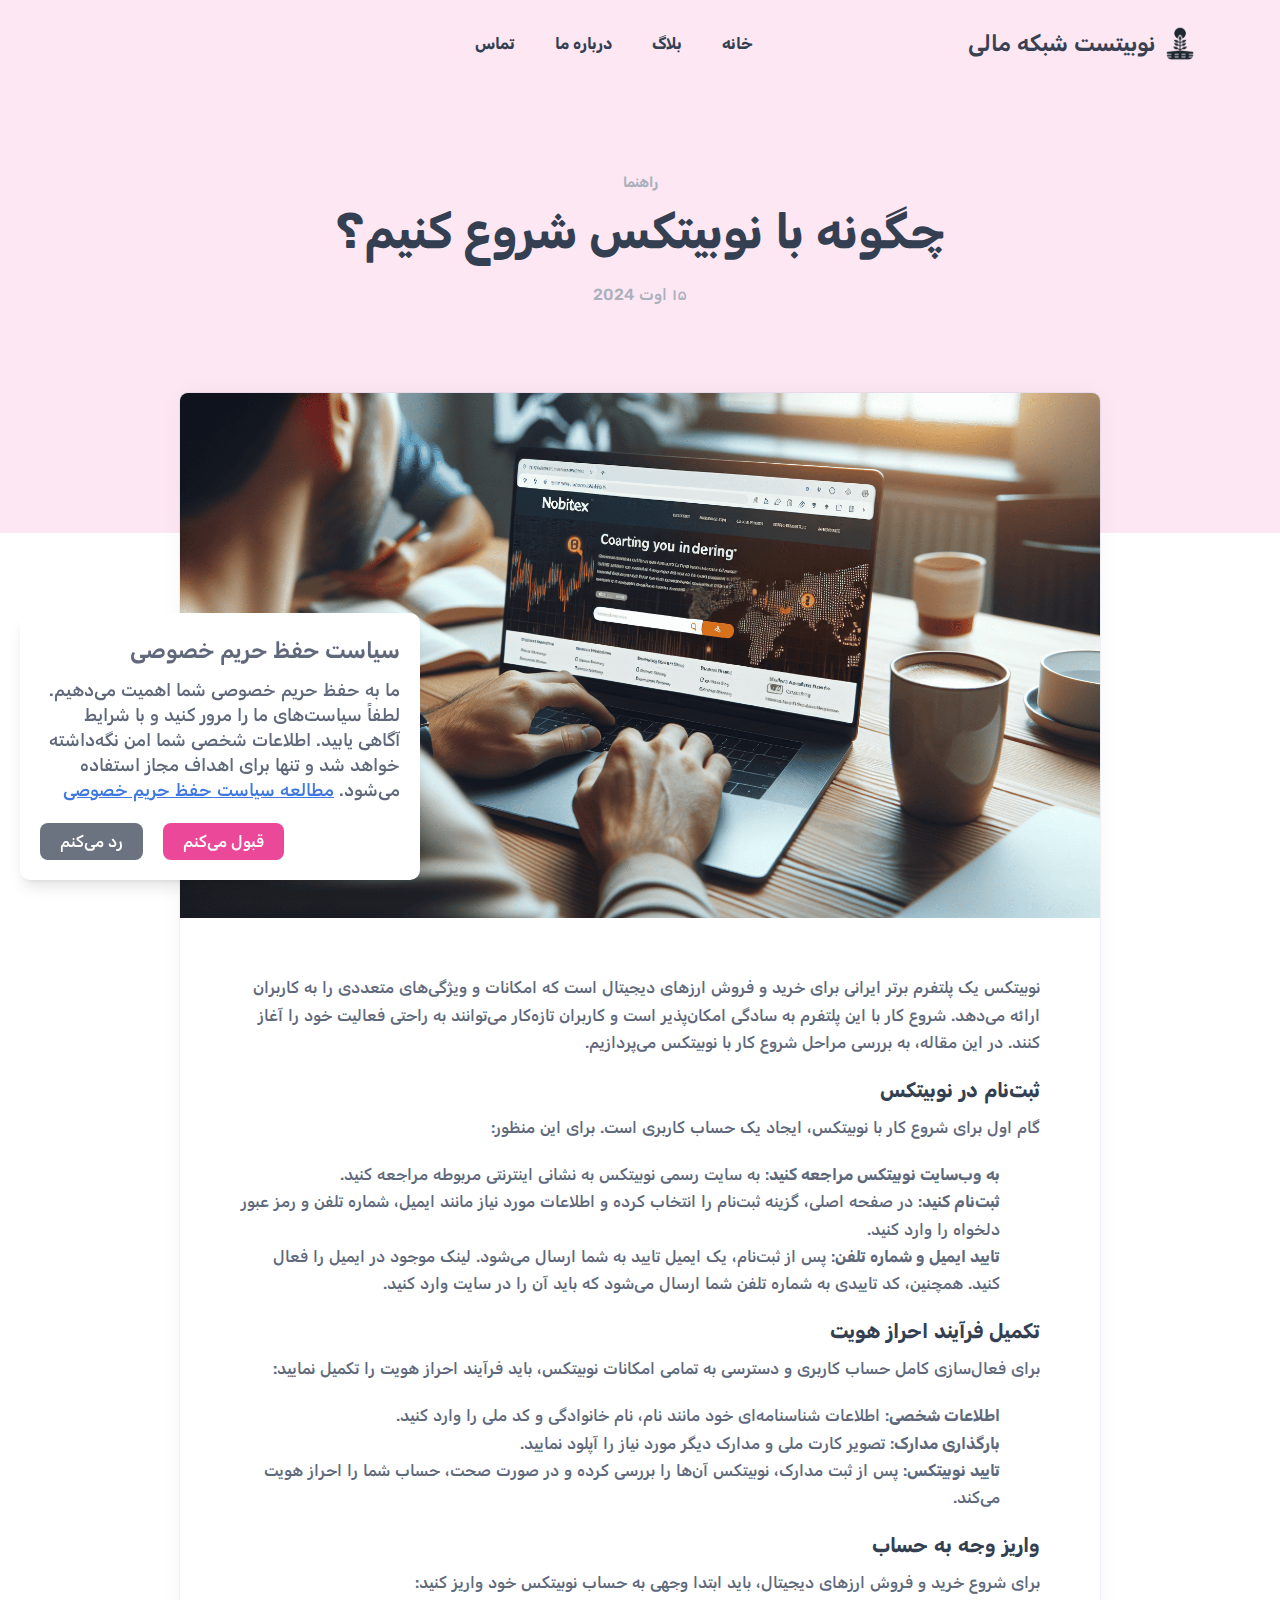
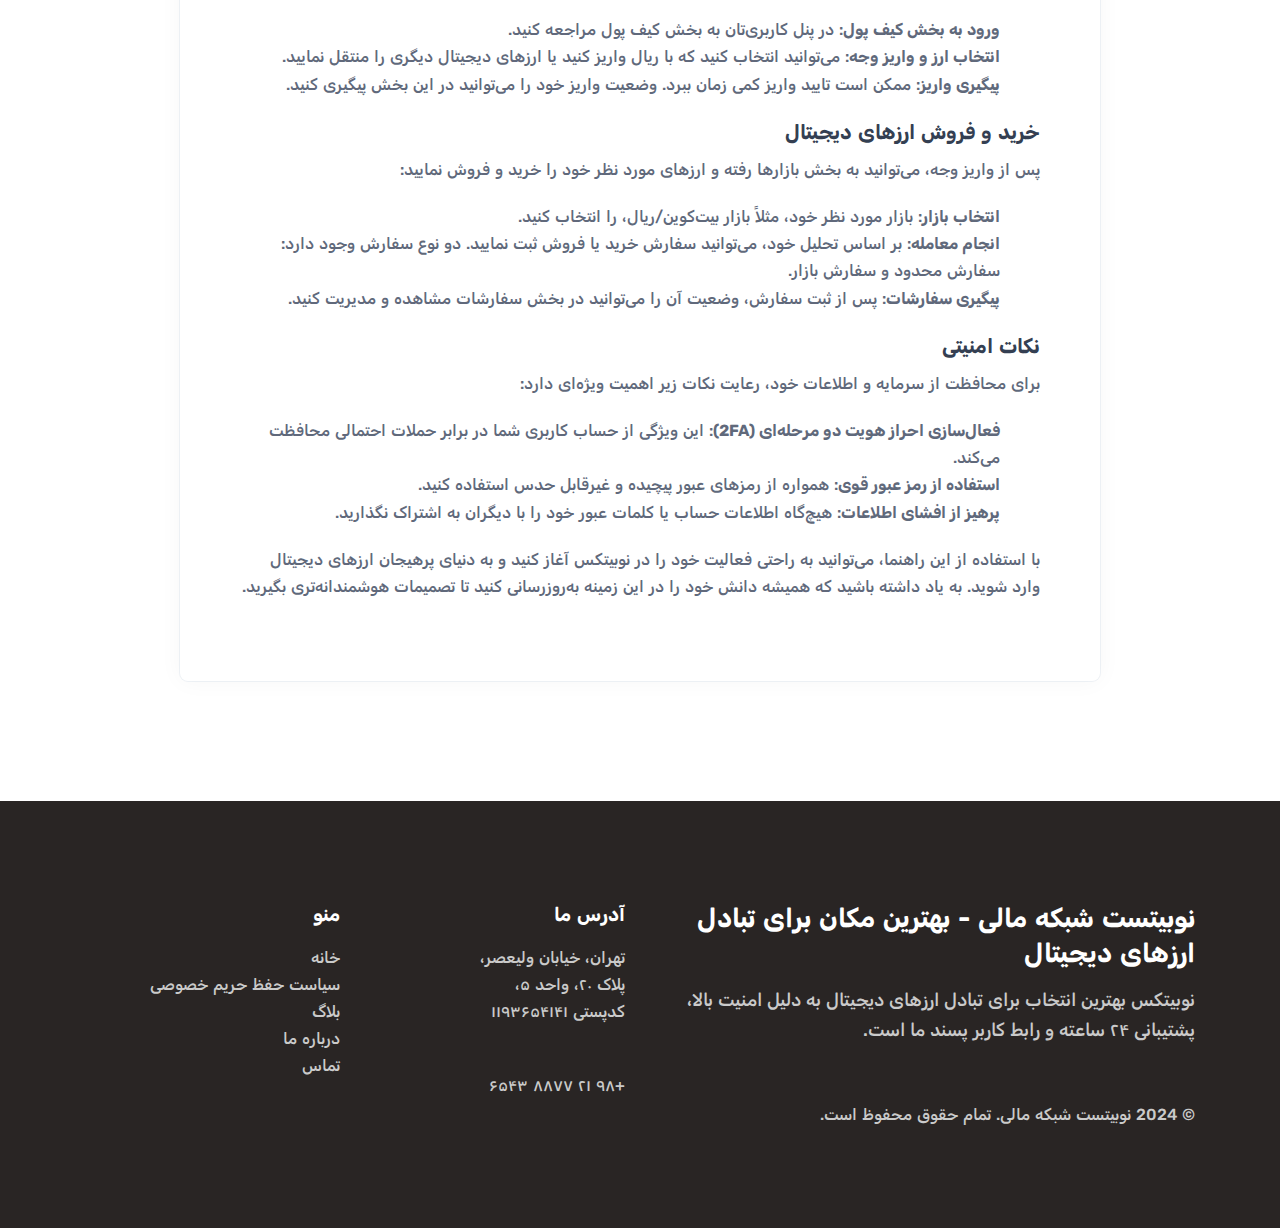
<file: blog/start-with-nobitex.html>
<!DOCTYPE html>
<html lang="fa" dir="rtl"><head>

<meta charset="utf-8">
<meta name="viewport" content="width=device-width,initial-scale=1">
<title>چگونه با نوبیتکس شروع کنیم؟</title>
<link rel="icon" type="image/x-icon" href="../images/favicon.ico">
<meta name="description" content="شروع کار با نوبیتکس ساده و سریع است. این مقاله راهنمایی جامع برای کاربران تازه‌کار ارائه می‌دهد.">
<link rel="preconnect" href="https://fonts.googleapis.com">
<link rel="preconnect" href="https://fonts.gstatic.com" crossorigin="">
<link href="https://fonts.googleapis.com/css2?family=Rubik:ital,wght@0,300..900;1,300..900&display=swap" rel="stylesheet">
<link rel="stylesheet" href="../styles.css">
<style>
body { font-family: "Rubik", sans-serif; }
</style>
</head>
<body dir="rtl">
<header class="d98pr e5a9l6">
<nav class="ntknfrf u7v2v1 center-nav uffd1 g2s2j">
<div class="z4vii v7r83 rf14 vv47o2 nog6g">
<div class="si4xkj6 zoclfyw">
<a href="../index.html" class="zm8te nog6g">
<div class="g3jo">
<img loading="lazy" src="../images/480bad92.png" class="bq21 pragrsl rvaeuik" alt="">
</div>
<span class="mwzn7y yxm9zf uzz8nzn j9l5y zfph1u6 ox2a">نوبیتست شبکه مالی</span>
</a>
</div>
<div class="yvbv npbbi9 h7yj0s k9pmi" id="lrfgsr">
<div class="t1saevx zagdg w17ujv zm8te nog6g sw6o86y ubd9b da8jt4">
<button type="button" class="dsabt quo6 of34 rvxzzb n6rf91 s3wep cty80u omsk nog6g ng06 wuppc4 qnus29 nxntwq zq9pj" onclick="document.getElementById('lrfgsr').classList.remove('pn6rfd')">
<span class="zatg7d0">Close</span>
<svg class="r3f9v u9nsyy" xmlns="http://www.w3.org/2000/svg" fill="none" viewbox="0 0 24 24" stroke="currentColor" aria-hidden="true">
<path stroke-linecap="round" stroke-linejoin="round" stroke-width="2" d="M6 18L18 6M6 6l12 12"></path>
</svg>
</button>
</div>
<div class="j6pltk h1p44 jna2axx zm8te j0j3o t4pel9">
<ul class="t0li1n">
<li class="mvsovrs">
<a class="efz97cj" href="../index.html">خانه</a>
</li>
<li class="mvsovrs">
<a class="efz97cj" href="../blog/index.html">بلاگ</a>
</li>
<li class="mvsovrs">
<a class="efz97cj" href="../index.html#about">درباره ما</a>
</li>
<li class="mvsovrs">
<a class="efz97cj" href="../index.html#contact">تماس</a>
</li>
</ul>
</div>
</div>
<div class="rs8vu0s zoclfyw rg4h1p v4ziq">
<ul class="t0li1n pb3i8 assce83 v4ziq">
<li class="mvsovrs zagdg w17ujv">
<button class="xr7860m" onclick="document.getElementById('lrfgsr').classList.add('pn6rfd')">
<span></span>
</button>
</li>
</ul>
</div>
</div>
</nav>
</header><section class="e5a9l6">
<div class="z4vii r5737 llg4z hmt59m ab3dzo rda4 x587oal vnhv w42ut y9r0z">
<div class="zm8te jv4o2 owhvin">
<div class="eev0ien b6jy86 x6mltt zoclfyw vq707 ewjs ju7tw3 ytbsw6t">
<div class="post-header ky1h">
<div class="omsk qdjgv8q vkd0 anywc2c sz00 q2fmtw g6y43o text-line d98pr i5p2e">
<span>راهنما</span>
</div>
<h1 class="x4o0 sz00 oxz5rj gx0lb60 owv6">
چگونه با نوبیتکس شروع کنیم؟
</h1>
<ul class="ll7g q2fmtw funa9x xnp7 btll eb0y7fs">
<li class="post-date w96885"><span>۱۵ اوت 2024</span></li>
</ul>
</div>
</div>
</div>
</div>
</section>
<section class="taur92w">
<div class="z4vii q9tgw3 abkbj sw9vv im5ik">
<div class="zm8te jv4o2 owhvin">
<div class="ovlrlvg b6jy86 zoclfyw vq707 ewjs ju7tw3 ytbsw6t">
<div class="ar4yr g3hw tnoix">
<div class="rbp2m">
<div class="cuuzqy">
<img loading="lazy" src="../images/a59b25ae.png" class="zoclfyw yowa z79t8" alt="">
</div>
<div class="h65euuw l307w xckf ueipv2c gdojogv o9c0b6w">
<div class="classic-view">
<article class="j7od zr9x6a8">
<div class="d98pr h5jp3">
<p>نوبیتکس یک پلتفرم برتر ایرانی برای خرید و فروش ارزهای دیجیتال است که امکانات و ویژگی‌های متعددی را به کاربران ارائه می‌دهد. شروع کار با این پلتفرم به سادگی امکان‌پذیر است و کاربران تازه‌کار می‌توانند به راحتی فعالیت خود را آغاز کنند. در این مقاله، به بررسی مراحل شروع کار با نوبیتکس می‌پردازیم.</p>
<h3 class="yxm9zf">ثبت‌نام در نوبیتکس</h3>
<p>گام اول برای شروع کار با نوبیتکس، ایجاد یک حساب کاربری است. برای این منظور:</p>
<ol>
<li><strong>به وب‌سایت نوبیتکس مراجعه کنید</strong>: به سایت رسمی نوبیتکس به نشانی اینترنتی مربوطه مراجعه کنید.</li>
<li><strong>ثبت‌نام کنید</strong>: در صفحه اصلی، گزینه ثبت‌نام را انتخاب کرده و اطلاعات مورد نیاز مانند ایمیل، شماره تلفن و رمز عبور دلخواه را وارد کنید.</li>
<li><strong>تایید ایمیل و شماره تلفن</strong>: پس از ثبت‌نام، یک ایمیل تایید به شما ارسال می‌شود. لینک موجود در ایمیل را فعال کنید. همچنین، کد تاییدی به شماره تلفن شما ارسال می‌شود که باید آن را در سایت وارد کنید.</li>
</ol>
<h3 class="yxm9zf">تکمیل فرآیند احراز هویت</h3>
<p>برای فعال‌سازی کامل حساب کاربری و دسترسی به تمامی امکانات نوبیتکس، باید فرآیند احراز هویت را تکمیل نمایید:</p>
<ol>
<li><strong>اطلاعات شخصی</strong>: اطلاعات شناسنامه‌ای خود مانند نام، نام خانوادگی و کد ملی را وارد کنید.</li>
<li><strong>بارگذاری مدارک</strong>: تصویر کارت ملی و مدارک دیگر مورد نیاز را آپلود نمایید.</li>
<li><strong>تایید نوبیتکس</strong>: پس از ثبت مدارک، نوبیتکس آن‌ها را بررسی کرده و در صورت صحت، حساب شما را احراز هویت می‌کند.</li>
</ol>
<h3 class="yxm9zf">واریز وجه به حساب</h3>
<p>برای شروع خرید و فروش ارزهای دیجیتال، باید ابتدا وجهی به حساب نوبیتکس خود واریز کنید:</p>
<ol>
<li><strong>ورود به بخش کیف پول</strong>: در پنل کاربری‌تان به بخش کیف پول مراجعه کنید.</li>
<li><strong>انتخاب ارز و واریز وجه</strong>: می‌توانید انتخاب کنید که با ریال واریز کنید یا ارزهای دیجیتال دیگری را منتقل نمایید.</li>
<li><strong>پیگیری واریز</strong>: ممکن است تایید واریز کمی زمان ببرد. وضعیت واریز خود را می‌توانید در این بخش پیگیری کنید.</li>
</ol>
<h3 class="yxm9zf">خرید و فروش ارزهای دیجیتال</h3>
<p>پس از واریز وجه، می‌توانید به بخش بازارها رفته و ارزهای مورد نظر خود را خرید و فروش نمایید:</p>
<ol>
<li><strong>انتخاب بازار</strong>: بازار مورد نظر خود، مثلاً بازار بیت‌کوین/ریال، را انتخاب کنید.</li>
<li><strong>انجام معامله</strong>: بر اساس تحلیل خود، می‌توانید سفارش خرید یا فروش ثبت نمایید. دو نوع سفارش وجود دارد: سفارش محدود و سفارش بازار.</li>
<li><strong>پیگیری سفارشات</strong>: پس از ثبت سفارش، وضعیت آن را می‌توانید در بخش سفارشات مشاهده و مدیریت کنید.</li>
</ol>
<h3 class="yxm9zf">نکات امنیتی</h3>
<p>برای محافظت از سرمایه و اطلاعات خود، رعایت نکات زیر اهمیت ویژه‌ای دارد:</p>
<ul>
<li><strong>فعال‌سازی احراز هویت دو مرحله‌ای (2FA)</strong>: این ویژگی از حساب کاربری شما در برابر حملات احتمالی محافظت می‌کند.</li>
<li><strong>استفاده از رمز عبور قوی</strong>: همواره از رمزهای عبور پیچیده و غیرقابل حدس استفاده کنید.</li>
<li><strong>پرهیز از افشای اطلاعات</strong>: هیچ‌گاه اطلاعات حساب یا کلمات عبور خود را با دیگران به اشتراک نگذارید.</li>
</ul>
<p>با استفاده از این راهنما، می‌توانید به راحتی فعالیت خود را در نوبیتکس آغاز کنید و به دنیای پرهیجان ارزهای دیجیتال وارد شوید. به یاد داشته باشید که همیشه دانش خود را در این زمینه به‌روزرسانی کنید تا تصمیمات هوشمندانه‌تری بگیرید.</p>
</div>
</article>
</div>
</div>
</div>
</div>
</div>
</div>
</div>
</section><footer class="y02pw4m aoj6 pc60">
<div class="xrnrnx">
<footer class="aoj6 pc60">
<div class="z4vii f1ud dsg5fr ac2vz tuzj3">
<div class="zm8te jv4o2 owhvin dqs1hv jmt0 behidlv">
<div class="ngwxgr6 whr1o l9jb25 zoclfyw vq707 ewjs ju7tw3 jmt0 behidlv xb5u">
<div class="widget pc60 zm8te j0j3o zgzo14 u2ccmn">
<div class="be9s">
<h3 class="lj774i1 h9g2cp d82a epkgy">نوبیتست شبکه مالی - بهترین مکان برای تبادل ارزهای دیجیتال</h3>
<p class="lead puo7we pum5 po9at h5jp3">
نوبیتکس بهترین انتخاب برای تبادل ارزهای دیجیتال به دلیل امنیت بالا، پشتیبانی ۲۴ ساعته و رابط کاربر پسند ما است.
</p>
</div>
© 2024 نوبیتست شبکه مالی. تمام حقوق محفوظ است.
</div>
</div>
<div class="z2xj d954kda ltf2z zoclfyw vq707 ewjs ju7tw3 jmt0 behidlv xb5u">
<div class="widget pc60">
<h4 class="widget-title rmvj h9g2cp">آدرس ما</h4>
<address class="naerqc xxl:!pr-28 r8og ipm9r pr8u83z owv6">تهران، خیابان ولیعصر، پلاک ۲۰، واحد ۵، کدپستی ۱۱۹۳۶۵۴۱۴۱</address>
<br> +۹۸ ۲۱ ۸۸۷۷ ۶۵۴۳
</div>
</div>
<div class="z2xj d954kda ltf2z zoclfyw vq707 ewjs ju7tw3 jmt0 behidlv xb5u">
<div class="widget pc60">
<h4 class="widget-title rmvj h9g2cp">منو</h4>
<ul class="ti0ujvd btll vr0u">
<li>
<a class="pc60 t71g" href="../index.html">خانه</a>
</li>
<li>
<a class="pc60 t71g" href="../privacy-policy.html">سیاست حفظ حریم خصوصی</a>
</li>
<li>
<a class="pc60 t71g" href="../blog/index.html">بلاگ</a>
</li>
<li>
<a class="pc60 t71g" href="../index.html#about">درباره ما</a>
</li>
<li>
<a class="pc60 t71g" href="../index.html#contact">تماس</a>
</li>
</ul>
</div>
</div>
</div>
</div>
</footer>
</div>
</footer><div id="lk5u51" class="bvkl4 ca31wu gyxm5nw pjzg q97uaq d4de2o9 gqhg28 lbgxx rvaeuik m9px">
<div class="uzfrk uzz8nzn">سیاست حفظ حریم خصوصی</div>
<p class="rf4x70l afqex">
ما به حفظ حریم خصوصی شما اهمیت می‌دهیم. لطفاً سیاست‌های ما را مرور کنید و با شرایط آگاهی یابید. اطلاعات شخصی شما امن نگه‌داشته خواهد شد و تنها برای اهداف مجاز استفاده می‌شود.
<a class="dhh215b" href="../privacy-policy.html">مطالعه سیاست حفظ حریم خصوصی</a>
</p>
<div class="re37eat zm8te wmsdi bo1c68z">
<button onclick="document.getElementById('lk5u51').style.display = 'none'" class="pxuewsb rmvj megke z6uzt d64s o3rj">
قبول می‌کنم
</button>
<button onclick="document.getElementById('lk5u51').style.display = 'none'" class="cz2vq rmvj megke z6uzt d64s t7nq9j7">
رد می‌کنم
</button>
</div>
</div>
</body></html>
</file>
<file: styles.css>
:root{--animate-duration:1s;--animate-delay:1s;--animate-repeat:1}@keyframes bounce{0%,20%,53%,to{animation-timing-function:cubic-bezier(.215,.61,.355,1);transform:translateZ(0)}40%,43%{animation-timing-function:cubic-bezier(.755,.05,.855,.06);transform:translate3d(0,-30px,0) scaleY(1.1)}70%{animation-timing-function:cubic-bezier(.755,.05,.855,.06);transform:translate3d(0,-15px,0) scaleY(1.05)}80%{transform:translateZ(0) scaleY(.95);transition-timing-function:cubic-bezier(.215,.61,.355,1)}90%{transform:translate3d(0,-4px,0) scaleY(1.02)}}@keyframes flash{0%,50%,to{opacity:1}25%,75%{opacity:0}}@keyframes pulse{0%{transform:scaleX(1)}50%{transform:scale3d(1.05,1.05,1.05)}to{transform:scaleX(1)}}@keyframes rubberBand{0%{transform:scaleX(1)}30%{transform:scale3d(1.25,.75,1)}40%{transform:scale3d(.75,1.25,1)}50%{transform:scale3d(1.15,.85,1)}65%{transform:scale3d(.95,1.05,1)}75%{transform:scale3d(1.05,.95,1)}to{transform:scaleX(1)}}@keyframes shakeX{0%,to{transform:translateZ(0)}10%,30%,50%,70%,90%{transform:translate3d(-10px,0,0)}20%,40%,60%,80%{transform:translate3d(10px,0,0)}}@keyframes shakeY{0%,to{transform:translateZ(0)}10%,30%,50%,70%,90%{transform:translate3d(0,-10px,0)}20%,40%,60%,80%{transform:translate3d(0,10px,0)}}@keyframes headShake{0%{transform:translateX(0)}6.5%{transform:translateX(-6px) rotateY(-9deg)}18.5%{transform:translateX(5px) rotateY(7deg)}31.5%{transform:translateX(-3px) rotateY(-5deg)}43.5%{transform:translateX(2px) rotateY(3deg)}50%{transform:translateX(0)}}@keyframes swing{20%{transform:rotate(15deg)}40%{transform:rotate(-10deg)}60%{transform:rotate(5deg)}80%{transform:rotate(-5deg)}to{transform:rotate(0deg)}}@keyframes tada{0%{transform:scaleX(1)}10%,20%{transform:scale3d(.9,.9,.9) rotate(-3deg)}30%,50%,70%,90%{transform:scale3d(1.1,1.1,1.1) rotate(3deg)}40%,60%,80%{transform:scale3d(1.1,1.1,1.1) rotate(-3deg)}to{transform:scaleX(1)}}@keyframes wobble{0%{transform:translateZ(0)}15%{transform:translate3d(-25%,0,0) rotate(-5deg)}30%{transform:translate3d(20%,0,0) rotate(3deg)}45%{transform:translate3d(-15%,0,0) rotate(-3deg)}60%{transform:translate3d(10%,0,0) rotate(2deg)}75%{transform:translate3d(-5%,0,0) rotate(-1deg)}to{transform:translateZ(0)}}@keyframes jello{0%,11.1%,to{transform:translateZ(0)}22.2%{transform:skewX(-12.5deg) skewY(-12.5deg)}33.3%{transform:skewX(6.25deg) skewY(6.25deg)}44.4%{transform:skewX(-3.125deg) skewY(-3.125deg)}55.5%{transform:skewX(1.5625deg) skewY(1.5625deg)}66.6%{transform:skewX(-.78125deg) skewY(-.78125deg)}77.7%{transform:skewX(.390625deg) skewY(.390625deg)}88.8%{transform:skewX(-.1953125deg) skewY(-.1953125deg)}}@keyframes heartBeat{0%{transform:scale(1)}14%{transform:scale(1.3)}28%{transform:scale(1)}42%{transform:scale(1.3)}70%{transform:scale(1)}}@keyframes backInDown{0%{opacity:.7;transform:translateY(-1200px) scale(.7)}80%{opacity:.7;transform:translateY(0) scale(.7)}to{opacity:1;transform:scale(1)}}@keyframes backInLeft{0%{opacity:.7;transform:translateX(-2000px) scale(.7)}80%{opacity:.7;transform:translateX(0) scale(.7)}to{opacity:1;transform:scale(1)}}@keyframes backInRight{0%{opacity:.7;transform:translateX(2000px) scale(.7)}80%{opacity:.7;transform:translateX(0) scale(.7)}to{opacity:1;transform:scale(1)}}@keyframes backInUp{0%{opacity:.7;transform:translateY(1200px) scale(.7)}80%{opacity:.7;transform:translateY(0) scale(.7)}to{opacity:1;transform:scale(1)}}@keyframes backOutDown{0%{opacity:1;transform:scale(1)}20%{opacity:.7;transform:translateY(0) scale(.7)}to{opacity:.7;transform:translateY(700px) scale(.7)}}@keyframes backOutLeft{0%{opacity:1;transform:scale(1)}20%{opacity:.7;transform:translateX(0) scale(.7)}to{opacity:.7;transform:translateX(-2000px) scale(.7)}}@keyframes backOutRight{0%{opacity:1;transform:scale(1)}20%{opacity:.7;transform:translateX(0) scale(.7)}to{opacity:.7;transform:translateX(2000px) scale(.7)}}@keyframes backOutUp{0%{opacity:1;transform:scale(1)}20%{opacity:.7;transform:translateY(0) scale(.7)}to{opacity:.7;transform:translateY(-700px) scale(.7)}}@keyframes bounceIn{0%,20%,40%,60%,80%,to{animation-timing-function:cubic-bezier(.215,.61,.355,1)}0%{opacity:0;transform:scale3d(.3,.3,.3)}20%{transform:scale3d(1.1,1.1,1.1)}40%{transform:scale3d(.9,.9,.9)}60%{opacity:1;transform:scale3d(1.03,1.03,1.03)}80%{transform:scale3d(.97,.97,.97)}to{opacity:1;transform:scaleX(1)}}@keyframes bounceInDown{0%,60%,75%,90%,to{animation-timing-function:cubic-bezier(.215,.61,.355,1)}0%{opacity:0;transform:translate3d(0,-3000px,0) scaleY(3)}60%{opacity:1;transform:translate3d(0,25px,0) scaleY(.9)}75%{transform:translate3d(0,-10px,0) scaleY(.95)}90%{transform:translate3d(0,5px,0) scaleY(.985)}to{transform:translateZ(0)}}@keyframes bounceInLeft{0%,60%,75%,90%,to{animation-timing-function:cubic-bezier(.215,.61,.355,1)}0%{opacity:0;transform:translate3d(-3000px,0,0) scaleX(3)}60%{opacity:1;transform:translate3d(25px,0,0) scaleX(1)}75%{transform:translate3d(-10px,0,0) scaleX(.98)}90%{transform:translate3d(5px,0,0) scaleX(.995)}to{transform:translateZ(0)}}@keyframes bounceInRight{0%,60%,75%,90%,to{animation-timing-function:cubic-bezier(.215,.61,.355,1)}0%{opacity:0;transform:translate3d(3000px,0,0) scaleX(3)}60%{opacity:1;transform:translate3d(-25px,0,0) scaleX(1)}75%{transform:translate3d(10px,0,0) scaleX(.98)}90%{transform:translate3d(-5px,0,0) scaleX(.995)}to{transform:translateZ(0)}}@keyframes bounceInUp{0%,60%,75%,90%,to{animation-timing-function:cubic-bezier(.215,.61,.355,1)}0%{opacity:0;transform:translate3d(0,3000px,0) scaleY(5)}60%{opacity:1;transform:translate3d(0,-20px,0) scaleY(.9)}75%{transform:translate3d(0,10px,0) scaleY(.95)}90%{transform:translate3d(0,-5px,0) scaleY(.985)}to{transform:translateZ(0)}}@keyframes bounceOut{20%{transform:scale3d(.9,.9,.9)}50%,55%{opacity:1;transform:scale3d(1.1,1.1,1.1)}to{opacity:0;transform:scale3d(.3,.3,.3)}}@keyframes bounceOutDown{20%{transform:translate3d(0,10px,0) scaleY(.985)}40%,45%{opacity:1;transform:translate3d(0,-20px,0) scaleY(.9)}to{opacity:0;transform:translate3d(0,2000px,0) scaleY(3)}}@keyframes bounceOutLeft{20%{opacity:1;transform:translate3d(20px,0,0) scaleX(.9)}to{opacity:0;transform:translate3d(-2000px,0,0) scaleX(2)}}@keyframes bounceOutRight{20%{opacity:1;transform:translate3d(-20px,0,0) scaleX(.9)}to{opacity:0;transform:translate3d(2000px,0,0) scaleX(2)}}@keyframes bounceOutUp{20%{transform:translate3d(0,-10px,0) scaleY(.985)}40%,45%{opacity:1;transform:translate3d(0,20px,0) scaleY(.9)}to{opacity:0;transform:translate3d(0,-2000px,0) scaleY(3)}}@keyframes fadeInDownBig{0%{opacity:0;transform:translate3d(0,-2000px,0)}to{opacity:1;transform:translateZ(0)}}@keyframes fadeInLeft{0%{opacity:0;transform:translate3d(-100%,0,0)}to{opacity:1;transform:translateZ(0)}}@keyframes fadeInLeftBig{0%{opacity:0;transform:translate3d(-2000px,0,0)}to{opacity:1;transform:translateZ(0)}}@keyframes fadeInRight{0%{opacity:0;transform:translate3d(100%,0,0)}to{opacity:1;transform:translateZ(0)}}@keyframes fadeInRightBig{0%{opacity:0;transform:translate3d(2000px,0,0)}to{opacity:1;transform:translateZ(0)}}@keyframes fadeInUp{0%{opacity:0;transform:translate3d(0,100%,0)}to{opacity:1;transform:translateZ(0)}}@keyframes fadeInUpBig{0%{opacity:0;transform:translate3d(0,2000px,0)}to{opacity:1;transform:translateZ(0)}}@keyframes fadeInTopLeft{0%{opacity:0;transform:translate3d(-100%,-100%,0)}to{opacity:1;transform:translateZ(0)}}@keyframes fadeInTopRight{0%{opacity:0;transform:translate3d(100%,-100%,0)}to{opacity:1;transform:translateZ(0)}}@keyframes fadeInBottomLeft{0%{opacity:0;transform:translate3d(-100%,100%,0)}to{opacity:1;transform:translateZ(0)}}@keyframes fadeInBottomRight{0%{opacity:0;transform:translate3d(100%,100%,0)}to{opacity:1;transform:translateZ(0)}}@keyframes fadeOut{0%{opacity:1}to{opacity:0}}@keyframes fadeOutDown{0%{opacity:1}to{opacity:0;transform:translate3d(0,100%,0)}}@keyframes fadeOutDownBig{0%{opacity:1}to{opacity:0;transform:translate3d(0,2000px,0)}}@keyframes fadeOutLeft{0%{opacity:1}to{opacity:0;transform:translate3d(-100%,0,0)}}@keyframes fadeOutLeftBig{0%{opacity:1}to{opacity:0;transform:translate3d(-2000px,0,0)}}@keyframes fadeOutRight{0%{opacity:1}to{opacity:0;transform:translate3d(100%,0,0)}}@keyframes fadeOutRightBig{0%{opacity:1}to{opacity:0;transform:translate3d(2000px,0,0)}}@keyframes fadeOutUp{0%{opacity:1}to{opacity:0;transform:translate3d(0,-100%,0)}}@keyframes fadeOutUpBig{0%{opacity:1}to{opacity:0;transform:translate3d(0,-2000px,0)}}@keyframes fadeOutTopLeft{0%{opacity:1;transform:translateZ(0)}to{opacity:0;transform:translate3d(-100%,-100%,0)}}@keyframes fadeOutTopRight{0%{opacity:1;transform:translateZ(0)}to{opacity:0;transform:translate3d(100%,-100%,0)}}@keyframes fadeOutBottomRight{0%{opacity:1;transform:translateZ(0)}to{opacity:0;transform:translate3d(100%,100%,0)}}@keyframes fadeOutBottomLeft{0%{opacity:1;transform:translateZ(0)}to{opacity:0;transform:translate3d(-100%,100%,0)}}@keyframes flip{0%{animation-timing-function:ease-out;transform:perspective(400px) scaleX(1) translateZ(0) rotateY(-1turn)}40%{animation-timing-function:ease-out;transform:perspective(400px) scaleX(1) translateZ(150px) rotateY(-190deg)}50%{animation-timing-function:ease-in;transform:perspective(400px) scaleX(1) translateZ(150px) rotateY(-170deg)}80%{animation-timing-function:ease-in;transform:perspective(400px) scale3d(.95,.95,.95) translateZ(0) rotateY(0deg)}to{animation-timing-function:ease-in;transform:perspective(400px) scaleX(1) translateZ(0) rotateY(0deg)}}@keyframes flipInX{0%{animation-timing-function:ease-in;opacity:0;transform:perspective(400px) rotateX(90deg)}40%{animation-timing-function:ease-in;transform:perspective(400px) rotateX(-20deg)}60%{opacity:1;transform:perspective(400px) rotateX(10deg)}80%{transform:perspective(400px) rotateX(-5deg)}to{transform:perspective(400px)}}@keyframes flipInY{0%{animation-timing-function:ease-in;opacity:0;transform:perspective(400px) rotateY(90deg)}40%{animation-timing-function:ease-in;transform:perspective(400px) rotateY(-20deg)}60%{opacity:1;transform:perspective(400px) rotateY(10deg)}80%{transform:perspective(400px) rotateY(-5deg)}to{transform:perspective(400px)}}@keyframes flipOutX{0%{transform:perspective(400px)}30%{opacity:1;transform:perspective(400px) rotateX(-20deg)}to{opacity:0;transform:perspective(400px) rotateX(90deg)}}@keyframes flipOutY{0%{transform:perspective(400px)}30%{opacity:1;transform:perspective(400px) rotateY(-15deg)}to{opacity:0;transform:perspective(400px) rotateY(90deg)}}@keyframes lightSpeedInRight{0%{opacity:0;transform:translate3d(100%,0,0) skewX(-30deg)}60%{opacity:1;transform:skewX(20deg)}80%{transform:skewX(-5deg)}to{transform:translateZ(0)}}@keyframes lightSpeedInLeft{0%{opacity:0;transform:translate3d(-100%,0,0) skewX(30deg)}60%{opacity:1;transform:skewX(-20deg)}80%{transform:skewX(5deg)}to{transform:translateZ(0)}}@keyframes lightSpeedOutRight{0%{opacity:1}to{opacity:0;transform:translate3d(100%,0,0) skewX(30deg)}}@keyframes lightSpeedOutLeft{0%{opacity:1}to{opacity:0;transform:translate3d(-100%,0,0) skewX(-30deg)}}@keyframes rotateIn{0%{opacity:0;transform:rotate(-200deg)}to{opacity:1;transform:translateZ(0)}}@keyframes rotateInDownLeft{0%{opacity:0;transform:rotate(-45deg)}to{opacity:1;transform:translateZ(0)}}@keyframes rotateInDownRight{0%{opacity:0;transform:rotate(45deg)}to{opacity:1;transform:translateZ(0)}}@keyframes rotateInUpLeft{0%{opacity:0;transform:rotate(45deg)}to{opacity:1;transform:translateZ(0)}}@keyframes rotateInUpRight{0%{opacity:0;transform:rotate(-90deg)}to{opacity:1;transform:translateZ(0)}}@keyframes rotateOut{0%{opacity:1}to{opacity:0;transform:rotate(200deg)}}@keyframes rotateOutDownLeft{0%{opacity:1}to{opacity:0;transform:rotate(45deg)}}@keyframes rotateOutDownRight{0%{opacity:1}to{opacity:0;transform:rotate(-45deg)}}@keyframes rotateOutUpLeft{0%{opacity:1}to{opacity:0;transform:rotate(-45deg)}}@keyframes rotateOutUpRight{0%{opacity:1}to{opacity:0;transform:rotate(90deg)}}@keyframes hinge{0%{animation-timing-function:ease-in-out}20%,60%{animation-timing-function:ease-in-out;transform:rotate(80deg)}40%,80%{animation-timing-function:ease-in-out;opacity:1;transform:rotate(60deg)}to{opacity:0;transform:translate3d(0,700px,0)}}@keyframes jackInTheBox{0%{opacity:0;transform:scale(.1) rotate(30deg);transform-origin:center bottom}50%{transform:rotate(-10deg)}70%{transform:rotate(3deg)}to{opacity:1;transform:scale(1)}}@keyframes rollIn{0%{opacity:0;transform:translate3d(-100%,0,0) rotate(-120deg)}to{opacity:1;transform:translateZ(0)}}@keyframes rollOut{0%{opacity:1}to{opacity:0;transform:translate3d(100%,0,0) rotate(120deg)}}@keyframes zoomIn{0%{opacity:0;transform:scale3d(.3,.3,.3)}50%{opacity:1}}@keyframes zoomInDown{0%{animation-timing-function:cubic-bezier(.55,.055,.675,.19);opacity:0;transform:scale3d(.1,.1,.1) translate3d(0,-1000px,0)}60%{animation-timing-function:cubic-bezier(.175,.885,.32,1);opacity:1;transform:scale3d(.475,.475,.475) translate3d(0,60px,0)}}@keyframes zoomInLeft{0%{animation-timing-function:cubic-bezier(.55,.055,.675,.19);opacity:0;transform:scale3d(.1,.1,.1) translate3d(-1000px,0,0)}60%{animation-timing-function:cubic-bezier(.175,.885,.32,1);opacity:1;transform:scale3d(.475,.475,.475) translate3d(10px,0,0)}}@keyframes zoomInRight{0%{animation-timing-function:cubic-bezier(.55,.055,.675,.19);opacity:0;transform:scale3d(.1,.1,.1) translate3d(1000px,0,0)}60%{animation-timing-function:cubic-bezier(.175,.885,.32,1);opacity:1;transform:scale3d(.475,.475,.475) translate3d(-10px,0,0)}}@keyframes zoomInUp{0%{animation-timing-function:cubic-bezier(.55,.055,.675,.19);opacity:0;transform:scale3d(.1,.1,.1) translate3d(0,1000px,0)}60%{animation-timing-function:cubic-bezier(.175,.885,.32,1);opacity:1;transform:scale3d(.475,.475,.475) translate3d(0,-60px,0)}}@keyframes zoomOut{0%{opacity:1}50%{opacity:0;transform:scale3d(.3,.3,.3)}to{opacity:0}}@keyframes zoomOutDown{40%{animation-timing-function:cubic-bezier(.55,.055,.675,.19);opacity:1;transform:scale3d(.475,.475,.475) translate3d(0,-60px,0)}to{animation-timing-function:cubic-bezier(.175,.885,.32,1);opacity:0;transform:scale3d(.1,.1,.1) translate3d(0,2000px,0)}}@keyframes zoomOutLeft{40%{opacity:1;transform:scale3d(.475,.475,.475) translate3d(42px,0,0)}to{opacity:0;transform:scale(.1) translate3d(-2000px,0,0)}}@keyframes zoomOutRight{40%{opacity:1;transform:scale3d(.475,.475,.475) translate3d(-42px,0,0)}to{opacity:0;transform:scale(.1) translate3d(2000px,0,0)}}@keyframes zoomOutUp{40%{animation-timing-function:cubic-bezier(.55,.055,.675,.19);opacity:1;transform:scale3d(.475,.475,.475) translate3d(0,60px,0)}to{animation-timing-function:cubic-bezier(.175,.885,.32,1);opacity:0;transform:scale3d(.1,.1,.1) translate3d(0,-2000px,0)}}@keyframes slideInDown{0%{transform:translate3d(0,-100%,0);visibility:visible}to{transform:translateZ(0)}}@keyframes slideInLeft{0%{transform:translate3d(-100%,0,0);visibility:visible}to{transform:translateZ(0)}}@keyframes slideInRight{0%{transform:translate3d(100%,0,0);visibility:visible}to{transform:translateZ(0)}}@keyframes slideInUp{0%{transform:translate3d(0,100%,0);visibility:visible}to{transform:translateZ(0)}}@keyframes slideOutDown{0%{transform:translateZ(0)}to{transform:translate3d(0,100%,0);visibility:hidden}}@keyframes slideOutLeft{0%{transform:translateZ(0)}to{transform:translate3d(-100%,0,0);visibility:hidden}}@keyframes slideOutRight{0%{transform:translateZ(0)}to{transform:translate3d(100%,0,0);visibility:hidden}}@keyframes slideOutUp{0%{transform:translateZ(0)}to{transform:translate3d(0,-100%,0);visibility:hidden}}*,:after,:before{border:0 solid #e5e7eb;box-sizing:border-box}:after,:before{--tw-content:""}html{line-height:1.5;-webkit-text-size-adjust:100%;font-family:ui-sans-serif,system-ui,sans-serif,Apple Color Emoji,Segoe UI Emoji,Segoe UI Symbol,Noto Color Emoji;font-feature-settings:normal;font-variation-settings:normal;-moz-tab-size:4;-o-tab-size:4;tab-size:4;-webkit-tap-highlight-color:transparent}body{line-height:inherit;margin:0}h1,h2,h3,h4,h5{font-size:inherit;font-weight:inherit}a{color:inherit;text-decoration:inherit}strong{font-weight:bolder}button,input,textarea{color:inherit;font-feature-settings:inherit;font-size:100%;font-variation-settings:inherit;font-weight:inherit;letter-spacing:inherit;line-height:inherit;margin:0;padding:0}button{background-color:transparent;background-image:none;text-transform:none}::-webkit-inner-spin-button,::-webkit-outer-spin-button{height:auto}::-webkit-file-upload-button{-webkit-appearance:button;font:inherit}blockquote,figure,h1,h2,h3,h4,h5,ol,p,ul{margin:0}ol,ul{list-style:none;padding:0}textarea{resize:vertical}input::-moz-placeholder,textarea::-moz-placeholder{color:#9ca3af;opacity:1}input::placeholder,textarea::placeholder{color:#9ca3af;opacity:1}button{cursor:pointer}img,svg{display:block;vertical-align:middle}img{height:auto;max-width:100%}[hidden]{display:none}*,:after,:before{--tw-border-spacing-x:0;--tw-border-spacing-y:0;--tw-translate-x:0;--tw-translate-y:0;--tw-rotate:0;--tw-skew-x:0;--tw-skew-y:0;--tw-scale-x:1;--tw-scale-y:1;--tw-pan-x: ;--tw-pan-y: ;--tw-pinch-zoom: ;--tw-scroll-snap-strictness:proximity;--tw-gradient-from-position: ;--tw-gradient-via-position: ;--tw-gradient-to-position: ;--tw-ordinal: ;--tw-slashed-zero: ;--tw-numeric-figure: ;--tw-numeric-spacing: ;--tw-numeric-fraction: ;--tw-ring-inset: ;--tw-ring-offset-width:0px;--tw-ring-offset-color:#fff;--tw-ring-color:rgba(59,130,246,.5);--tw-ring-offset-shadow:0 0 #0000;--tw-ring-shadow:0 0 #0000;--tw-shadow:0 0 #0000;--tw-shadow-colored:0 0 #0000;--tw-blur: ;--tw-brightness: ;--tw-contrast: ;--tw-grayscale: ;--tw-hue-rotate: ;--tw-invert: ;--tw-saturate: ;--tw-sepia: ;--tw-drop-shadow: ;--tw-backdrop-blur: ;--tw-backdrop-brightness: ;--tw-backdrop-contrast: ;--tw-backdrop-grayscale: ;--tw-backdrop-hue-rotate: ;--tw-backdrop-invert: ;--tw-backdrop-opacity: ;--tw-backdrop-saturate: ;--tw-backdrop-sepia: ;--tw-contain-size: ;--tw-contain-layout: ;--tw-contain-paint: ;--tw-contain-style: }::backdrop{--tw-border-spacing-x:0;--tw-border-spacing-y:0;--tw-translate-x:0;--tw-translate-y:0;--tw-rotate:0;--tw-skew-x:0;--tw-skew-y:0;--tw-scale-x:1;--tw-scale-y:1;--tw-pan-x: ;--tw-pan-y: ;--tw-pinch-zoom: ;--tw-scroll-snap-strictness:proximity;--tw-gradient-from-position: ;--tw-gradient-via-position: ;--tw-gradient-to-position: ;--tw-ordinal: ;--tw-slashed-zero: ;--tw-numeric-figure: ;--tw-numeric-spacing: ;--tw-numeric-fraction: ;--tw-ring-inset: ;--tw-ring-offset-width:0px;--tw-ring-offset-color:#fff;--tw-ring-color:rgba(59,130,246,.5);--tw-ring-offset-shadow:0 0 #0000;--tw-ring-shadow:0 0 #0000;--tw-shadow:0 0 #0000;--tw-shadow-colored:0 0 #0000;--tw-blur: ;--tw-brightness: ;--tw-contrast: ;--tw-grayscale: ;--tw-hue-rotate: ;--tw-invert: ;--tw-saturate: ;--tw-sepia: ;--tw-drop-shadow: ;--tw-backdrop-blur: ;--tw-backdrop-brightness: ;--tw-backdrop-contrast: ;--tw-backdrop-grayscale: ;--tw-backdrop-hue-rotate: ;--tw-backdrop-invert: ;--tw-backdrop-opacity: ;--tw-backdrop-saturate: ;--tw-backdrop-sepia: ;--tw-contain-size: ;--tw-contain-layout: ;--tw-contain-paint: ;--tw-contain-style: }.z4vii{width:100%}@media (min-width:480px){.z4vii{max-width:480px}}@media (min-width:640px){.z4vii{max-width:640px}}@media (min-width:768px){.z4vii{max-width:768px}}@media (min-width:1024px){.z4vii{max-width:1024px}}@media (min-width:1280px){.z4vii{max-width:1280px}}@media (min-width:1536px){.z4vii{max-width:1536px}}.zatg7d0{height:1px;margin:-1px;overflow:hidden;padding:0;position:absolute;width:1px;clip:rect(0,0,0,0);border-width:0;white-space:nowrap}.o150u{pointer-events:none}.e9jbm{visibility:collapse}.bvkl4{position:fixed}.quo6{position:absolute}.k205n{position:relative!important}.d98pr{position:relative}.ca31wu{z-index:50}.w4vt{z-index:2}.pr8u83z{display:block}.w96885{display:inline-block}.rg4h1p{display:flex!important}.zm8te{display:flex}.omsk{display:inline-flex}.g3cq{display:table-cell}.zvhzk9{display:grid}.zfph1u6{display:none}.eb6ij0{height:2.2rem!important}.nullcnb{height:2.6rem!important}.t4pel9{height:100%!important}.ksht{height:3rem}.r3f9v{height:1.5rem}.rk7i{height:40px}.oqyg1{height:calc(2.5rem + 2px)}.idgn{height:auto}.u2ccmn{height:100%}.wkap{max-height:350px}.bq21{max-height:35px}.yowa{max-height:700px}.gh9l6{min-height:calc(2.5rem + 2px)}.xfx3{width:2.2rem!important}.ulvncb{width:2.6rem!important}.d3gk0{width:3rem}.u9nsyy{width:1.5rem}.jxe0i{width:40px}.zoclfyw{width:100%}.m9px{max-width:20rem}.pragrsl{max-width:35px}.ju7tw3{max-width:100%}.vq707{flex:0 0 auto}.l307w{flex:1 1 auto}.lyt9{transform-origin:0 0}.k839{cursor:pointer}.btll{list-style-type:none}.zl6e4{grid-template-columns:repeat(1,minmax(0,1fr))}.pb3i8{flex-direction:row!important}.ubd9b{flex-direction:row}.j0j3o{flex-direction:column}.jv4o2{flex-wrap:wrap}.vv47o2{flex-wrap:nowrap!important}.zgzo14{align-items:flex-start}.assce83{align-items:center!important}.nog6g{align-items:center}.bo1c68z{justify-content:flex-end}.ng06{justify-content:center}.sw6o86y{justify-content:space-between}.bs4o6k6{gap:2.5rem}.hosnm{gap:4rem}.wmsdi{gap:1rem}.t1s35x{align-self:flex-end!important}.us83i5u{overflow:hidden}.ijt7aa{text-overflow:ellipsis}.l511yjz{white-space:nowrap}.c2f0{border-style:solid}.xtxxtb{--tw-bg-opacity:1!important;background-color:rgb(157 23 77/var(--tw-bg-opacity))!important}.xyqn68{--tw-bg-opacity:1!important;background-color:rgb(237 249 246/var(--tw-bg-opacity))!important}.e5a9l6{--tw-bg-opacity:1!important;background-color:rgb(252 231 243/var(--tw-bg-opacity))!important}.ykmwr{--tw-bg-opacity:1!important;background-color:rgb(253 242 248/var(--tw-bg-opacity))!important}.taur92w{--tw-bg-opacity:1!important;background-color:rgb(255 255 255/var(--tw-bg-opacity))!important}.vuic{background-color:inherit!important}.pxuewsb{--tw-bg-opacity:1;background-color:rgb(236 72 153/var(--tw-bg-opacity))}.medznyz{--tw-bg-opacity:1;background-color:rgb(253 242 248/var(--tw-bg-opacity))}.cjbi2h{--tw-bg-opacity:1;background-color:rgb(254 254 254/var(--tw-bg-opacity))}.cz2vq{--tw-bg-opacity:1;background-color:rgb(107 114 128/var(--tw-bg-opacity))}.y02pw4m{--tw-bg-opacity:1;background-color:rgb(41 37 36/var(--tw-bg-opacity))}.rvxzzb{background-color:transparent}.q97uaq{--tw-bg-opacity:1;background-color:rgb(255 255 255/var(--tw-bg-opacity))}.zo7e{background-image:linear-gradient(to bottom,var(--tw-gradient-stops))}.szp7n{--tw-gradient-from:transparent var(--tw-gradient-from-position);--tw-gradient-to:transparent var(--tw-gradient-to-position);--tw-gradient-stops:var(--tw-gradient-from),var(--tw-gradient-to)}.inmyl6{--tw-gradient-to:#fce7f3 var(--tw-gradient-to-position)}.pxzw{background-clip:padding-box}.z79t8{-o-object-fit:cover;object-fit:cover}.i5p2e{vertical-align:top}.g2ja{vertical-align:middle}.han86{font-size:.75rem!important}.v978{font-size:.85rem!important}.atm1xz{font-size:1.05rem!important}.hnv2kl0{font-size:.75rem}.xy2wh{font-size:.8rem}.vfmvsv6{font-size:.9rem}.anywc2c{font-size:.7rem}.ll7g{font-size:.8rem}.pum5{font-size:.9rem}.jsixa9{font-size:1.05rem}.ofl5m{font-size:1.1rem}.wogj{font-size:1rem}.lki1lr{font-size:calc(1.255rem + .06vw)}.cb7odl{font-size:calc(1.305rem + .66vw)}.lsmjxa{font-size:calc(1.325rem + .9vw)}.od007gj{font-size:calc(1.345rem + 1.14vw)}.tu5m,.x4o0{font-size:calc(1.365rem + 1.38vw)}.yxm9zf{font-size:1rem;line-height:1.5rem}.uzfrk{font-size:1.125rem;line-height:1.75rem}.rf4x70l{font-size:.875rem;line-height:1.25rem}.ipbirb{font-weight:500!important}.sz00{font-weight:700}.po9at{font-weight:500}.uzz8nzn{font-weight:600}.qdjgv8q{text-transform:uppercase}.r8og{font-style:normal}.szyhh{line-height:1.25!important}.epkgy{line-height:1.35!important}.butb{line-height:1.3!important}.o8zp{line-height:1.5!important}.acoa{line-height:1.65!important}.kn6u{line-height:1.6!important}.k4bn9p{line-height:1.7!important}.i0s093{line-height:1!important}.i7io{line-height:1.25}.oxz5rj{line-height:1.2}.jnqhr6{line-height:1.35}.ypfcx1t{line-height:1.3}.puo7we{line-height:1.65}.ipm9r{line-height:inherit}.f1twd{line-height:1}.va2c{line-height:1.25}.vkd0{letter-spacing:.02rem}.zlgqo{letter-spacing:normal}.ljh34ax{--tw-text-opacity:1!important;color:rgb(48 137 112/var(--tw-text-opacity))!important}.qrmzh{--tw-text-opacity:1!important;color:rgb(157 23 77/var(--tw-text-opacity))!important}.pqy5h{--tw-text-opacity:1!important;color:rgb(190 24 93/var(--tw-text-opacity))!important}.d82a{--tw-text-opacity:1!important;color:rgb(255 255 255/var(--tw-text-opacity))!important}.b2ogc3{--tw-text-opacity:1;color:rgb(52 63 82/var(--tw-text-opacity))}.zvfrz6o{--tw-text-opacity:1;color:rgb(63 120 224/var(--tw-text-opacity))}.www3y{--tw-text-opacity:1;color:rgb(96 105 123/var(--tw-text-opacity))}.oufxio{--tw-text-opacity:1;color:rgb(149 156 169/var(--tw-text-opacity))}.q2fmtw{--tw-text-opacity:1;color:rgb(170 176 188/var(--tw-text-opacity))}.p06up{--tw-text-opacity:1;color:rgb(190 24 93/var(--tw-text-opacity))}.pc60{--tw-text-opacity:1;color:rgb(202 202 202/var(--tw-text-opacity))}.dsabt{--tw-text-opacity:1;color:rgb(156 163 175/var(--tw-text-opacity))}.j9l5y{--tw-text-opacity:1;color:rgb(55 65 81/var(--tw-text-opacity))}.rmvj{--tw-text-opacity:1;color:rgb(255 255 255/var(--tw-text-opacity))}.dhh215b{text-decoration-line:underline}.aoj6{opacity:1}.mibvz{--tw-shadow:0 0.25rem 1.75rem rgba(30,34,40,.07)!important;--tw-shadow-colored:0 0.25rem 1.75rem var(--tw-shadow-color)!important}.mibvz,.ncx7{box-shadow:var(--tw-ring-offset-shadow,0 0 #0000),var(--tw-ring-shadow,0 0 #0000),var(--tw-shadow)!important}.ncx7{--tw-shadow:0 0 #0000!important;--tw-shadow-colored:0 0 #0000!important}.rzf2{--tw-shadow:0 0 1.25rem rgba(30,34,40,.04);--tw-shadow-colored:0 0 1.25rem var(--tw-shadow-color)}.rzf2,.gqhg28{box-shadow:var(--tw-ring-offset-shadow,0 0 #0000),var(--tw-ring-shadow,0 0 #0000),var(--tw-shadow)}.gqhg28{--tw-shadow:0 10px 15px -3px rgba(0,0,0,.1),0 4px 6px -4px rgba(0,0,0,.1);--tw-shadow-colored:0 10px 15px -3px var(--tw-shadow-color),0 4px 6px -4px var(--tw-shadow-color)}.r3gi3{--tw-shadow:0 4px 6px -1px rgba(0,0,0,.1),0 2px 4px -2px rgba(0,0,0,.1);--tw-shadow-colored:0 4px 6px -1px var(--tw-shadow-color),0 2px 4px -2px var(--tw-shadow-color);box-shadow:var(--tw-ring-offset-shadow,0 0 #0000),var(--tw-ring-shadow,0 0 #0000),var(--tw-shadow)}.vbt9tfw{transition-duration:.15s!important;transition-property:all!important;transition-timing-function:cubic-bezier(.4,0,.2,1)!important}.ocu4y{transition-duration:.35s!important}.ykyva7k{transition-duration:.15s}.e5nvqo{transition-timing-function:cubic-bezier(.4,0,.2,1)!important}.wl8yxgf{transition-timing-function:cubic-bezier(.4,0,.2,1)}.gyxm5nw{bottom:0}.cctz{inset-inline-start:0}.pjzg{inset-inline-end:0}.of34{inset-inline-end:1rem}.ilovf{top:0}.funa9x{margin:0}.lbgxx{margin:1rem}.iy24s{margin:0 0 1rem}.j0chc{margin:0 auto}.ytbsw6t{margin-inline-end:auto!important;margin-inline-start:auto!important}.imyqbm{margin-inline-end:-10px;margin-inline-start:-10px}.owhvin{margin-inline-end:-15px;margin-inline-start:-15px}.ooni2t{margin-inline-end:auto;margin-inline-start:auto}.blcmh3o{margin-bottom:0;margin-top:0}.vr0u{margin-bottom:0!important}.h87iu9{margin-bottom:.25rem!important}.ony7g5r{margin-bottom:2.5rem!important}.v3jq2{margin-bottom:.5rem!important}.h9g2cp{margin-bottom:.75rem!important}.n1gu{margin-bottom:1rem!important}.eb0y7fs{margin-bottom:1.25rem!important}.yd928q{margin-bottom:1.5rem!important}.zb1711{margin-bottom:1.75rem!important}.vbsu{margin-bottom:2rem!important}.ky1h{margin-bottom:.9rem!important}.v4ziq{margin-inline-start:auto!important}.oa28dw{margin-inline-end:1rem!important}.oqwt{margin-top:.25rem!important}.tnoix{margin-top:-7rem!important}.f1ml7{margin-bottom:2.5rem}.iwrcw{margin-bottom:4rem}.whk7ot{margin-bottom:.5rem}.e0mmkc{margin-bottom:.75rem}.owv6{margin-bottom:1rem}.h5jp3{margin-bottom:1.25rem}.be9s{margin-bottom:1.5rem}.zai60h{margin-bottom:1.75rem}.zr9x6a8{margin-bottom:2rem}.g6y43o,.xwaiwz{margin-bottom:.4rem}.e1m2x{margin-bottom:200px}.de11ad{margin-inline-start:auto}.g3jo{margin-inline-end:.5rem}.rbi2kn6{margin-inline-end:1.25rem}.afqex{margin-top:.5rem}.re37eat{margin-top:1rem}.dqs1hv{margin-top:-30px}.jj1v7{margin-top:-40px}.sie3{margin-top:-50px}.xb5u{margin-top:30px}.rvqmi{margin-top:40px}.uo6kgwf{margin-top:50px}.kzswwlv{margin-top:70px}.w9li{border-radius:.4rem!important}.j4pvj{border-radius:100%!important}.l0b3841{border-radius:50rem!important}.p7nopq{border-radius:9999px!important}.d64s{border-radius:.25rem}.nydx{border-radius:.4rem}.cty80u{border-radius:9999px}.rvaeuik{border-radius:.5rem}.f3qca{border-width:0!important}.s94zy{border-width:1px}.k9uzy7{border-width:0}.c5an8{--tw-border-opacity:1!important;border-color:rgb(48 137 112/var(--tw-border-opacity))!important}.a2xdgj{border-color:transparent}.sepggfz{padding:0!important}.je3ixo6{padding:.9rem 1.3rem .85rem!important}.fbisd{padding:1rem!important}.xnp7{padding:0}.xckf{padding:2.5rem}.x2vu{padding:3.5rem}.d4de2o9{padding:1rem}.da8jt4{padding:1.5rem}.pe67{padding:.6rem 1rem}.vo78gu{padding:0 1.25rem .25rem 2.35rem}.n3qmg{padding:18px 40px}.jtksv{padding:40px}.megke{padding-inline-end:1rem;padding-inline-start:1rem}.bwivoc{padding-inline-end:10px;padding-inline-start:10px}.ewjs{padding-inline-end:15px;padding-inline-start:15px}.z6uzt{padding-bottom:.25rem;padding-top:.25rem}.f1ud{padding-bottom:4rem;padding-top:4rem}.qn8wtx{padding-bottom:6rem;padding-top:6rem}.howhix{padding-bottom:.6rem;padding-top:.6rem}.c4mmy{padding-bottom:0!important}.yi0bx{padding-bottom:9rem!important}.q9tgw3{padding-bottom:4.5rem!important}.hcmjjv{padding-inline-start:0!important}.m68jzf{padding-inline-end:2.25rem!important}.fkvmb{padding-top:2.5rem!important}.jyly{padding-bottom:4rem}.llg4z{padding-bottom:9rem}.ti0ujvd{padding-inline-start:0}.zuq7r{padding-inline-start:1rem}.r5737{padding-top:2.5rem}.j64bvj3{padding-top:5rem}.mefpp0{text-align:start}.y9r0z{text-align:center!important}.vmd6{text-align:center}.m0nh{text-align:start}:root{font-size:20px}*,:after,:before{box-sizing:border-box}::-moz-selection{background-color:rgba(63,120,224,.7);--tw-text-opacity:1;color:rgb(255 255 255/var(--tw-text-opacity))}::selection{background-color:rgba(63,120,224,.7);--tw-text-opacity:1;color:rgb(255 255 255/var(--tw-text-opacity))}a{transition-duration:.15s;transition-duration:.2s;transition-property:all;transition-timing-function:cubic-bezier(.4,0,.2,1)}@media (prefers-reduced-motion:reduce){a{transition-property:none}}a:focus{outline:0}a.x06lt{position:relative}a.x06lt:before{height:1px;pointer-events:none;position:absolute;transform-origin:100% 50%;transition-duration:.15s;transition-duration:.3s;transition-property:transform;transition-timing-function:cubic-bezier(.4,0,.2,1);transition-timing-function:cubic-bezier(.7,0,.2,1);width:100%;--tw-content:"";content:var(--tw-content);inset-inline-start:0;top:100%}a.x06lt:hover:before{content:var(--tw-content);transform-origin:0 50%;transition-timing-function:cubic-bezier(.4,1,.8,1)}a.x06lt:before{background-color:currentColor;transform:scaleX(0)}a.x06lt:hover:before{transform:scaleX(1)}.p9i83,.lj774i1,.vub47zy,.fkb35,.srh9,h1,h2,h3,h4,h5{word-spacing:.1rem}.p9i83,h1{line-height:1.3}.lj774i1,h2{line-height:1.35}.vub47zy,h3{line-height:1.4!important}.fkb35,h4{line-height:1.45!important}.srh9,h5{line-height:1.5!important}body,html{height:100%}body{display:flex;flex-direction:column;--tw-bg-opacity:1;background-color:rgb(254 254 254/var(--tw-bg-opacity));color:rgb(96 105 123/var(--tw-text-opacity));font-family:Manrope,sans-serif;font-size:.8rem;font-weight:500;line-height:1.7;margin:0;overflow-x:hidden;-webkit-font-smoothing:antialiased;-moz-osx-font-smoothing:grayscale;word-spacing:.05rem}.p9i83,.lj774i1,.vub47zy,.fkb35,.srh9,body,h1,h2,h3,h4,h5{--tw-text-opacity:1}.p9i83,.lj774i1,.vub47zy,.fkb35,.srh9,h1,h2,h3,h4,h5{color:rgb(52 63 82/var(--tw-text-opacity));font-weight:700;letter-spacing:-.01rem;line-height:1.2;margin-bottom:.5rem;margin-top:0;word-spacing:.1rem}.p9i83,h1{font-size:calc(1.27rem + .24vw)}@media (min-width:1280px){.p9i83,h1{font-size:1.45rem}}.lj774i1,h2{font-size:calc(1.255rem + .06vw)}@media (min-width:1280px){.lj774i1,h2{font-size:1.3rem}}.vub47zy,h3{font-size:1.1rem}.fkb35,h4{font-size:.95rem}.srh9,h5{font-size:.9rem}p{margin-bottom:1rem;margin-top:0}ol,ul{margin-bottom:1rem;margin-top:0;padding-inline-start:2rem}ol ol,ol ul,ul ol,ul ul{margin-bottom:0}a{color:#3f78e0;text-decoration-line:none}a:hover{color:#3f78e0}a:not([href]):not([class]),a:not([href]):not([class]):hover{color:inherit;text-decoration-line:none}figure{margin-inline-end:0;margin-inline-start:0;margin-bottom:1rem;margin-top:0}img,svg{vertical-align:middle}img{max-width:inherit}label{display:inline-block}button{border-radius:0}button:focus:not(:focus-visible){outline:0}button,input,textarea{color:inherit;font-family:inherit;line-height:inherit;margin:0}button{-webkit-appearance:button;text-transform:none}button:not(:disabled){cursor:pointer}::-moz-focus-inner{border-style:none;padding:0}textarea{resize:vertical}::-webkit-datetime-edit-day-field,::-webkit-datetime-edit-fields-wrapper,::-webkit-datetime-edit-hour-field,::-webkit-datetime-edit-minute,::-webkit-datetime-edit-month-field,::-webkit-datetime-edit-text,::-webkit-datetime-edit-year-field{padding:0}::-webkit-inner-spin-button{height:auto}::-webkit-search-decoration{-webkit-appearance:none}::-webkit-color-swatch-wrapper{padding:0}::file-selector-button{-webkit-appearance:button;font:inherit}[hidden]{display:none}.zmwnc{font-size:.85rem;margin-bottom:1rem}.zmwnc>:last-child{margin-bottom:0}.h1tz5{display:inline-block}.fxpm3::-webkit-date-and-time-value{height:1.7em;margin:0;min-width:85px}.fxpm3::-webkit-datetime-edit{display:block;padding:0}.fxpm3::file-selector-button{border-inline-end-width:1px;margin-inline-end:1rem}.fxpm3:hover:not(:disabled):not([readonly])::file-selector-button{--tw-bg-opacity:1;background-color:rgb(170 176 188/var(--tw-bg-opacity))}textarea.fxpm3{min-height:calc(1.7em + 1.2rem + 2px)}.zbhte2>label{transition:opacity .1s ease-in-out,transform .1s ease-in-out}.zbhte2>.fxpm3::-moz-placeholder{color:transparent}.zbhte2>.fxpm3::placeholder{color:transparent}.zbhte2>.fxpm3:not(:-moz-placeholder-shown){padding-bottom:.2rem;padding-top:1rem}.zbhte2>.fxpm3:focus,.zbhte2>.fxpm3:not(:placeholder-shown){padding-bottom:.2rem;padding-top:1rem}.zbhte2>.fxpm3:-webkit-autofill{padding-bottom:.2rem;padding-top:1rem}.zbhte2>.fxpm3:not(:-moz-placeholder-shown)~label{--tw-translate-y:-0.4rem;--tw-translate-x:0.2rem;--tw-scale-x:0.8;--tw-scale-y:0.8;color:#60697b;transform:translate(var(--tw-translate-x),var(--tw-translate-y)) rotate(var(--tw-rotate)) skewX(var(--tw-skew-x)) skewY(var(--tw-skew-y)) scaleX(var(--tw-scale-x)) scaleY(var(--tw-scale-y))}.zbhte2>.fxpm3:focus~label,.zbhte2>.fxpm3:not(:placeholder-shown)~label{--tw-translate-y:-0.4rem;--tw-translate-x:0.2rem;--tw-scale-x:0.8;--tw-scale-y:0.8;color:#60697b;transform:translate(var(--tw-translate-x),var(--tw-translate-y)) rotate(var(--tw-rotate)) skewX(var(--tw-skew-x)) skewY(var(--tw-skew-y)) scaleX(var(--tw-scale-x)) scaleY(var(--tw-scale-y))}.zbhte2>.fxpm3:not(:-moz-placeholder-shown)~label:after{height:1.5em;position:absolute;z-index:-1;--tw-bg-opacity:1;background-color:rgb(254 254 254/var(--tw-bg-opacity));--tw-content:"";border-radius:.4rem;bottom:.6rem .5rem;content:var(--tw-content);inset-inline-end:.6rem .5rem;inset-inline-start:.6rem .5rem;top:.6rem .5rem}.zbhte2>.fxpm3:focus~label:after,.zbhte2>.fxpm3:not(:placeholder-shown)~label:after{height:1.5em;position:absolute;z-index:-1;--tw-bg-opacity:1;background-color:rgb(254 254 254/var(--tw-bg-opacity));--tw-content:"";border-radius:.4rem;bottom:.6rem .5rem;content:var(--tw-content);inset-inline-end:.6rem .5rem;inset-inline-start:.6rem .5rem;top:.6rem .5rem}.zbhte2>.fxpm3:-webkit-autofill~label{--tw-translate-y:-0.4rem;--tw-translate-x:0.2rem;--tw-scale-x:0.8;--tw-scale-y:0.8;color:#60697b;transform:translate(var(--tw-translate-x),var(--tw-translate-y)) rotate(var(--tw-rotate)) skewX(var(--tw-skew-x)) skewY(var(--tw-skew-y)) scaleX(var(--tw-scale-x)) scaleY(var(--tw-scale-y))}.zbhte2>.fxpm3:disabled~label,.zbhte2>:disabled~label{--tw-text-opacity:1;color:rgb(96 105 123/var(--tw-text-opacity))}.zbhte2>.fxpm3:disabled~label:after,.zbhte2>:disabled~label:after{--tw-bg-opacity:1;background-color:rgb(170 176 188/var(--tw-bg-opacity))}.zac5ko1{background-color:transparent;cursor:pointer;display:inline-block;font-size:.8rem;font-weight:700;line-height:1.7;-webkit-user-select:none;-moz-user-select:none;user-select:none;vertical-align:middle;white-space:nowrap;--tw-text-opacity:1;color:rgb(96 105 123/var(--tw-text-opacity));--tw-shadow-color:unset;--tw-shadow:var(--tw-shadow-colored);border:2px solid transparent;border-radius:.4rem;padding:.5rem 1.2rem;text-align:center;transition-duration:.15s;transition-duration:.2s;transition-property:all;transition-timing-function:cubic-bezier(.4,0,.2,1)}.zac5ko1:hover{--tw-bg-opacity:1;background-color:rgb(255 255 255/var(--tw-bg-opacity));--tw-text-opacity:1;color:rgb(255 255 255/var(--tw-text-opacity));--tw-border-opacity:1;border-color:rgb(255 255 255/var(--tw-border-opacity))}.zac5ko1:focus-visible{--tw-text-opacity:1;color:rgb(255 255 255/var(--tw-text-opacity));--tw-shadow-color:unset,0 0 0 0.25rem rgba(92,140,229,.5);--tw-shadow:var(--tw-shadow-colored);border-color:transparent}@media (prefers-reduced-motion:reduce){.zac5ko1{transition-property:none}}.zac5ko1:focus-visible{outline:0}.e9jbm{visibility:visible}.e9jbm:not(.pn6rfd){display:none}.tjj6j7{display:flex;flex-wrap:wrap;list-style-type:none;margin-bottom:0;padding:0}.tjj6j7,.efz97cj{font-size:.8rem;font-weight:700;--tw-text-opacity:1;color:rgb(52 63 82/var(--tw-text-opacity))}.efz97cj{background-color:inherit;border-width:0;display:block;padding:1.2rem 0;transition-duration:.15s;transition-duration:.2s;transition-property:color;transition-timing-function:cubic-bezier(.4,0,.2,1)}blockquote.efz97cj{padding-inline-start:0}.efz97cj:focus,.efz97cj:hover{--tw-text-opacity:1;color:rgb(63 120 224/var(--tw-text-opacity))}.efz97cj:focus-visible{--tw-shadow:0 0 0 0.25rem rgba(63,120,224,.25);--tw-shadow-colored:0 0 0 0.25rem var(--tw-shadow-color);box-shadow:var(--tw-ring-offset-shadow,0 0 #0000),var(--tw-ring-shadow,0 0 #0000),var(--tw-shadow)}@media (prefers-reduced-motion:reduce){.efz97cj{transition-property:none}}.efz97cj:focus-visible{outline:0}.efz97cj.r56a29a,.efz97cj:disabled{cursor:default;pointer-events:none;--tw-text-opacity:1;color:rgb(149 156 169/var(--tw-text-opacity))}.ntknfrf{flex-wrap:wrap;position:relative;--tw-text-opacity:1;color:rgb(52 63 82/var(--tw-text-opacity));padding:0}.ntknfrf,.ntknfrf .z4vii,.ntknfrf .xrnrnx{align-items:center;display:flex;justify-content:space-between}.ntknfrf .z4vii,.ntknfrf .xrnrnx{flex-wrap:inherit}.si4xkj6{font-size:.7rem;margin-inline-end:0;padding-bottom:0;padding-top:0;white-space:nowrap}.si4xkj6,.si4xkj6:focus,.si4xkj6:hover{--tw-text-opacity:1;color:rgb(63 120 224/var(--tw-text-opacity))}.t0li1n{display:flex;flex-direction:column;font-size:.8rem;font-weight:700;list-style-type:none;--tw-text-opacity:1;color:rgb(52 63 82/var(--tw-text-opacity));margin-bottom:0;padding:0}.t0li1n .efz97cj.tnkgtl,.t0li1n .efz97cj.pn6rfd{--tw-text-opacity:1;color:rgb(63 120 224/var(--tw-text-opacity))}.yvbv{align-items:center;flex-basis:100%;flex-grow:1}.rbp2m{display:flex;flex-direction:column;min-width:0;position:relative;--tw-bg-opacity:1;background-clip:border-box;background-color:rgb(255 255 255/var(--tw-bg-opacity));--tw-text-opacity:1;border:1px solid rgba(164,174,198,.2);border-radius:.4rem;color:rgb(96 105 123/var(--tw-text-opacity));word-wrap:break-word}.k9hw{background-color:transparent;border-bottom:1px rgba(164,174,198,.2);border-style:solid;margin-bottom:0;padding-inline-end:2rem;padding-bottom:.9rem;padding-top:.9rem;padding-inline-start:2rem}.k9hw:first-child{border-radius:.4rem .4rem 0 0}.ob2i40{background-color:transparent;border-top:1px rgba(164,174,198,.2);border-style:solid;padding-inline-end:2rem;padding-bottom:.9rem;padding-top:.9rem;padding-inline-start:2rem}.ob2i40:last-child{border-radius:0 0 .4rem .4rem}.cuuzqy{border-start-end-radius:.4rem;border-start-start-radius:.4rem;width:100%}.x72ep{background-color:transparent;border:0 solid transparent;border-radius:.4rem;color:inherit;margin-bottom:1rem;padding:1rem;position:relative}@media (min-width:992px){.u7v2v1.uffd1:not(.i6gbj12),.u7v2v1.uffd1:not(.tb9lagb){padding-top:.3rem}}.npbbi9{display:flex;flex-direction:column;max-width:100%;position:fixed;visibility:hidden;z-index:1045;--tw-bg-opacity:1;background-clip:padding-box;background-color:rgb(30 34 40/var(--tw-bg-opacity));--tw-text-opacity:1;color:rgb(255 255 255/var(--tw-text-opacity));--tw-shadow-color:none;--tw-shadow:var(--tw-shadow-colored);bottom:0;outline-width:0;transition-duration:.15s;transition-property:transform .3s ease-in-out;transition-timing-function:cubic-bezier(.4,0,.2,1)}.ntknfrf.g2s2j.npbbi9 .zac5ko1:not(.pecxp):not(.boi5ps){--tw-text-opacity:1;color:rgb(255 255 255/var(--tw-text-opacity));--tw-border-opacity:1;border-color:rgb(63 120 224/var(--tw-border-opacity));--tw-bg-opacity:1;background-color:rgb(63 120 224/var(--tw-bg-opacity))}@media (min-width:992px){.u7v2v1.uffd1:not(.npbbi9){padding-top:.3rem}}@media (prefers-reduced-motion:reduce){.npbbi9{transition-property:none}}.npbbi9{outline:0}.npbbi9.k9pmi{width:15rem;--tw-translate-x:-100%;border-inline-end-color:transparent;border-inline-end-width:0;border-style:solid;inset-inline-start:0;top:0;transform:translate(var(--tw-translate-x),var(--tw-translate-y)) rotate(var(--tw-rotate)) skewX(var(--tw-skew-x)) skewY(var(--tw-skew-y)) scaleX(var(--tw-scale-x)) scaleY(var(--tw-scale-y))}.npbbi9.pn6rfd:not(.w58wa4){transform:none}.npbbi9.pn6rfd{visibility:visible}@media (min-width:992px){.u7v2v1.uffd1:not(.ij0e0qa){padding-top:.3rem}}.j6pltk{flex-grow:1;overflow-y:auto;padding-inline-end:1.5rem;padding-bottom:1.5rem;padding-top:1.5rem;padding-inline-start:1.5rem}.voaejkp{background-color:currentcolor;cursor:wait;display:inline-block;min-height:1em;opacity:.5;vertical-align:middle}.voaejkp.zac5ko1:before{display:inline-block;--tw-content:"";content:var(--tw-content)}.voaejkp{animation:placeholder-glow 2s ease-in-out infinite}@keyframes placeholder-glow{50%{opacity:.2}}.d64s,.d64s img{border-radius:.4rem}figure{margin:0;padding:0}figure img{height:auto!important;max-width:100%;width:100%}.npbbi9{-ms-overflow-style:none;scrollbar-width:none}.npbbi9::-webkit-scrollbar{display:none}blockquote.k9uzy7{padding-inline-start:0}input,textarea{-webkit-appearance:none!important}.zbhte2:not(.fxpm3:disabled):before{background-color:inherit}.zbhte2>textarea.fxpm3:not(:-moz-placeholder-shown){padding-top:1.3rem}.zbhte2>textarea.fxpm3:focus,.zbhte2>textarea.fxpm3:not(:placeholder-shown){padding-top:1.3rem}.zbhte2>textarea.fxpm3:-webkit-autofill{padding-top:1.3rem}.zbhte2>.fxpm3:not(:-moz-placeholder-shown)~label{--tw-text-opacity:1;color:rgb(149 156 169/var(--tw-text-opacity))}.zbhte2>.fxpm3:focus~label,.zbhte2>.fxpm3:not(:placeholder-shown)~label{--tw-text-opacity:1;color:rgb(149 156 169/var(--tw-text-opacity))}.zbhte2>.fxpm3:not(:-moz-placeholder-shown)~label:after{background-color:transparent}.zbhte2>.fxpm3:focus~label:after,.zbhte2>.fxpm3:not(:placeholder-shown)~label:after{background-color:transparent}.zac5ko1{display:inline-flex;position:relative;--tw-translate-y:0px;align-items:center;justify-content:center;letter-spacing:-.01rem}.zac5ko1,.zac5ko1:not(.bpsf):hover{transform:translate(var(--tw-translate-x),var(--tw-translate-y)) rotate(var(--tw-rotate)) skewX(var(--tw-skew-x)) skewY(var(--tw-skew-y)) scaleX(var(--tw-scale-x)) scaleY(var(--tw-scale-y))}.zac5ko1:not(.bpsf):hover{--tw-translate-y:-0.15rem;--tw-shadow:0 0.25rem 0.75rem rgba(30,34,40,.15);--tw-shadow-colored:0 0.25rem 0.75rem var(--tw-shadow-color);box-shadow:var(--tw-ring-offset-shadow,0 0 #0000),var(--tw-ring-shadow,0 0 #0000),var(--tw-shadow)}button:focus{outline:0}@keyframes fadeIn{0%{opacity:0}to{opacity:1}}@keyframes fadeInDown{0%{opacity:0;transform:translate3d(0,-30%,0)}to{opacity:1;transform:none}}@keyframes priceFade{0%{opacity:1;transform:translateY(0)}to{opacity:0;transform:translateY(80%)}}@keyframes priceShow{0%{opacity:0;transform:translateY(-80%)}to{opacity:1;transform:translateY(0)}}@keyframes ripple-1{0%{opacity:1;transform:scale(1)}to{opacity:0;transform:scale(1.5)}}@keyframes ripple-2{0%{opacity:1;transform:scale(1)}to{opacity:0;transform:scale(1.7)}}@keyframes loader-scale{0%{opacity:0;transform:scale(0)}50%{opacity:1}to{opacity:0;transform:scale(1)}}@media (min-width:992px){.u7v2v1.uffd1:not(.c2i0a){padding-top:.3rem}}.efz97cj{font-weight:700;letter-spacing:-.01rem}.efz97cj p{font-size:.8rem}.rs8vu0s .efz97cj{cursor:pointer}.ntknfrf{width:100%;z-index:1020}.ntknfrf .z4vii{position:relative}.ntknfrf .yvbv{align-items:center}.ntknfrf.g2s2j.bvkl4 .zac5ko1:not(.pecxp):not(.boi5ps){--tw-text-opacity:1;color:rgb(255 255 255/var(--tw-text-opacity));--tw-border-opacity:1;border-color:rgb(63 120 224/var(--tw-border-opacity));--tw-bg-opacity:1;background-color:rgb(63 120 224/var(--tw-bg-opacity))}.ntknfrf .rs8vu0s .mvsovrs .efz97cj{padding-bottom:0;padding-top:0}.ntknfrf .rs8vu0s .t0li1n>.mvsovrs .efz97cj{padding-inline-end:0;padding-inline-start:0}.ntknfrf .rs8vu0s .t0li1n>.mvsovrs:last-child{margin-inline-start:.8rem}button.xr7860m{align-items:center;background-color:inherit;cursor:pointer;display:flex;flex-direction:column;justify-content:center;--tw-text-opacity:1;border-width:0;color:rgb(52 63 82/var(--tw-text-opacity));margin-bottom:0;margin-top:0;margin-inline-end:0;margin-inline-start:.2rem;padding:0;transition-duration:.15s;transition-duration:.2s;transition-property:all;transition-timing-function:cubic-bezier(.4,0,.2,1)}button.xr7860m:after,button.xr7860m:before{--tw-content:"";content:var(--tw-content)}@media (prefers-reduced-motion:reduce){button.xr7860m{transition-property:none}}button.xr7860m::-moz-focus-inner{border-width:0;padding:0}button.xr7860m:focus{outline:0}button.xr7860m span,button.xr7860m:after,button.xr7860m:before{background-color:currentColor;border-radius:2rem;height:.15rem;transition-duration:.15s;transition-duration:.2s;transition-property:all;transition-timing-function:cubic-bezier(.4,0,.2,1);width:1.2rem}@media (prefers-reduced-motion:reduce){button.xr7860m span,button.xr7860m:after,button.xr7860m:before{transition-property:none}}button.xr7860m span,button.xr7860m:before{margin-inline-end:0;margin-inline-start:0;margin-bottom:.25rem;margin-top:0}.rbp2m{color:inherit;--tw-shadow:0 0 0 0.05rem rgba(8,60,130,.06),0 0 1.25rem rgba(30,34,40,.04);--tw-shadow-colored:0 0 0 0.05rem var(--tw-shadow-color),0 0 1.25rem var(--tw-shadow-color);border-width:0;box-shadow:var(--tw-ring-offset-shadow,0 0 #0000),var(--tw-ring-shadow,0 0 #0000),var(--tw-shadow)}blockquote.rbp2m{padding-inline-start:0}.cuuzqy img{border-start-end-radius:.4rem;border-start-start-radius:.4rem}.sqmr9.t278mg .h65euuw{padding-inline-end:1.25rem;padding-bottom:.25rem;padding-inline-start:2.8rem;padding-top:0}.sqmr9.t278mg button{align-items:center;display:flex;padding-bottom:0;padding-inline-end:0;padding-top:0;padding-inline-start:1.5rem}.sqmr9.t278mg button:before{content:var(--tw-content);display:none}.sqmr9.t278mg button>span{inset-inline-start:1.3rem;position:absolute}.j6pltk{padding-bottom:0;padding-top:0}.h7yj0s .j6pltk{flex-grow:0}.npbbi9:not(.h7yj0s){overflow-y:auto}.npbbi9:not(.h7yj0s) .j6pltk{overflow-y:unset}.pyuu2 .h65euuw{padding:1.5rem}figure.u3wgd img{max-width:100%;opacity:1;position:relative;vertical-align:top;width:100%}.u3wgd{overflow:hidden;position:relative;text-align:center;transform:translateZ(0)}.u3wgd *{--tw-text-opacity:1;color:rgb(255 255 255/var(--tw-text-opacity));transition-duration:.15s;transition-duration:.4s;transition-property:all;transition-timing-function:cubic-bezier(.4,0,.2,1);transition-timing-function:ease}@media (prefers-reduced-motion:reduce){.u3wgd *{transition-property:none}}.u3wgd img{backface-visibility:hidden;max-width:100%;transition-property:none;vertical-align:top}.u1ab *{box-sizing:border-box}.x00zhho{--tw-translate-y:0px;overflow:hidden;transform:translate(var(--tw-translate-x),var(--tw-translate-y)) rotate(var(--tw-rotate)) skewX(var(--tw-skew-x)) skewY(var(--tw-skew-y)) scaleX(var(--tw-scale-x)) scaleY(var(--tw-scale-y))}.p6zok .pflp1w:first-child{margin-top:0}.bdcb2 figure{position:relative}.ar4yr.g3hw .j7od{margin-bottom:0}@media (min-width:576px){.z4vii{max-width:540px}}@media (min-width:768px){.z4vii{max-width:720px}}@media (min-width:992px){.z4vii{max-width:960px}}@media (min-width:1200px){.z4vii{max-width:1140px}}@media (min-width:1400px){.z4vii{max-width:1320px}}.z4vii,.xrnrnx{margin-inline-end:auto;margin-inline-start:auto;padding-inline-end:15px;padding-inline-start:15px;width:100%}@media (min-width:992px){.u7v2v1{flex-wrap:nowrap;justify-content:flex-start}.u7v2v1 .t0li1n{flex-direction:row}.u7v2v1 .t0li1n .efz97cj{padding-inline-end:1rem;padding-inline-start:1rem}.u7v2v1 .yvbv{display:flex;flex-basis:auto}.u7v2v1 .npbbi9{background-color:transparent;flex-grow:1;height:auto;position:static;transform:none!important;visibility:visible;width:auto;z-index:auto;--tw-shadow:0 0 #0000;--tw-shadow-colored:0 0 #0000;border-width:0;box-shadow:var(--tw-ring-offset-shadow,0 0 #0000),var(--tw-ring-shadow,0 0 #0000),var(--tw-shadow);transition-property:none}blockquote.u7v2v1 .npbbi9{padding-inline-start:0}.u7v2v1 .npbbi9 .t1saevx{display:none}.u7v2v1 .npbbi9 .j6pltk{display:flex;flex-grow:0;overflow-y:visible;padding:0}.u7v2v1 .t0li1n{position:static}.u7v2v1 .h7yj0s{flex-direction:row;position:unset}.u7v2v1 .h7yj0s.k9pmi{width:100%}.u7v2v1.uffd1:not(.bvkl4){padding-top:.3rem}.u7v2v1 .yvbv .efz97cj{white-space:nowrap}}@media (max-width:991.98px){.u7v2v1 .h7yj0s{flex-direction:column;overflow-x:hidden;overflow-y:auto}.u7v2v1 .h7yj0s .j6pltk,.u7v2v1 .h7yj0s .t1saevx{width:100%}.u7v2v1 .h7yj0s .j6pltk{flex-grow:0;overflow-y:unset}.u7v2v1 .yvbv .efz97cj,.u7v2v1 .yvbv .efz97cj.tnkgtl,.u7v2v1 .yvbv .efz97cj:focus,.u7v2v1 .yvbv .efz97cj:hover,.u7v2v1 .yvbv .pn6rfd>.efz97cj{--tw-text-opacity:1!important;color:rgb(255 255 255/var(--tw-text-opacity))!important}.u7v2v1 .yvbv .efz97cj{padding-bottom:.3rem;padding-top:.3rem}.u7v2v1 .si4xkj6{padding-bottom:1.2rem;padding-top:1.2rem}}@media (min-width:768px){.p6zok .pflp1w{margin-top:10rem}.p6zok .c7nu7sz{padding:2rem 2rem 1rem}}@media (max-width:767px){.p6zok .pflp1w{margin-top:5rem}}@media (min-width:992px) and (max-width:1199.98px){.ntknfrf .yvbv .efz97cj{padding-inline-end:.6rem;padding-inline-start:.6rem}}@media (prefers-reduced-motion:reduce){.zbhte2>label{transition-property:none}}.u941::-moz-placeholder{--tw-text-opacity:1;color:rgb(149 156 169/var(--tw-text-opacity))}.u941::placeholder{--tw-text-opacity:1;color:rgb(149 156 169/var(--tw-text-opacity))}.wjvnk::-moz-placeholder{opacity:1}.wjvnk::placeholder{opacity:1}.vdndth:before{content:var(--tw-content);position:absolute}.gucj:before{content:var(--tw-content);z-index:1}.baa6q3z:before{content:var(--tw-content);font-size:10rem}.v2m8zp:before{content:var(--tw-content);line-height:1}.bsxx:before{color:rgba(52,63,82,.05);content:var(--tw-content)}.ua0qy:before{content:var(--tw-content);inset-inline-start:-.9rem}.ncgt9:before{content:var(--tw-content);top:-1.5rem}.bhnp:after{content:var(--tw-content);position:absolute}.l7wuxh:after{content:var(--tw-content);z-index:1}.aya9ltd:after{content:var(--tw-content);height:1px}.d6kt:after{border-style:solid;content:var(--tw-content)}.hnoqqko:after{background-color:inherit;content:var(--tw-content)}.oqfrxj:after{content:var(--tw-content);inset-inline-start:3rem}.nnth:after{content:var(--tw-content);top:1.5rem}.w7le68:after{border-top-width:1px;content:var(--tw-content)}.l558dlt:after{border-top-color:rgba(164,174,198,.2);content:var(--tw-content)}.tshdf1:hover{--tw-bg-opacity:1;background-color:rgb(63 120 224/var(--tw-bg-opacity))}.o3rj:hover{--tw-bg-opacity:1;background-color:rgb(190 24 93/var(--tw-bg-opacity))}.n6rf91:hover{--tw-bg-opacity:1;background-color:rgb(229 231 235/var(--tw-bg-opacity))}.t7nq9j7:hover{--tw-bg-opacity:1;background-color:rgb(55 65 81/var(--tw-bg-opacity))}.jyfdum:hover{--tw-text-opacity:1!important;color:rgb(63 120 224/var(--tw-text-opacity))!important}.t71g:hover{--tw-text-opacity:1;color:rgb(63 120 224/var(--tw-text-opacity))}.hw3g1d:hover{--tw-text-opacity:1;color:rgb(157 23 77/var(--tw-text-opacity))}.s3wep:hover{--tw-text-opacity:1;color:rgb(17 24 39/var(--tw-text-opacity))}.wvs32:hover{--tw-text-opacity:1;color:rgb(255 255 255/var(--tw-text-opacity))}.xe5li:hover{--tw-border-opacity:1;border-color:rgb(63 120 224/var(--tw-border-opacity))}.bnd3s0:focus{--tw-text-opacity:1;color:rgb(96 105 123/var(--tw-text-opacity))}.xwxi1:focus{--tw-shadow-color:0 0 1.25rem rgba(30,34,40,.04),unset;--tw-shadow:var(--tw-shadow-colored)}.c7akxfb:focus{--tw-shadow-color:#5c8ce5;--tw-shadow:var(--tw-shadow-colored)}.wuppc4:focus{outline:2px solid transparent;outline-offset:2px}.qnus29:focus{--tw-ring-offset-shadow:var(--tw-ring-inset) 0 0 0 var(--tw-ring-offset-width) var(--tw-ring-offset-color);--tw-ring-shadow:var(--tw-ring-inset) 0 0 0 calc(2px + var(--tw-ring-offset-width)) var(--tw-ring-color);box-shadow:var(--tw-ring-offset-shadow),var(--tw-ring-shadow),var(--tw-shadow,0 0 #0000)}.nxntwq:focus{--tw-ring-inset:inset}.zq9pj:focus{--tw-ring-opacity:1;--tw-ring-color:rgb(107 114 128/var(--tw-ring-opacity))}.uiigvk:focus{border-color:rgba(63,120,224,.5)!important}.sy5roy9:focus-visible{outline-width:0!important}.e2d71:active{--tw-bg-opacity:1;background-color:rgb(63 120 224/var(--tw-bg-opacity))}.s5rq:active{--tw-text-opacity:1;color:rgb(255 255 255/var(--tw-text-opacity))}.jwtw:active{--tw-border-opacity:1;border-color:rgb(63 120 224/var(--tw-border-opacity))}.bx93:disabled{--tw-bg-opacity:1;background-color:rgb(63 120 224/var(--tw-bg-opacity))}.zu9d:disabled{--tw-text-opacity:1;color:rgb(255 255 255/var(--tw-text-opacity))}.i93caki:disabled{--tw-border-opacity:1;border-color:rgb(63 120 224/var(--tw-border-opacity))}.uqze:hover .q2c0{--tw-scale-x:1.05;--tw-scale-y:1.05;transform:translate(var(--tw-translate-x),var(--tw-translate-y)) rotate(var(--tw-rotate)) skewX(var(--tw-skew-x)) skewY(var(--tw-skew-y)) scaleX(var(--tw-scale-x)) scaleY(var(--tw-scale-y))}@media (min-width:480px){.ox2a{display:inline}}@media (min-width:640px){.tq3z0kv{margin-top:50px}.w7nbl{padding-bottom:1rem}.ki3og:after{content:var(--tw-content);display:none}}@media (min-width:768px){.eev0ien{width:83.333333%}.pkw3fl{width:91.666667%}.z2xj{width:33.333333%}.uu2hb97{width:50%}.ngwxgr6{width:66.666667%}.xn7wy{grid-template-columns:repeat(2,minmax(0,1fr))}.mwzn7y{font-size:1.125rem;line-height:1.75rem}.fpc2{margin-inline-end:-20px;margin-inline-start:-20px}.alifo{margin-top:1.75rem!important}.vq0e{margin-top:-8rem}.brtn8{margin-top:-70px}.m8szg{padding:1.25rem 1.75rem}.nttqq{padding:1.75rem 1.75rem 1rem}.o9c0b6w{padding:2.8rem 3rem}.f8addd{padding-inline-end:6rem!important;padding-inline-start:6rem!important}.tuzj3{padding-bottom:5rem!important;padding-top:5rem!important}.nrsb{padding-bottom:8rem!important;padding-top:8rem!important}.ofhuu{padding-inline-end:20px;padding-inline-start:20px}.im5ik{padding-bottom:6rem!important}.c7qz35{padding-bottom:10rem!important}.xaxtpu{padding-top:4.5rem!important}.ncbpj0{padding-bottom:5rem}.w42ut{padding-bottom:10rem}.ws9tr{padding-top:7rem}.rda4{padding-top:4.5rem}.zsjh:after{content:var(--tw-content);display:none}}@media (min-width:1024px){.p3pz{position:sticky!important}.romnws{order:2!important}.injk5nw{order:1}.k6o1q9{order:2}.w17ujv{display:none}.b6jy86{width:83.333333%}.f4ry8qr{width:91.666667%}.ltf2z{width:25%}.ms6ty2{width:33.333333%}.hey8s{width:41.666667%}.l9jb25{width:50%}.vwc6{width:66.666667%}.xzgdx3i{width:75%}.rf14{flex-direction:row}.jhtw{margin-inline-end:-20px;margin-inline-start:-20px}.znzt{margin-bottom:-17.5rem!important}.jna2axx{margin-inline-start:auto!important}.fojjx{margin-top:5rem!important}.behidlv{margin-top:0}.jtm4ug2{margin-top:-70px}.vh0h5u2{padding:1.25rem 1.75rem}.xkvx6{padding:1.75rem 1.75rem 1rem}.gdojogv{padding:2.8rem 3rem}.rrpqe{padding-inline-end:0!important;padding-inline-start:0!important}.k8gk31l{padding-inline-end:1.25rem!important;padding-inline-start:1.25rem!important}.w3mht1v{padding-inline-end:12.5rem!important;padding-inline-start:12.5rem!important}.ac2vz{padding-bottom:5rem!important;padding-top:5rem!important}.l6ncc{padding-bottom:8rem!important;padding-top:8rem!important}.tsza2hl{padding-inline-end:20px;padding-inline-start:20px}.sw9vv{padding-bottom:6rem!important}.bgfua{padding-bottom:10rem!important}.ad278{padding-top:4.5rem!important}.xyozo{padding-bottom:5rem}.vnhv{padding-bottom:10rem}.rzyld{padding-inline-end:2.5rem}.hzxbl8{padding-inline-end:3.5rem}.o2283g{padding-top:7rem}.ab3dzo{padding-top:4.5rem}}@media (min-width:1280px){.oijv43{position:sticky!important}.t3rew5{order:2!important}.zagdg{display:none}.ovlrlvg{width:83.333333%}.va8o{width:91.666667%}.d954kda{width:25%}.iq4l6b{width:33.333333%}.a8nu{width:41.666667%}.whr1o{width:50%}.x6mltt{width:66.666667%}.uyi7p{grid-template-columns:repeat(3,minmax(0,1fr))}.v7r83{flex-direction:row}.klrrb6l{font-size:2.25rem;line-height:2.5rem}.dz5f8{font-size:1.3rem}.kxxiyk3{font-size:1.8rem}.x1if7{font-size:2.2rem}.gx0lb60{font-size:2.4rem}.j6zng{font-size:2rem}.x7f8{margin-inline-end:-20px;margin-inline-start:-20px}.w6yhd0{margin-inline-end:-25px;margin-inline-start:-25px}.hz5fju{margin-inline-end:-35px;margin-inline-start:-35px}.uuhwgu{margin-bottom:-17.5rem!important}.h1p44{margin-inline-start:auto!important}.w8s3{margin-top:5rem!important}.jmt0{margin-top:0}.uiysx{margin-top:-70px}.utylw{padding:1.25rem 1.75rem}.jfzgk9k{padding:1.75rem 1.75rem 1rem}.ueipv2c{padding:2.8rem 3rem}.k3ugelg{padding-inline-end:0!important;padding-inline-start:0!important}.v7f6i{padding-inline-end:1.25rem!important;padding-inline-start:1.25rem!important}.dsg5fr{padding-bottom:5rem!important;padding-top:5rem!important}.u1dav{padding-bottom:8rem!important;padding-top:8rem!important}.dy28{padding-inline-end:3.5rem;padding-inline-start:3.5rem}.l5eh4{padding-inline-end:20px;padding-inline-start:20px}.lcetlxa{padding-inline-end:25px;padding-inline-start:25px}.npprm{padding-inline-end:35px;padding-inline-start:35px}.abkbj{padding-bottom:6rem!important}.w0mr{padding-bottom:10rem!important}.o7np{padding-top:4.5rem!important}.e4uls{padding-bottom:5rem}.x587oal{padding-bottom:10rem}.o9ra{padding-inline-end:2.5rem}.hu40g{padding-inline-end:3.5rem}.naerqc{padding-inline-end:5rem}.rftiq{padding-top:7rem}.hmt59m{padding-top:4.5rem}}@media (min-width:1536px){.p6gg3b4{padding-inline-end:1.5rem;padding-inline-start:1.5rem}}
</file>
